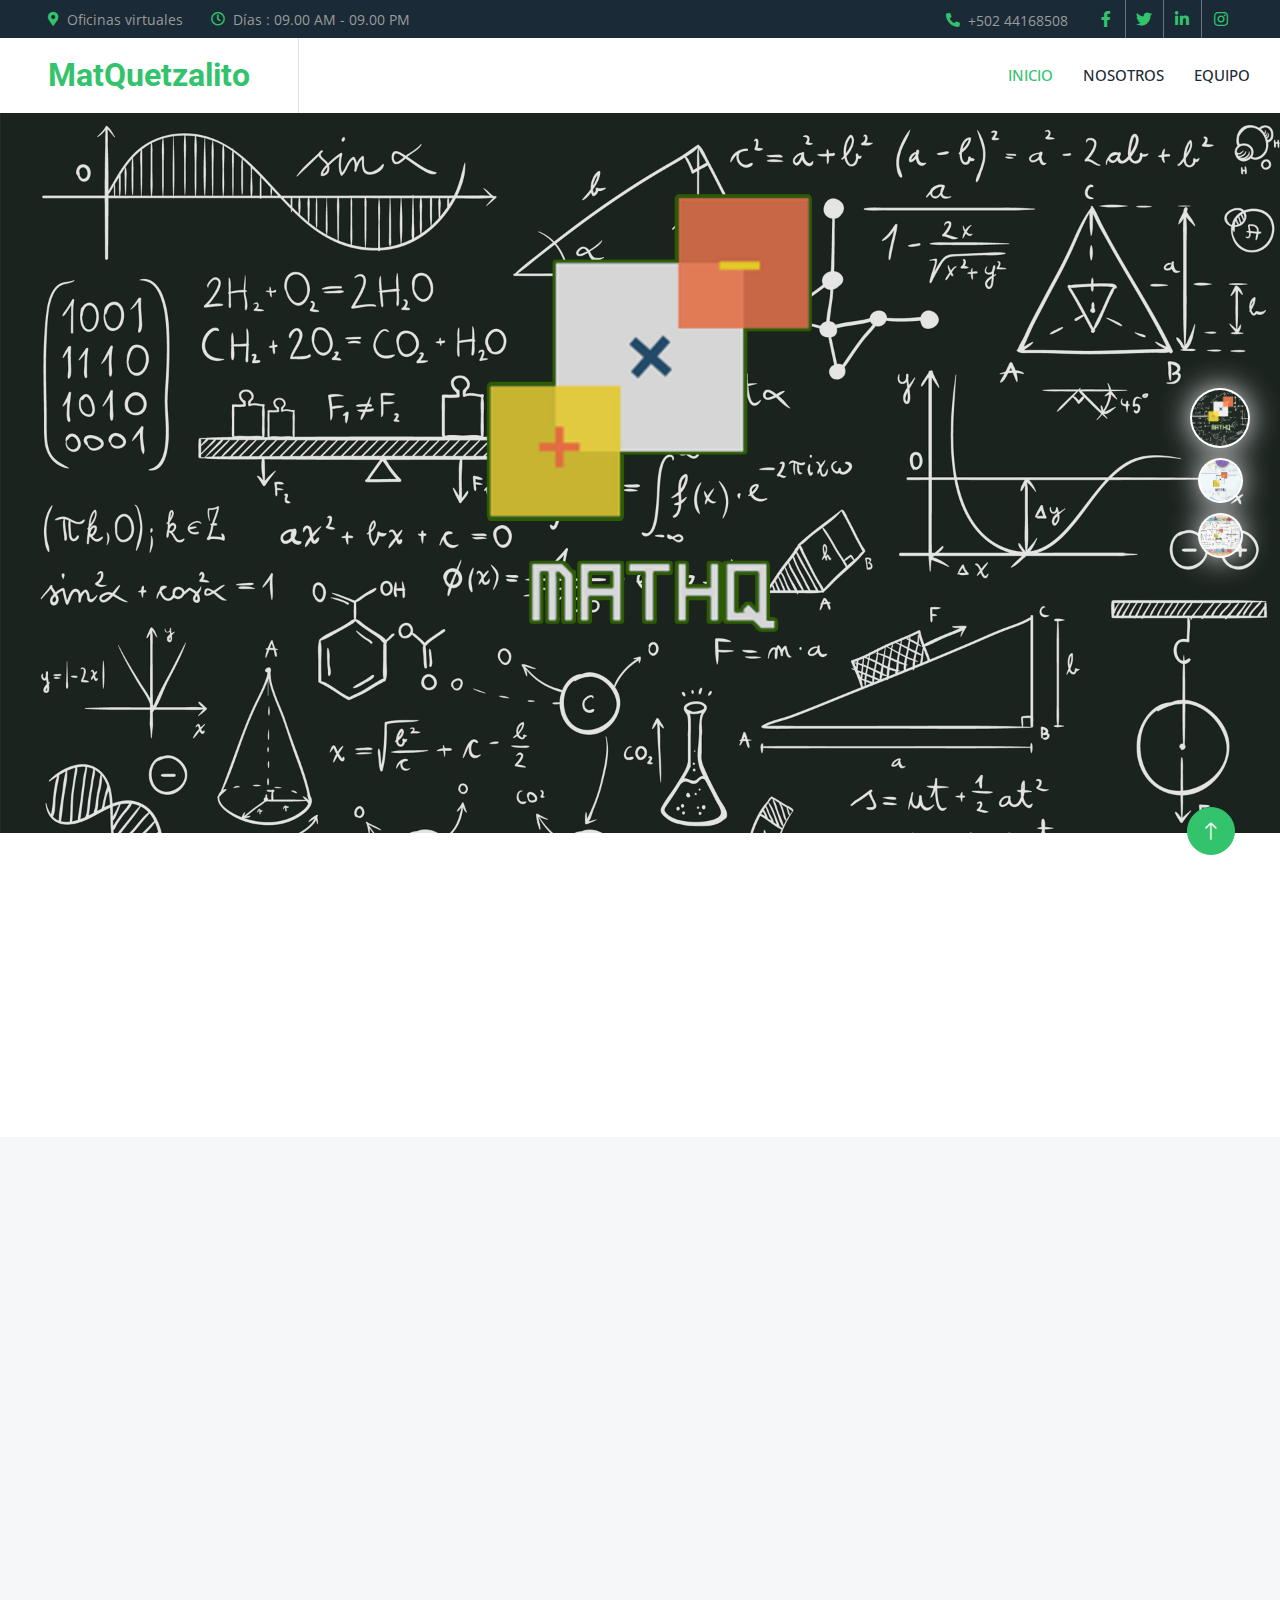
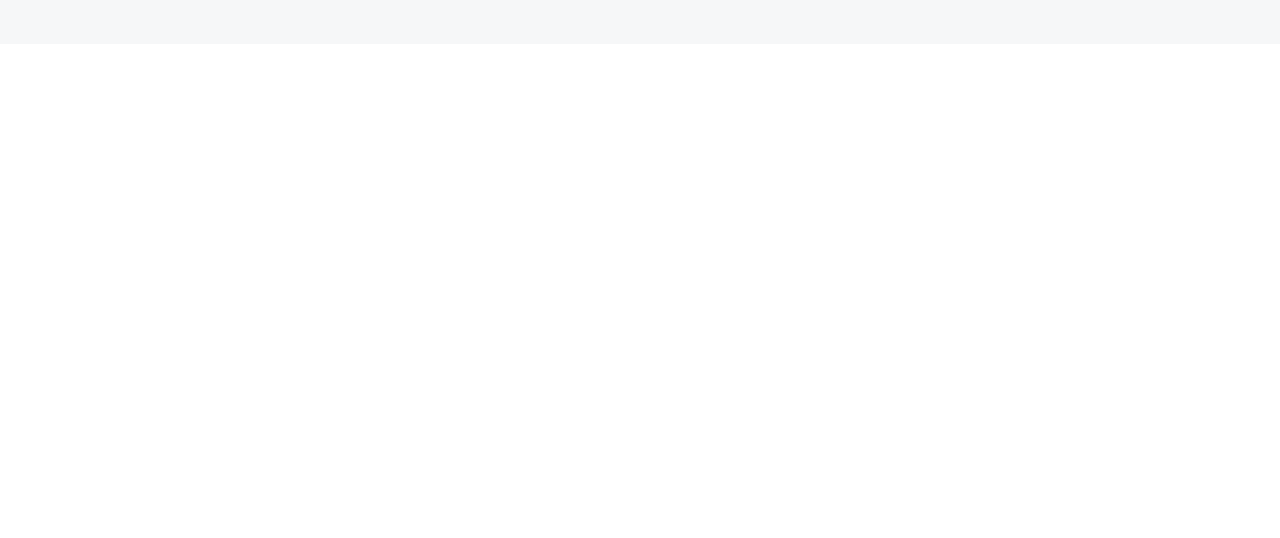
<file: index.html>
<!DOCTYPE html>
<html lang="en">

<head>
    <meta charset="utf-8">
    <title>Math Quetzalito Guatemala</title>
    <meta content="width=device-width, initial-scale=1.0" name="viewport">
    <meta content="" name="keywords">
    <meta content="" name="description">

    <!-- Favicon -->
    <link href="img/favicon.ico" rel="icon">

    <!-- Google Web Fonts -->
    <link rel="preconnect" href="https://fonts.googleapis.com">
    <link rel="preconnect" href="https://fonts.gstatic.com" crossorigin>
    <link href="https://fonts.googleapis.com/css2?family=Open+Sans:wght@400;500&family=Roboto:wght@500;700;900&display=swap" rel="stylesheet"> 

    <!-- Icon Font Stylesheet -->
    <link href="https://cdnjs.cloudflare.com/ajax/libs/font-awesome/5.10.0/css/all.min.css" rel="stylesheet">
    <link href="https://cdn.jsdelivr.net/npm/bootstrap-icons@1.4.1/font/bootstrap-icons.css" rel="stylesheet">

    <!-- Libraries Stylesheet -->
    <link href="lib/animate/animate.min.css" rel="stylesheet">
    <link href="lib/owlcarousel/assets/owl.carousel.min.css" rel="stylesheet">
    <link href="lib/lightbox/css/lightbox.min.css" rel="stylesheet">

    <!-- Customized Bootstrap Stylesheet -->
    <link href="css/bootstrap.min.css" rel="stylesheet">

    <!-- Template Stylesheet -->
    <link href="css/style.css" rel="stylesheet">
</head>

<body>
    <!-- Spinner Start -->
    <div id="spinner" class="show bg-white position-fixed translate-middle w-100 vh-100 top-50 start-50 d-flex align-items-center justify-content-center">
        <div class="spinner-border text-primary" style="width: 3rem; height: 3rem;" role="status">
            <span class="sr-only">Cargando...</span>
        </div>
    </div>
    <!-- Spinner End -->


    <!-- Topbar Start -->
    <div class="container-fluid bg-dark p-0">
        <div class="row gx-0 d-none d-lg-flex">
            <div class="col-lg-7 px-5 text-start">
                <div class="h-100 d-inline-flex align-items-center me-4">
                    <small class="fa fa-map-marker-alt text-primary me-2"></small>
                    <small>Oficinas virtuales </small>
                </div>
                <div class="h-100 d-inline-flex align-items-center">
                    <small class="far fa-clock text-primary me-2"></small>
                    <small>Días  : 09.00 AM - 09.00 PM</small>
                </div>
            </div>
            <div class="col-lg-5 px-5 text-end">
                <div class="h-100 d-inline-flex align-items-center me-4">
                    <small class="fa fa-phone-alt text-primary me-2"></small>
                    <small>+502 44168508</small>
                </div>
                <div class="h-100 d-inline-flex align-items-center mx-n2">
                    <a class="btn btn-square btn-link rounded-0 border-0 border-end border-secondary" href="https://www.facebook.com/profile.php?id=100080714736015" target="_blank"><i class="fab fa-facebook-f"></i></a>
                    <a class="btn btn-square btn-link rounded-0 border-0 border-end border-secondary" href="https://twitter.com/MQuetzalito" target="_blank"><i class="fab fa-twitter"></i></a>
                    <a class="btn btn-square btn-link rounded-0 border-0 border-end border-secondary" href="https://www.linkedin.com/in/math-quetzalito-77b86423a/" target="_blank"><i class="fab fa-linkedin-in"></i></a>
                    <a class="btn btn-square btn-link rounded-0" href="https://www.instagram.com/math_quetzalito/" target="_blank"><i class="fab fa-instagram"></i></a>
                </div>
            </div>
        </div>
    </div>
    <!-- Topbar End -->


    <!-- Navbar Start -->
    <nav class="navbar navbar-expand-lg bg-white navbar-light sticky-top p-0">
        <a href="index.html" class="navbar-brand d-flex align-items-center border-end px-4 px-lg-5">
            <h2 class="m-0 text-primary">MatQuetzalito</h2>
        </a>
        <button type="button" class="navbar-toggler me-4" data-bs-toggle="collapse" data-bs-target="#navbarCollapse">
            <span class="navbar-toggler-icon"></span>
        </button>
        <div class="collapse navbar-collapse" id="navbarCollapse">
            <div class="navbar-nav ms-auto p-4 p-lg-0">
                <a href="index.html" class="nav-item nav-link active">inicio</a>
                <a href="about.html" class="nav-item nav-link">Nosotros</a>
                <!--<a href="service.html" class="nav-item nav-link">Servicios</a>-->
                <!--<a href="project.html" class="nav-item nav-link">proyecto</a>-->
                <a href="team.html" class="nav-item nav-link">Equipo</a>
                  <!--<div class="nav-item dropdown">
                    <a href="#" class="nav-link dropdown-toggle" data-bs-toggle="dropdown">Pàginas</a>
                  <div class="dropdown-menu bg-light m-0">
                        <a href="feature.html" class="dropdown-item">Feature</a>
                        <a href="quote.html" class="dropdown-item">Free Quote</a>
                        <a href="testimonial.html" class="dropdown-item">Testimonial</a>
                        <a href="404.html" class="dropdown-item">404 Page</a>
                    </div>
                </div>-->
                <!--<a href="contact.html" class="nav-item nav-link">Contactanos</a>-->
            </div>
            <!--<a href="" class="btn btn-primary rounded-0 py-4 px-lg-5 d-none d-lg-block">Get A Quote<i class="fa fa-arrow-right ms-3"></i></a>-->
        </div>
    </nav>
    <!-- Navbar End -->


    <!-- Carousel Start -->
    <div class="container-fluid p-0 pb-5 wow fadeIn" data-wow-delay="0.1s">
        <div class="owl-carousel header-carousel position-relative">
            <div class="owl-carousel-item position-relative" data-dot="<img src='img/carousel-1.jpg'>">
                <img class="img-fluid" src="img/carousel-1.jpg" alt="">
                <div class="owl-carousel-inner">
                    <div class="container">
                        <div class="row justify-content-start">
                            <div class="col-10 col-lg-8">
                                <!--<h1 class="display-2 text-white animated slideInDown">Pioneers Of Solar And Renewable Energy</h1>
                                <p class="fs-5 fw-medium text-white mb-4 pb-3">Vero elitr justo clita lorem. Ipsum dolor at sed stet sit diam no. Kasd rebum ipsum et diam justo clita et kasd rebum sea elitr.</p>
                                <a href="" class="btn btn-primary rounded-pill py-3 px-5 animated slideInLeft">Read More</a>-->
                            </div>
                        </div>
                    </div>
                </div>
            </div>
            <div class="owl-carousel-item position-relative" data-dot="<img src='img/carousel-2.jpg'>">
                <img class="img-fluid" src="img/carousel-2.jpg" alt="">
                <div class="owl-carousel-inner">
                    <div class="container">
                        <div class="row justify-content-start">
                            <div class="col-10 col-lg-8">
                                <!--<h1 class="display-2 text-white animated slideInDown">Pioneers Of Solar And Renewable Energy</h1>
                                <p class="fs-5 fw-medium text-white mb-4 pb-3">Vero elitr justo clita lorem. Ipsum dolor at sed stet sit diam no. Kasd rebum ipsum et diam justo clita et kasd rebum sea elitr.</p>
                                <a href="" class="btn btn-primary rounded-pill py-3 px-5 animated slideInLeft">Read More</a>-->
                            </div>
                        </div>
                    </div>
                </div>
            </div>
            <div class="owl-carousel-item position-relative" data-dot="<img src='img/carousel-3.jpg'>">
                <img class="img-fluid" src="img/carousel-3.jpg" alt="">
                <div class="owl-carousel-inner">
                    <div class="container">
                        <div class="row justify-content-start">
                            <div class="col-10 col-lg-8">
                                <!--<h1 class="display-2 text-white animated slideInDown">Pioneers Of Solar And Renewable Energy</h1>
                                <p class="fs-5 fw-medium text-white mb-4 pb-3">Vero elitr justo clita lorem. Ipsum dolor at sed stet sit diam no. Kasd rebum ipsum et diam justo clita et kasd rebum sea elitr.</p>
                                <a href="" class="btn btn-primary rounded-pill py-3 px-5 animated slideInLeft">Read More</a>-->
                            </div>
                        </div>
                    </div>
                </div>
            </div>
        </div>
    </div>
    <!-- Carousel End -->


    <!-- Feature Start -->
    <div class="container-xxl py-5">
        <div class="container">
            <div class="row g-5">
                <div class="col-md-6 col-lg-3 wow fadeIn" data-wow-delay="0.1s">
                    <div class="d-flex align-items-center mb-4">
                        <div class="btn-lg-square bg-primary rounded-circle me-3">
                            <i class="fa fa-users text-white"></i>
                        </div>
                        <h1 class="mb-0" data-toggle="counter-up">1453</h1>
                    </div>
                    <h5 class="mb-3">Clientes felices</h5>
                    <!--<span>Tempor erat elitr rebum at clita. Diam dolor diam ipsum sit</span>-->
                </div>
                <div class="col-md-6 col-lg-3 wow fadeIn" data-wow-delay="0.3s">
                    <div class="d-flex align-items-center mb-4">
                        <div class="btn-lg-square bg-primary rounded-circle me-3">
                            <i class="fa fa-check text-white"></i>
                        </div>
                        <h1 class="mb-0" data-toggle="counter-up">1</h1>
                    </div>
                    <h5 class="mb-3">Proyecto terminado</h5>
                    <!--<span>Tempor erat elitr rebum at clita. Diam dolor diam ipsum sit</span>-->
                </div>
                <div class="col-md-6 col-lg-3 wow fadeIn" data-wow-delay="0.5s">
                    <div class="d-flex align-items-center mb-4">
                        <div class="btn-lg-square bg-primary rounded-circle me-3">
                            <i class="fa fa-award text-white"></i>
                        </div>
                        <h1 class="mb-0" data-toggle="counter-up">3123</h1>
                    </div>
                    <h5 class="mb-3">Estudiantes</h5>
                    <!--<span>Tempor erat elitr rebum at clita. Diam dolor diam ipsum sit</span>-->
                </div>
                <div class="col-md-6 col-lg-3 wow fadeIn" data-wow-delay="0.7s">
                    <div class="d-flex align-items-center mb-4">
                        <div class="btn-lg-square bg-primary rounded-circle me-3">
                            <i class="fa fa-users-cog text-white"></i>
                        </div>
                        <h1 class="mb-0" data-toggle="counter-up">10</h1>
                    </div>
                    <h5 class="mb-3">Trabajadores expertos</h5>
                    <!--<span>Tempor erat elitr rebum at clita. Diam dolor diam ipsum sit</span>-->
                </div>
            </div>
        </div>
    </div>
    <!-- Feature Start -->


    <!-- About Start -->
    <div class="container-fluid bg-light overflow-hidden my-5 px-lg-0">
        <div class="container about px-lg-0">
            <div class="row g-0 mx-lg-0">
                <div class="col-lg-6 ps-lg-0 wow fadeIn" data-wow-delay="0.1s" style="min-height: 400px;">
                    <div class="position-relative h-100">
                        <!--<img class="position-absolute img-fluid w-100 h-100" src="img/about.jpg" style="object-fit: cover;" alt="">-->
                        <iframe width="100%" height="100%" src="https://www.youtube.com/embed/QqDNPc9hbFI" title="YouTube video player" frameborder="0" allow="accelerometer; autoplay; clipboard-write; encrypted-media; gyroscope; picture-in-picture" allowfullscreen></iframe>
                    </div>
                </div>
                <div class="col-lg-6 about-text py-5 wow fadeIn" data-wow-delay="0.5s">
                    <div class="p-lg-5 pe-lg-0">
                        <h6 class="text-primary">Sobre Nosotros</h6>
                        <h1 class="mb-4">Más de 3 años de experiencia en la industria de las Matematicas</h1>
                        <!--<p>Tempor erat elitr rebum at clita. Diam dolor diam ipsum sit. Aliqu diam amet diam et eos. Clita erat ipsum et lorem et sit, sed stet lorem sit clita duo justo erat amet</p>-->
                        <p><i class="fa fa-check-circle text-primary me-3"></i>Aprende</p>
                        <p><i class="fa fa-check-circle text-primary me-3"></i>experienta</p>
                        <p><i class="fa fa-check-circle text-primary me-3"></i>Diviertete</p>
                        <!--<a href="" class="btn btn-primary rounded-pill py-3 px-5 mt-3">Explore More</a>-->
                    </div>
                </div>
            </div>
        </div>
    </div>
    <!-- About End -->


    <!-- Service Start -->
   <!-- <div class="container-xxl py-5">
        <div class="container">
            <div class="text-center mx-auto mb-5 wow fadeInUp" data-wow-delay="0.1s" style="max-width: 600px;">
                <h6 class="text-primary">Our Services</h6>
                <h1 class="mb-4">We Are Pioneers In The World Of Renewable Energy</h1>
            </div>
            <div class="row g-4">
                <div class="col-md-6 col-lg-4 wow fadeInUp" data-wow-delay="0.1s">
                    <div class="service-item rounded overflow-hidden">
                        <img class="img-fluid" src="img/img-600x400-1.jpg" alt="">
                        <div class="position-relative p-4 pt-0">
                            <div class="service-icon">
                                <i class="fa fa-solar-panel fa-3x"></i>
                            </div>
                            <h4 class="mb-3">Solar Panels</h4>
                            <p>Stet stet justo dolor sed duo. Ut clita sea sit ipsum diam lorem diam.</p>
                            <a class="small fw-medium" href="">Read More<i class="fa fa-arrow-right ms-2"></i></a>
                        </div>
                    </div>
                </div>
                <div class="col-md-6 col-lg-4 wow fadeInUp" data-wow-delay="0.3s">
                    <div class="service-item rounded overflow-hidden">
                        <img class="img-fluid" src="img/img-600x400-2.jpg" alt="">
                        <div class="position-relative p-4 pt-0">
                            <div class="service-icon">
                                <i class="fa fa-wind fa-3x"></i>
                            </div>
                            <h4 class="mb-3">Wind Turbines</h4>
                            <p>Stet stet justo dolor sed duo. Ut clita sea sit ipsum diam lorem diam.</p>
                            <a class="small fw-medium" href="">Read More<i class="fa fa-arrow-right ms-2"></i></a>
                        </div>
                    </div>
                </div>
                <div class="col-md-6 col-lg-4 wow fadeInUp" data-wow-delay="0.5s">
                    <div class="service-item rounded overflow-hidden">
                        <img class="img-fluid" src="img/img-600x400-3.jpg" alt="">
                        <div class="position-relative p-4 pt-0">
                            <div class="service-icon">
                                <i class="fa fa-lightbulb fa-3x"></i>
                            </div>
                            <h4 class="mb-3">Hydropower Plants</h4>
                            <p>Stet stet justo dolor sed duo. Ut clita sea sit ipsum diam lorem diam.</p>
                            <a class="small fw-medium" href="">Read More<i class="fa fa-arrow-right ms-2"></i></a>
                        </div>
                    </div>
                </div>
                <div class="col-md-6 col-lg-4 wow fadeInUp" data-wow-delay="0.1s">
                    <div class="service-item rounded overflow-hidden">
                        <img class="img-fluid" src="img/img-600x400-4.jpg" alt="">
                        <div class="position-relative p-4 pt-0">
                            <div class="service-icon">
                                <i class="fa fa-solar-panel fa-3x"></i>
                            </div>
                            <h4 class="mb-3">Solar Panels</h4>
                            <p>Stet stet justo dolor sed duo. Ut clita sea sit ipsum diam lorem diam.</p>
                            <a class="small fw-medium" href="">Read More<i class="fa fa-arrow-right ms-2"></i></a>
                        </div>
                    </div>
                </div>
                <div class="col-md-6 col-lg-4 wow fadeInUp" data-wow-delay="0.3s">
                    <div class="service-item rounded overflow-hidden">
                        <img class="img-fluid" src="img/img-600x400-5.jpg" alt="">
                        <div class="position-relative p-4 pt-0">
                            <div class="service-icon">
                                <i class="fa fa-wind fa-3x"></i>
                            </div>
                            <h4 class="mb-3">Wind Turbines</h4>
                            <p>Stet stet justo dolor sed duo. Ut clita sea sit ipsum diam lorem diam.</p>
                            <a class="small fw-medium" href="">Read More<i class="fa fa-arrow-right ms-2"></i></a>
                        </div>
                    </div>
                </div>
                <div class="col-md-6 col-lg-4 wow fadeInUp" data-wow-delay="0.5s">
                    <div class="service-item rounded overflow-hidden">
                        <img class="img-fluid" src="img/img-600x400-6.jpg" alt="">
                        <div class="position-relative p-4 pt-0">
                            <div class="service-icon">
                                <i class="fa fa-lightbulb fa-3x"></i>
                            </div>
                            <h4 class="mb-3">Hydropower Plants</h4>
                            <p>Stet stet justo dolor sed duo. Ut clita sea sit ipsum diam lorem diam.</p>
                            <a class="small fw-medium" href="">Read More<i class="fa fa-arrow-right ms-2"></i></a>
                        </div>
                    </div>
                </div>
            </div>
        </div>
    </div>-->
    <!-- Service End -->


    <!-- Feature Start -->
    <!--<div class="container-fluid bg-light overflow-hidden my-5 px-lg-0">
        <div class="container feature px-lg-0">
            <div class="row g-0 mx-lg-0">
                <div class="col-lg-6 feature-text py-5 wow fadeIn" data-wow-delay="0.1s">
                    <div class="p-lg-5 ps-lg-0">
                        <h6 class="text-primary">Why Choose Us!</h6>
                        <h1 class="mb-4">Complete Commercial & Residential Solar Systems</h1>
                        <p class="mb-4 pb-2">Tempor erat elitr rebum at clita. Diam dolor diam ipsum sit. Aliqu diam amet diam et eos. Clita erat ipsum et lorem et sit, sed stet lorem sit clita duo justo erat amet</p>
                        <div class="row g-4">
                            <div class="col-6">
                                <div class="d-flex align-items-center">
                                    <div class="btn-lg-square bg-primary rounded-circle">
                                        <i class="fa fa-check text-white"></i>
                                    </div>
                                    <div class="ms-4">
                                        <p class="mb-0">Quality</p>
                                        <h5 class="mb-0">Services</h5>
                                    </div>
                                </div>
                            </div>
                            <div class="col-6">
                                <div class="d-flex align-items-center">
                                    <div class="btn-lg-square bg-primary rounded-circle">
                                        <i class="fa fa-user-check text-white"></i>
                                    </div>
                                    <div class="ms-4">
                                        <p class="mb-0">Expert</p>
                                        <h5 class="mb-0">Workers</h5>
                                    </div>
                                </div>
                            </div>
                            <div class="col-6">
                                <div class="d-flex align-items-center">
                                    <div class="btn-lg-square bg-primary rounded-circle">
                                        <i class="fa fa-drafting-compass text-white"></i>
                                    </div>
                                    <div class="ms-4">
                                        <p class="mb-0">Free</p>
                                        <h5 class="mb-0">Consultation</h5>
                                    </div>
                                </div>
                            </div>
                            <div class="col-6">
                                <div class="d-flex align-items-center">
                                    <div class="btn-lg-square bg-primary rounded-circle">
                                        <i class="fa fa-headphones text-white"></i>
                                    </div>
                                    <div class="ms-4">
                                        <p class="mb-0">Customer</p>
                                        <h5 class="mb-0">Support</h5>
                                    </div>
                                </div>
                            </div>
                        </div>
                    </div>
                </div>
                <div class="col-lg-6 pe-lg-0 wow fadeIn" data-wow-delay="0.5s" style="min-height: 400px;">
                    <div class="position-relative h-100">
                        <img class="position-absolute img-fluid w-100 h-100" src="img/feature.jpg" style="object-fit: cover;" alt="">
                    </div>
                </div>
            </div>
        </div>
    </div>-->
    <!-- Feature End -->


    <!-- Projects Start -->
    <!--<div class="container-xxl py-5">
        <div class="container">
            <div class="text-center mx-auto mb-5 wow fadeInUp" data-wow-delay="0.1s" style="max-width: 600px;">
                <h6 class="text-primary">Our Projects</h6>
                <h1 class="mb-4">Visit Our Latest Solar And Renewable Energy Projects</h1>
            </div>
            <div class="row mt-n2 wow fadeInUp" data-wow-delay="0.3s">
                <div class="col-12 text-center">
                    <ul class="list-inline mb-5" id="portfolio-flters">
                        <li class="mx-2 active" data-filter="*">All</li>
                        <li class="mx-2" data-filter=".first">Solar Panels</li>
                        <li class="mx-2" data-filter=".second">Wind Turbines</li>
                        <li class="mx-2" data-filter=".third">Hydropower Plants</li>
                    </ul>
                </div>
            </div>
            <div class="row g-4 portfolio-container wow fadeInUp" data-wow-delay="0.5s">
                <div class="col-lg-4 col-md-6 portfolio-item first">
                    <div class="portfolio-img rounded overflow-hidden">
                        <img class="img-fluid" src="img/img-600x400-6.jpg" alt="">
                        <div class="portfolio-btn">
                            <a class="btn btn-lg-square btn-outline-light rounded-circle mx-1" href="img/img-600x400-6.jpg" data-lightbox="portfolio"><i class="fa fa-eye"></i></a>
                            <a class="btn btn-lg-square btn-outline-light rounded-circle mx-1" href=""><i class="fa fa-link"></i></a>
                        </div>
                    </div>
                    <div class="pt-3">
                        <p class="text-primary mb-0">Solar Panels</p>
                        <hr class="text-primary w-25 my-2">
                        <h5 class="lh-base">We Are pioneers of solar & renewable energy industry</h5>
                    </div>
                </div>
                <div class="col-lg-4 col-md-6 portfolio-item second">
                    <div class="portfolio-img rounded overflow-hidden">
                        <img class="img-fluid" src="img/img-600x400-5.jpg" alt="">
                        <div class="portfolio-btn">
                            <a class="btn btn-lg-square btn-outline-light rounded-circle mx-1" href="img/img-600x400-5.jpg" data-lightbox="portfolio"><i class="fa fa-eye"></i></a>
                            <a class="btn btn-lg-square btn-outline-light rounded-circle mx-1" href=""><i class="fa fa-link"></i></a>
                        </div>
                    </div>
                    <div class="pt-3">
                        <p class="text-primary mb-0">Wind Turbines</p>
                        <hr class="text-primary w-25 my-2">
                        <h5 class="lh-base">We Are pioneers of solar & renewable energy industry</h5>
                    </div>
                </div>
                <div class="col-lg-4 col-md-6 portfolio-item third">
                    <div class="portfolio-img rounded overflow-hidden">
                        <img class="img-fluid" src="img/img-600x400-4.jpg" alt="">
                        <div class="portfolio-btn">
                            <a class="btn btn-lg-square btn-outline-light rounded-circle mx-1" href="img/img-600x400-4.jpg" data-lightbox="portfolio"><i class="fa fa-eye"></i></a>
                            <a class="btn btn-lg-square btn-outline-light rounded-circle mx-1" href=""><i class="fa fa-link"></i></a>
                        </div>
                    </div>
                    <div class="pt-3">
                        <p class="text-primary mb-0">Hydropower Plants</p>
                        <hr class="text-primary w-25 my-2">
                        <h5 class="lh-base">We Are pioneers of solar & renewable energy industry</h5>
                    </div>
                </div>
                <div class="col-lg-4 col-md-6 portfolio-item first">
                    <div class="portfolio-img rounded overflow-hidden">
                        <img class="img-fluid" src="img/img-600x400-3.jpg" alt="">
                        <div class="portfolio-btn">
                            <a class="btn btn-lg-square btn-outline-light rounded-circle mx-1" href="img/img-600x400-3.jpg" data-lightbox="portfolio"><i class="fa fa-eye"></i></a>
                            <a class="btn btn-lg-square btn-outline-light rounded-circle mx-1" href=""><i class="fa fa-link"></i></a>
                        </div>
                    </div>
                    <div class="pt-3">
                        <p class="text-primary mb-0">Solar Panels</p>
                        <hr class="text-primary w-25 my-2">
                        <h5 class="lh-base">We Are pioneers of solar & renewable energy industry</h5>
                    </div>
                </div>
                <div class="col-lg-4 col-md-6 portfolio-item second">
                    <div class="portfolio-img rounded overflow-hidden">
                        <img class="img-fluid" src="img/img-600x400-2.jpg" alt="">
                        <div class="portfolio-btn">
                            <a class="btn btn-lg-square btn-outline-light rounded-circle mx-1" href="img/img-600x400-2.jpg" data-lightbox="portfolio"><i class="fa fa-eye"></i></a>
                            <a class="btn btn-lg-square btn-outline-light rounded-circle mx-1" href=""><i class="fa fa-link"></i></a>
                        </div>
                    </div>
                    <div class="pt-3">
                        <p class="text-primary mb-0">Wind Turbines</p>
                        <hr class="text-primary w-25 my-2">
                        <h5 class="lh-base">We Are pioneers of solar & renewable energy industry</h5>
                    </div>
                </div>
                <div class="col-lg-4 col-md-6 portfolio-item third">
                    <div class="portfolio-img rounded overflow-hidden">
                        <img class="img-fluid" src="img/img-600x400-1.jpg" alt="">
                        <div class="portfolio-btn">
                            <a class="btn btn-lg-square btn-outline-light rounded-circle mx-1" href="img/img-600x400-1.jpg" data-lightbox="portfolio"><i class="fa fa-eye"></i></a>
                            <a class="btn btn-lg-square btn-outline-light rounded-circle mx-1" href=""><i class="fa fa-link"></i></a>
                        </div>
                    </div>
                    <div class="pt-3">
                        <p class="text-primary mb-0">Hydropower Plants</p>
                        <hr class="text-primary w-25 my-2">
                        <h5 class="lh-base">We Are pioneers of solar & renewable energy industry</h5>
                    </div>
                </div>
            </div>
        </div>
    </div>-->
    <!-- Projects End -->


    <!-- Quote Start -->
    <!--<div class="container-fluid bg-light overflow-hidden my-5 px-lg-0">
        <div class="container quote px-lg-0">
            <div class="row g-0 mx-lg-0">
                <div class="col-lg-6 ps-lg-0 wow fadeIn" data-wow-delay="0.1s" style="min-height: 400px;">
                    <div class="position-relative h-100">
                        <img class="position-absolute img-fluid w-100 h-100" src="img/quote.jpg" style="object-fit: cover;" alt="">
                    </div>
                </div>
                <div class="col-lg-6 quote-text py-5 wow fadeIn" data-wow-delay="0.5s">
                    <div class="p-lg-5 pe-lg-0">
                        <h6 class="text-primary">Free Quote</h6>
                        <h1 class="mb-4">Get A Free Quote</h1>
                        <p class="mb-4 pb-2">Tempor erat elitr rebum at clita. Diam dolor diam ipsum sit. Aliqu diam amet diam et eos. Clita erat ipsum et lorem et sit, sed stet lorem sit clita duo justo erat amet</p>
                        <form>
                            <div class="row g-3">
                                <div class="col-12 col-sm-6">
                                    <input type="text" class="form-control border-0" placeholder="Your Name" style="height: 55px;">
                                </div>
                                <div class="col-12 col-sm-6">
                                    <input type="email" class="form-control border-0" placeholder="Your Email" style="height: 55px;">
                                </div>
                                <div class="col-12 col-sm-6">
                                    <input type="text" class="form-control border-0" placeholder="Your Mobile" style="height: 55px;">
                                </div>
                                <div class="col-12 col-sm-6">
                                    <select class="form-select border-0" style="height: 55px;">
                                        <option selected>Select A Service</option>
                                        <option value="1">Service 1</option>
                                        <option value="2">Service 2</option>
                                        <option value="3">Service 3</option>
                                    </select>
                                </div>
                                <div class="col-12">
                                    <textarea class="form-control border-0" placeholder="Special Note"></textarea>
                                </div>
                                <div class="col-12">
                                    <button class="btn btn-primary rounded-pill py-3 px-5" type="submit">Submit</button>
                                </div>
                            </div>
                        </form>
                    </div>
                </div>
            </div>
        </div>
    </div>-->
    <!-- Quote End -->


    <!-- Team Start -->
   <!-- <div class="container-xxl py-5">
        <div class="container">
            <div class="text-center mx-auto mb-5 wow fadeInUp" data-wow-delay="0.1s" style="max-width: 600px;">
                <h6 class="text-primary">Team Member</h6>
                <h1 class="mb-4">Experienced Team Members</h1>
            </div>
            <div class="row g-4">
                <div class="col-lg-4 col-md-6 wow fadeInUp" data-wow-delay="0.1s">
                    <div class="team-item rounded overflow-hidden">
                        <div class="d-flex">
                            <img class="img-fluid w-75" src="img/team-1.jpg" alt="">
                            <div class="team-social w-25">
                                <a class="btn btn-lg-square btn-outline-primary rounded-circle mt-3" href=""><i class="fab fa-facebook-f"></i></a>
                                <a class="btn btn-lg-square btn-outline-primary rounded-circle mt-3" href=""><i class="fab fa-twitter"></i></a>
                                <a class="btn btn-lg-square btn-outline-primary rounded-circle mt-3" href=""><i class="fab fa-instagram"></i></a>
                            </div>
                        </div>
                        <div class="p-4">
                            <h5>Full Name</h5>
                            <span>Designation</span>
                        </div>
                    </div>
                </div>
                <div class="col-lg-4 col-md-6 wow fadeInUp" data-wow-delay="0.3s">
                    <div class="team-item rounded overflow-hidden">
                        <div class="d-flex">
                            <img class="img-fluid w-75" src="img/team-2.jpg" alt="">
                            <div class="team-social w-25">
                                <a class="btn btn-lg-square btn-outline-primary rounded-circle mt-3" href=""><i class="fab fa-facebook-f"></i></a>
                                <a class="btn btn-lg-square btn-outline-primary rounded-circle mt-3" href=""><i class="fab fa-twitter"></i></a>
                                <a class="btn btn-lg-square btn-outline-primary rounded-circle mt-3" href=""><i class="fab fa-instagram"></i></a>
                            </div>
                        </div>
                        <div class="p-4">
                            <h5>Full Name</h5>
                            <span>Designation</span>
                        </div>
                    </div>
                </div>
                <div class="col-lg-4 col-md-6 wow fadeInUp" data-wow-delay="0.5s">
                    <div class="team-item rounded overflow-hidden">
                        <div class="d-flex">
                            <img class="img-fluid w-75" src="img/team-3.jpg" alt="">
                            <div class="team-social w-25">
                                <a class="btn btn-lg-square btn-outline-primary rounded-circle mt-3" href=""><i class="fab fa-facebook-f"></i></a>
                                <a class="btn btn-lg-square btn-outline-primary rounded-circle mt-3" href=""><i class="fab fa-twitter"></i></a>
                                <a class="btn btn-lg-square btn-outline-primary rounded-circle mt-3" href=""><i class="fab fa-instagram"></i></a>
                            </div>
                        </div>
                        <div class="p-4">
                            <h5>Full Name</h5>
                            <span>Designation</span>
                        </div>
                    </div>
                </div>
            </div>
        </div>
    </div>-->
    <!-- Team End -->


    <!-- Testimonial Start -->
    <!--<div class="container-xxl py-5">
        <div class="container">
            <div class="text-center mx-auto mb-5 wow fadeInUp" data-wow-delay="0.1s" style="max-width: 600px;">
                <h6 class="text-primary">Testimonial</h6>
                <h1 class="mb-4">What Our Clients Say!</h1>
            </div>
            <div class="owl-carousel testimonial-carousel wow fadeInUp" data-wow-delay="0.1s">
                <div class="testimonial-item text-center">
                    <div class="testimonial-img position-relative">
                        <img class="img-fluid rounded-circle mx-auto mb-5" src="img/testimonial-1.jpg">
                        <div class="btn-square bg-primary rounded-circle">
                            <i class="fa fa-quote-left text-white"></i>
                        </div>
                    </div>
                    <div class="testimonial-text text-center rounded p-4">
                        <p>Clita clita tempor justo dolor ipsum amet kasd amet duo justo duo duo labore sed sed. Magna ut diam sit et amet stet eos sed clita erat magna elitr erat sit sit erat at rebum justo sea clita.</p>
                        <h5 class="mb-1">Client Name</h5>
                        <span class="fst-italic">Profession</span>
                    </div>
                </div>
                <div class="testimonial-item text-center">
                    <div class="testimonial-img position-relative">
                        <img class="img-fluid rounded-circle mx-auto mb-5" src="img/testimonial-2.jpg">
                        <div class="btn-square bg-primary rounded-circle">
                            <i class="fa fa-quote-left text-white"></i>
                        </div>
                    </div>
                    <div class="testimonial-text text-center rounded p-4">
                        <p>Clita clita tempor justo dolor ipsum amet kasd amet duo justo duo duo labore sed sed. Magna ut diam sit et amet stet eos sed clita erat magna elitr erat sit sit erat at rebum justo sea clita.</p>
                        <h5 class="mb-1">Client Name</h5>
                        <span class="fst-italic">Profession</span>
                    </div>
                </div>
                <div class="testimonial-item text-center">
                    <div class="testimonial-img position-relative">
                        <img class="img-fluid rounded-circle mx-auto mb-5" src="img/testimonial-3.jpg">
                        <div class="btn-square bg-primary rounded-circle">
                            <i class="fa fa-quote-left text-white"></i>
                        </div>
                    </div>
                    <div class="testimonial-text text-center rounded p-4">
                        <p>Clita clita tempor justo dolor ipsum amet kasd amet duo justo duo duo labore sed sed. Magna ut diam sit et amet stet eos sed clita erat magna elitr erat sit sit erat at rebum justo sea clita.</p>
                        <h5 class="mb-1">Client Name</h5>
                        <span class="fst-italic">Profession</span>
                    </div>
                </div>
            </div>
        </div>
    </div>-->
    <!-- Testimonial End -->


    <!-- Footer Start -->
    <div class="container-fluid bg-dark text-body footer mt-5 pt-5 wow fadeIn" data-wow-delay="0.1s">
        <div class="container py-5">
            <div class="row g-5">
                <div class="col-lg-3 col-md-6">
                    <h5 class="text-white mb-4">Address</h5>
                    <p class="mb-2"><i class="fa fa-map-marker-alt me-3"></i>123 Street, New York, USA</p>
                    <p class="mb-2"><i class="fa fa-phone-alt me-3"></i>+012 345 67890</p>
                    <p class="mb-2"><i class="fa fa-envelope me-3"></i>info@example.com</p>
                    <div class="d-flex pt-2">
                        <a class="btn btn-square btn-outline-light btn-social" href=""><i class="fab fa-twitter"></i></a>
                        <a class="btn btn-square btn-outline-light btn-social" href=""><i class="fab fa-facebook-f"></i></a>
                        <a class="btn btn-square btn-outline-light btn-social" href=""><i class="fab fa-youtube"></i></a>
                        <a class="btn btn-square btn-outline-light btn-social" href=""><i class="fab fa-linkedin-in"></i></a>
                    </div>
                </div>
                <div class="col-lg-3 col-md-6">
                    <h5 class="text-white mb-4">Quick Links</h5>
                    <a class="btn btn-link" href="">About Us</a>
                    <a class="btn btn-link" href="">Contact Us</a>
                    <a class="btn btn-link" href="">Our Services</a>
                    <a class="btn btn-link" href="">Terms & Condition</a>
                    <a class="btn btn-link" href="">Support</a>
                </div>
                <div class="col-lg-3 col-md-6">
                    <h5 class="text-white mb-4">Project Gallery</h5>
                    <div class="row g-2">
                        <div class="col-4">
                            <img class="img-fluid rounded" src="img/gallery-1.jpg" alt="">
                        </div>
                        <div class="col-4">
                            <img class="img-fluid rounded" src="img/gallery-2.jpg" alt="">
                        </div>
                        <div class="col-4">
                            <img class="img-fluid rounded" src="img/gallery-3.jpg" alt="">
                        </div>
                        <div class="col-4">
                            <img class="img-fluid rounded" src="img/gallery-4.jpg" alt="">
                        </div>
                        <div class="col-4">
                            <img class="img-fluid rounded" src="img/gallery-5.jpg" alt="">
                        </div>
                        <div class="col-4">
                            <img class="img-fluid rounded" src="img/gallery-6.jpg" alt="">
                        </div>
                    </div>
                </div>
                <div class="col-lg-3 col-md-6">
                    <h5 class="text-white mb-4">Newsletter</h5>
                    <p>Dolor amet sit justo amet elitr clita ipsum elitr est.</p>
                    <div class="position-relative mx-auto" style="max-width: 400px;">
                        <input class="form-control border-0 w-100 py-3 ps-4 pe-5" type="text" placeholder="Your email">
                        <button type="button" class="btn btn-primary py-2 position-absolute top-0 end-0 mt-2 me-2">SignUp</button>
                    </div>
                </div>
            </div>
        </div>
        <div class="container">
            <div class="copyright">
                <div class="row">
                    <div class="col-md-6 text-center text-md-start mb-3 mb-md-0">
                        &copy; <a href="#">Your Site Name</a>, All Right Reserved.
                    </div>
                    <div class="col-md-6 text-center text-md-end">
                        <!--/*** This template is free as long as you keep the footer author’s credit link/attribution link/backlink. If you'd like to use the template without the footer author’s credit link/attribution link/backlink, you can purchase the Credit Removal License from "https://htmlcodex.com/credit-removal". Thank you for your support. ***/-->
                        Designed By <a href="https://htmlcodex.com">HTML Codex</a>
                        <br>Distributed By: <a href="https://themewagon.com" target="_blank">ThemeWagon</a>
                    </div>
                </div>
            </div>
        </div>
    </div>
    <!-- Footer End -->


    <!-- Back to Top -->
    <a href="#" class="btn btn-lg btn-primary btn-lg-square rounded-circle back-to-top"><i class="bi bi-arrow-up"></i></a>


    <!-- JavaScript Libraries -->
    <script src="https://code.jquery.com/jquery-3.4.1.min.js"></script>
    <script src="https://cdn.jsdelivr.net/npm/bootstrap@5.0.0/dist/js/bootstrap.bundle.min.js"></script>
    <script src="lib/wow/wow.min.js"></script>
    <script src="lib/easing/easing.min.js"></script>
    <script src="lib/waypoints/waypoints.min.js"></script>
    <script src="lib/counterup/counterup.min.js"></script>
    <script src="lib/owlcarousel/owl.carousel.min.js"></script>
    <script src="lib/isotope/isotope.pkgd.min.js"></script>
    <script src="lib/lightbox/js/lightbox.min.js"></script>

    <!-- Template Javascript -->
    <script src="js/main.js"></script>
</body>

</html>
</file>
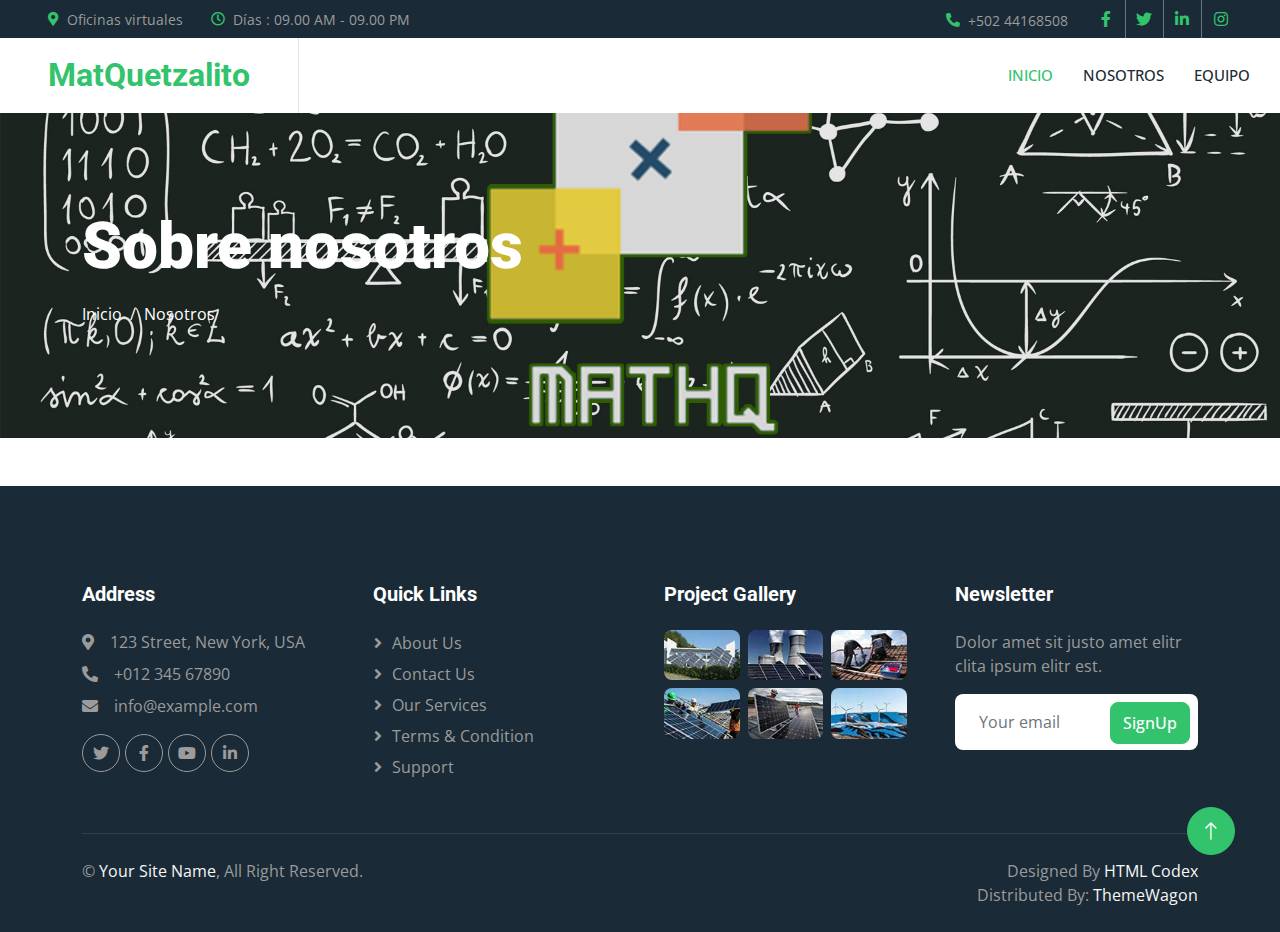
<file: about.html>
<!DOCTYPE html>
<html lang="en">

<head>
    <meta charset="utf-8">
    <title>Math Quetzalito Guatemala</title>
    <meta content="width=device-width, initial-scale=1.0" name="viewport">
    <meta content="" name="keywords">
    <meta content="" name="description">

    <!-- Favicon -->
    <link href="img/favicon.ico" rel="icon">

    <!-- Google Web Fonts -->
    <link rel="preconnect" href="https://fonts.googleapis.com">
    <link rel="preconnect" href="https://fonts.gstatic.com" crossorigin>
    <link href="https://fonts.googleapis.com/css2?family=Open+Sans:wght@400;500&family=Roboto:wght@500;700;900&display=swap" rel="stylesheet"> 

    <!-- Icon Font Stylesheet -->
    <link href="https://cdnjs.cloudflare.com/ajax/libs/font-awesome/5.10.0/css/all.min.css" rel="stylesheet">
    <link href="https://cdn.jsdelivr.net/npm/bootstrap-icons@1.4.1/font/bootstrap-icons.css" rel="stylesheet">

    <!-- Libraries Stylesheet -->
    <link href="lib/animate/animate.min.css" rel="stylesheet">
    <link href="lib/owlcarousel/assets/owl.carousel.min.css" rel="stylesheet">
    <link href="lib/lightbox/css/lightbox.min.css" rel="stylesheet">

    <!-- Customized Bootstrap Stylesheet -->
    <link href="css/bootstrap.min.css" rel="stylesheet">

    <!-- Template Stylesheet -->
    <link href="css/style.css" rel="stylesheet">
</head>

<body>
    <!-- Spinner Start -->
    <div id="spinner" class="show bg-white position-fixed translate-middle w-100 vh-100 top-50 start-50 d-flex align-items-center justify-content-center">
        <div class="spinner-border text-primary" style="width: 3rem; height: 3rem;" role="status">
            <span class="sr-only">Cargando...</span>
        </div>
    </div>
    <!-- Spinner End -->


    <!-- Topbar Start -->
    <div class="container-fluid bg-dark p-0">
        <div class="row gx-0 d-none d-lg-flex">
            <div class="col-lg-7 px-5 text-start">
                <div class="h-100 d-inline-flex align-items-center me-4">
                    <small class="fa fa-map-marker-alt text-primary me-2"></small>
                    <small>Oficinas virtuales </small>
                </div>
                <div class="h-100 d-inline-flex align-items-center">
                    <small class="far fa-clock text-primary me-2"></small>
                    <small>Días  : 09.00 AM - 09.00 PM</small>
                </div>
            </div>
            <div class="col-lg-5 px-5 text-end">
                <div class="h-100 d-inline-flex align-items-center me-4">
                    <small class="fa fa-phone-alt text-primary me-2"></small>
                    <small>+502 44168508</small>
                </div>
                <div class="h-100 d-inline-flex align-items-center mx-n2">
                    <a class="btn btn-square btn-link rounded-0 border-0 border-end border-secondary" href="https://www.facebook.com/profile.php?id=100080714736015" target="_blank"><i class="fab fa-facebook-f"></i></a>
                    <a class="btn btn-square btn-link rounded-0 border-0 border-end border-secondary" href="https://twitter.com/MQuetzalito" target="_blank"><i class="fab fa-twitter"></i></a>
                    <a class="btn btn-square btn-link rounded-0 border-0 border-end border-secondary" href="https://www.linkedin.com/in/math-quetzalito-77b86423a/" target="_blank"><i class="fab fa-linkedin-in"></i></a>
                    <a class="btn btn-square btn-link rounded-0" href="https://www.instagram.com/math_quetzalito/" target="_blank"><i class="fab fa-instagram"></i></a>
                </div>
            </div>
        </div>
    </div>
    <!-- Topbar End -->


    <!-- Navbar Start -->
    <nav class="navbar navbar-expand-lg bg-white navbar-light sticky-top p-0">
        <a href="index.html" class="navbar-brand d-flex align-items-center border-end px-4 px-lg-5">
            <h2 class="m-0 text-primary">MatQuetzalito</h2>
        </a>
        <button type="button" class="navbar-toggler me-4" data-bs-toggle="collapse" data-bs-target="#navbarCollapse">
            <span class="navbar-toggler-icon"></span>
        </button>
        <div class="collapse navbar-collapse" id="navbarCollapse">
            <div class="navbar-nav ms-auto p-4 p-lg-0">
                <a href="index.html" class="nav-item nav-link active">inicio</a>
                <a href="about.html" class="nav-item nav-link">Nosotros</a>
                <!--<a href="service.html" class="nav-item nav-link">Servicios</a>-->
                <!--<a href="project.html" class="nav-item nav-link">proyecto</a>-->
                <a href="team.html" class="nav-item nav-link">Equipo</a>
                  <!--<div class="nav-item dropdown">
                    <a href="#" class="nav-link dropdown-toggle" data-bs-toggle="dropdown">Pàginas</a>
                  <div class="dropdown-menu bg-light m-0">
                        <a href="feature.html" class="dropdown-item">Feature</a>
                        <a href="quote.html" class="dropdown-item">Free Quote</a>
                        <a href="testimonial.html" class="dropdown-item">Testimonial</a>
                        <a href="404.html" class="dropdown-item">404 Page</a>
                    </div>
                </div>-->
                <!--<a href="contact.html" class="nav-item nav-link">Contactanos</a>-->
            </div>
            <!--<a href="" class="btn btn-primary rounded-0 py-4 px-lg-5 d-none d-lg-block">Get A Quote<i class="fa fa-arrow-right ms-3"></i></a>-->
        </div>
    </nav>
    <!-- Navbar End -->

    <!-- Page Header Start -->
    <div class="container-fluid page-header py-5 mb-5">
        <div class="container py-5">
            <h1 class="display-3 text-white mb-3 animated slideInDown">Sobre nosotros</h1>
            <nav aria-label="breadcrumb animated slideInDown">
                <ol class="breadcrumb">
                    <li class="breadcrumb-item"><a class="text-white" href="#">Inicio</a></li>
                    <li class="breadcrumb-item"><a class="text-white" href="#">Nosotros</a></li>
                </ol>
            </nav>
        </div>
    </div>
    <!-- Page Header End -->


    
    

  

   
        

    <!-- Footer Start -->
    <div class="container-fluid bg-dark text-body footer mt-5 pt-5 wow fadeIn" data-wow-delay="0.1s">
        <div class="container py-5">
            <div class="row g-5">
                <div class="col-lg-3 col-md-6">
                    <h5 class="text-white mb-4">Address</h5>
                    <p class="mb-2"><i class="fa fa-map-marker-alt me-3"></i>123 Street, New York, USA</p>
                    <p class="mb-2"><i class="fa fa-phone-alt me-3"></i>+012 345 67890</p>
                    <p class="mb-2"><i class="fa fa-envelope me-3"></i>info@example.com</p>
                    <div class="d-flex pt-2">
                        <a class="btn btn-square btn-outline-light btn-social" href=""><i class="fab fa-twitter"></i></a>
                        <a class="btn btn-square btn-outline-light btn-social" href=""><i class="fab fa-facebook-f"></i></a>
                        <a class="btn btn-square btn-outline-light btn-social" href=""><i class="fab fa-youtube"></i></a>
                        <a class="btn btn-square btn-outline-light btn-social" href=""><i class="fab fa-linkedin-in"></i></a>
                    </div>
                </div>
                <div class="col-lg-3 col-md-6">
                    <h5 class="text-white mb-4">Quick Links</h5>
                    <a class="btn btn-link" href="">About Us</a>
                    <a class="btn btn-link" href="">Contact Us</a>
                    <a class="btn btn-link" href="">Our Services</a>
                    <a class="btn btn-link" href="">Terms & Condition</a>
                    <a class="btn btn-link" href="">Support</a>
                </div>
                <div class="col-lg-3 col-md-6">
                    <h5 class="text-white mb-4">Project Gallery</h5>
                    <div class="row g-2">
                        <div class="col-4">
                            <img class="img-fluid rounded" src="img/gallery-1.jpg" alt="">
                        </div>
                        <div class="col-4">
                            <img class="img-fluid rounded" src="img/gallery-2.jpg" alt="">
                        </div>
                        <div class="col-4">
                            <img class="img-fluid rounded" src="img/gallery-3.jpg" alt="">
                        </div>
                        <div class="col-4">
                            <img class="img-fluid rounded" src="img/gallery-4.jpg" alt="">
                        </div>
                        <div class="col-4">
                            <img class="img-fluid rounded" src="img/gallery-5.jpg" alt="">
                        </div>
                        <div class="col-4">
                            <img class="img-fluid rounded" src="img/gallery-6.jpg" alt="">
                        </div>
                    </div>
                </div>
                <div class="col-lg-3 col-md-6">
                    <h5 class="text-white mb-4">Newsletter</h5>
                    <p>Dolor amet sit justo amet elitr clita ipsum elitr est.</p>
                    <div class="position-relative mx-auto" style="max-width: 400px;">
                        <input class="form-control border-0 w-100 py-3 ps-4 pe-5" type="text" placeholder="Your email">
                        <button type="button" class="btn btn-primary py-2 position-absolute top-0 end-0 mt-2 me-2">SignUp</button>
                    </div>
                </div>
            </div>
        </div>
        <div class="container">
            <div class="copyright">
                <div class="row">
                    <div class="col-md-6 text-center text-md-start mb-3 mb-md-0">
                        &copy; <a href="#">Your Site Name</a>, All Right Reserved.
                    </div>
                    <div class="col-md-6 text-center text-md-end">
                        <!--/*** This template is free as long as you keep the footer author’s credit link/attribution link/backlink. If you'd like to use the template without the footer author’s credit link/attribution link/backlink, you can purchase the Credit Removal License from "https://htmlcodex.com/credit-removal". Thank you for your support. ***/-->
                        Designed By <a href="https://htmlcodex.com">HTML Codex</a>
                        <br>Distributed By: <a href="https://themewagon.com" target="_blank">ThemeWagon</a>
                    </div>
                </div>
            </div>
        </div>
    </div>
    <!-- Footer End -->


    <!-- Back to Top -->
    <a href="#" class="btn btn-lg btn-primary btn-lg-square rounded-circle back-to-top"><i class="bi bi-arrow-up"></i></a>


    <!-- JavaScript Libraries -->
    <script src="https://code.jquery.com/jquery-3.4.1.min.js"></script>
    <script src="https://cdn.jsdelivr.net/npm/bootstrap@5.0.0/dist/js/bootstrap.bundle.min.js"></script>
    <script src="lib/wow/wow.min.js"></script>
    <script src="lib/easing/easing.min.js"></script>
    <script src="lib/waypoints/waypoints.min.js"></script>
    <script src="lib/counterup/counterup.min.js"></script>
    <script src="lib/owlcarousel/owl.carousel.min.js"></script>
    <script src="lib/isotope/isotope.pkgd.min.js"></script>
    <script src="lib/lightbox/js/lightbox.min.js"></script>

    <!-- Template Javascript -->
    <script src="js/main.js"></script>
</body>

</html>
</file>
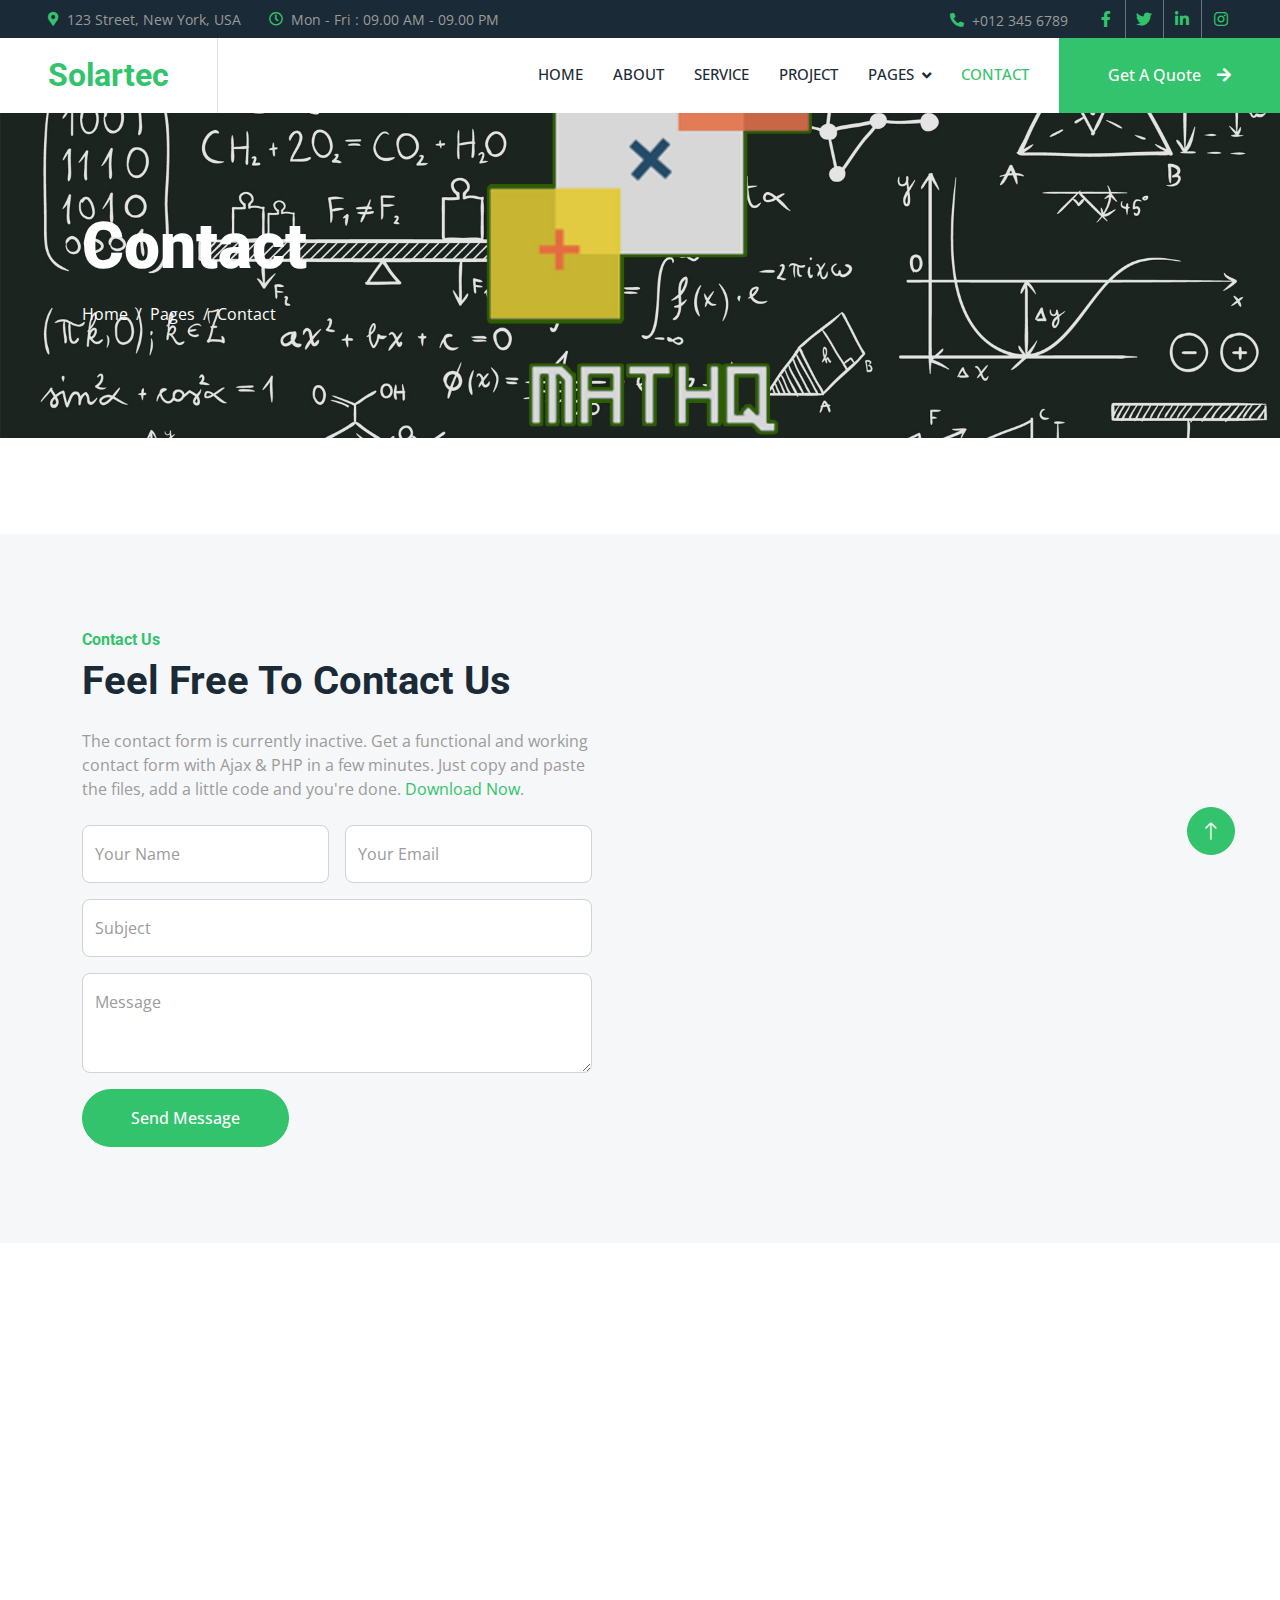
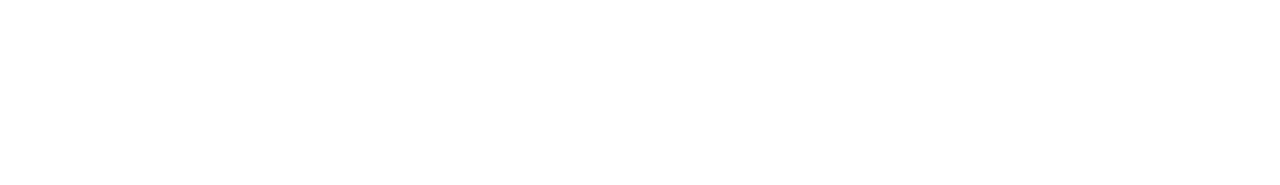
<file: contact.html>
<!DOCTYPE html>
<html lang="en">

<head>
    <meta charset="utf-8">
    <title>Solartec - Renewable Energy Website Template</title>
    <meta content="width=device-width, initial-scale=1.0" name="viewport">
    <meta content="" name="keywords">
    <meta content="" name="description">

    <!-- Favicon -->
    <link href="img/favicon.ico" rel="icon">

    <!-- Google Web Fonts -->
    <link rel="preconnect" href="https://fonts.googleapis.com">
    <link rel="preconnect" href="https://fonts.gstatic.com" crossorigin>
    <link href="https://fonts.googleapis.com/css2?family=Open+Sans:wght@400;500&family=Roboto:wght@500;700;900&display=swap" rel="stylesheet"> 

    <!-- Icon Font Stylesheet -->
    <link href="https://cdnjs.cloudflare.com/ajax/libs/font-awesome/5.10.0/css/all.min.css" rel="stylesheet">
    <link href="https://cdn.jsdelivr.net/npm/bootstrap-icons@1.4.1/font/bootstrap-icons.css" rel="stylesheet">

    <!-- Libraries Stylesheet -->
    <link href="lib/animate/animate.min.css" rel="stylesheet">
    <link href="lib/owlcarousel/assets/owl.carousel.min.css" rel="stylesheet">
    <link href="lib/lightbox/css/lightbox.min.css" rel="stylesheet">

    <!-- Customized Bootstrap Stylesheet -->
    <link href="css/bootstrap.min.css" rel="stylesheet">

    <!-- Template Stylesheet -->
    <link href="css/style.css" rel="stylesheet">
</head>

<body>
    <!-- Spinner Start -->
    <div id="spinner" class="show bg-white position-fixed translate-middle w-100 vh-100 top-50 start-50 d-flex align-items-center justify-content-center">
        <div class="spinner-border text-primary" style="width: 3rem; height: 3rem;" role="status">
            <span class="sr-only">Loading...</span>
        </div>
    </div>
    <!-- Spinner End -->


    <!-- Topbar Start -->
    <div class="container-fluid bg-dark p-0">
        <div class="row gx-0 d-none d-lg-flex">
            <div class="col-lg-7 px-5 text-start">
                <div class="h-100 d-inline-flex align-items-center me-4">
                    <small class="fa fa-map-marker-alt text-primary me-2"></small>
                    <small>123 Street, New York, USA</small>
                </div>
                <div class="h-100 d-inline-flex align-items-center">
                    <small class="far fa-clock text-primary me-2"></small>
                    <small>Mon - Fri : 09.00 AM - 09.00 PM</small>
                </div>
            </div>
            <div class="col-lg-5 px-5 text-end">
                <div class="h-100 d-inline-flex align-items-center me-4">
                    <small class="fa fa-phone-alt text-primary me-2"></small>
                    <small>+012 345 6789</small>
                </div>
                <div class="h-100 d-inline-flex align-items-center mx-n2">
                    <a class="btn btn-square btn-link rounded-0 border-0 border-end border-secondary" href=""><i class="fab fa-facebook-f"></i></a>
                    <a class="btn btn-square btn-link rounded-0 border-0 border-end border-secondary" href=""><i class="fab fa-twitter"></i></a>
                    <a class="btn btn-square btn-link rounded-0 border-0 border-end border-secondary" href=""><i class="fab fa-linkedin-in"></i></a>
                    <a class="btn btn-square btn-link rounded-0" href=""><i class="fab fa-instagram"></i></a>
                </div>
            </div>
        </div>
    </div>
    <!-- Topbar End -->


    <!-- Navbar Start -->
    <nav class="navbar navbar-expand-lg bg-white navbar-light sticky-top p-0">
        <a href="index.html" class="navbar-brand d-flex align-items-center border-end px-4 px-lg-5">
            <h2 class="m-0 text-primary">Solartec</h2>
        </a>
        <button type="button" class="navbar-toggler me-4" data-bs-toggle="collapse" data-bs-target="#navbarCollapse">
            <span class="navbar-toggler-icon"></span>
        </button>
        <div class="collapse navbar-collapse" id="navbarCollapse">
            <div class="navbar-nav ms-auto p-4 p-lg-0">
                <a href="index.html" class="nav-item nav-link">Home</a>
                <a href="about.html" class="nav-item nav-link">About</a>
                <a href="service.html" class="nav-item nav-link">Service</a>
                <a href="project.html" class="nav-item nav-link">Project</a>
                <div class="nav-item dropdown">
                    <a href="#" class="nav-link dropdown-toggle" data-bs-toggle="dropdown">Pages</a>
                    <div class="dropdown-menu bg-light m-0">
                        <a href="feature.html" class="dropdown-item">Feature</a>
                        <a href="quote.html" class="dropdown-item">Free Quote</a>
                        <a href="team.html" class="dropdown-item">Our Team</a>
                        <a href="testimonial.html" class="dropdown-item">Testimonial</a>
                        <a href="404.html" class="dropdown-item">404 Page</a>
                    </div>
                </div>
                <a href="contact.html" class="nav-item nav-link active">Contact</a>
            </div>
            <a href="" class="btn btn-primary rounded-0 py-4 px-lg-5 d-none d-lg-block">Get A Quote<i class="fa fa-arrow-right ms-3"></i></a>
        </div>
    </nav>
    <!-- Navbar End -->


    <!-- Page Header Start -->
    <div class="container-fluid page-header py-5 mb-5">
        <div class="container py-5">
            <h1 class="display-3 text-white mb-3 animated slideInDown">Contact</h1>
            <nav aria-label="breadcrumb animated slideInDown">
                <ol class="breadcrumb">
                    <li class="breadcrumb-item"><a class="text-white" href="#">Home</a></li>
                    <li class="breadcrumb-item"><a class="text-white" href="#">Pages</a></li>
                    <li class="breadcrumb-item text-white active" aria-current="page">Contact</li>
                </ol>
            </nav>
        </div>
    </div>
    <!-- Page Header End -->


    <!-- Contact Start -->
    <div class="container-fluid bg-light overflow-hidden px-lg-0" style="margin: 6rem 0;">
        <div class="container contact px-lg-0">
            <div class="row g-0 mx-lg-0">
                <div class="col-lg-6 contact-text py-5 wow fadeIn" data-wow-delay="0.5s">
                    <div class="p-lg-5 ps-lg-0">
                        <h6 class="text-primary">Contact Us</h6>
                        <h1 class="mb-4">Feel Free To Contact Us</h1>
                        <p class="mb-4">The contact form is currently inactive. Get a functional and working contact form with Ajax & PHP in a few minutes. Just copy and paste the files, add a little code and you're done. <a href="https://htmlcodex.com/contact-form">Download Now</a>.</p>
                        <form>
                            <div class="row g-3">
                                <div class="col-md-6">
                                    <div class="form-floating">
                                        <input type="text" class="form-control" id="name" placeholder="Your Name">
                                        <label for="name">Your Name</label>
                                    </div>
                                </div>
                                <div class="col-md-6">
                                    <div class="form-floating">
                                        <input type="email" class="form-control" id="email" placeholder="Your Email">
                                        <label for="email">Your Email</label>
                                    </div>
                                </div>
                                <div class="col-12">
                                    <div class="form-floating">
                                        <input type="text" class="form-control" id="subject" placeholder="Subject">
                                        <label for="subject">Subject</label>
                                    </div>
                                </div>
                                <div class="col-12">
                                    <div class="form-floating">
                                        <textarea class="form-control" placeholder="Leave a message here" id="message" style="height: 100px"></textarea>
                                        <label for="message">Message</label>
                                    </div>
                                </div>
                                <div class="col-12">
                                    <button class="btn btn-primary rounded-pill py-3 px-5" type="submit">Send Message</button>
                                </div>
                            </div>
                        </form>
                    </div>
                </div>
                <div class="col-lg-6 pe-lg-0" style="min-height: 400px;">
                    <div class="position-relative h-100">
                        <iframe class="position-absolute w-100 h-100" style="object-fit: cover;"
                        src="https://www.google.com/maps/embed?pb=!1m18!1m12!1m3!1d3001156.4288297426!2d-78.01371936852176!3d42.72876761954724!2m3!1f0!2f0!3f0!3m2!1i1024!2i768!4f13.1!3m3!1m2!1s0x4ccc4bf0f123a5a9%3A0xddcfc6c1de189567!2sNew%20York%2C%20USA!5e0!3m2!1sen!2sbd!4v1603794290143!5m2!1sen!2sbd"
                        frameborder="0" allowfullscreen="" aria-hidden="false"
                        tabindex="0"></iframe>
                    </div>
                </div>
            </div>
        </div>
    </div>
    <!-- Contact End -->


    <!-- Footer Start -->
    <div class="container-fluid bg-dark text-body footer mt-5 pt-5 wow fadeIn" data-wow-delay="0.1s">
        <div class="container py-5">
            <div class="row g-5">
                <div class="col-lg-3 col-md-6">
                    <h5 class="text-white mb-4">Address</h5>
                    <p class="mb-2"><i class="fa fa-map-marker-alt me-3"></i>123 Street, New York, USA</p>
                    <p class="mb-2"><i class="fa fa-phone-alt me-3"></i>+012 345 67890</p>
                    <p class="mb-2"><i class="fa fa-envelope me-3"></i>info@example.com</p>
                    <div class="d-flex pt-2">
                        <a class="btn btn-square btn-outline-light btn-social" href=""><i class="fab fa-twitter"></i></a>
                        <a class="btn btn-square btn-outline-light btn-social" href=""><i class="fab fa-facebook-f"></i></a>
                        <a class="btn btn-square btn-outline-light btn-social" href=""><i class="fab fa-youtube"></i></a>
                        <a class="btn btn-square btn-outline-light btn-social" href=""><i class="fab fa-linkedin-in"></i></a>
                    </div>
                </div>
                <div class="col-lg-3 col-md-6">
                    <h5 class="text-white mb-4">Quick Links</h5>
                    <a class="btn btn-link" href="">About Us</a>
                    <a class="btn btn-link" href="">Contact Us</a>
                    <a class="btn btn-link" href="">Our Services</a>
                    <a class="btn btn-link" href="">Terms & Condition</a>
                    <a class="btn btn-link" href="">Support</a>
                </div>
                <div class="col-lg-3 col-md-6">
                    <h5 class="text-white mb-4">Project Gallery</h5>
                    <div class="row g-2">
                        <div class="col-4">
                            <img class="img-fluid rounded" src="img/gallery-1.jpg" alt="">
                        </div>
                        <div class="col-4">
                            <img class="img-fluid rounded" src="img/gallery-2.jpg" alt="">
                        </div>
                        <div class="col-4">
                            <img class="img-fluid rounded" src="img/gallery-3.jpg" alt="">
                        </div>
                        <div class="col-4">
                            <img class="img-fluid rounded" src="img/gallery-4.jpg" alt="">
                        </div>
                        <div class="col-4">
                            <img class="img-fluid rounded" src="img/gallery-5.jpg" alt="">
                        </div>
                        <div class="col-4">
                            <img class="img-fluid rounded" src="img/gallery-6.jpg" alt="">
                        </div>
                    </div>
                </div>
                <div class="col-lg-3 col-md-6">
                    <h5 class="text-white mb-4">Newsletter</h5>
                    <p>Dolor amet sit justo amet elitr clita ipsum elitr est.</p>
                    <div class="position-relative mx-auto" style="max-width: 400px;">
                        <input class="form-control border-0 w-100 py-3 ps-4 pe-5" type="text" placeholder="Your email">
                        <button type="button" class="btn btn-primary py-2 position-absolute top-0 end-0 mt-2 me-2">SignUp</button>
                    </div>
                </div>
            </div>
        </div>
        <div class="container">
            <div class="copyright">
                <div class="row">
                    <div class="col-md-6 text-center text-md-start mb-3 mb-md-0">
                        &copy; <a href="#">Your Site Name</a>, All Right Reserved.
                    </div>
                    <div class="col-md-6 text-center text-md-end">
                        <!--/*** This template is free as long as you keep the footer author’s credit link/attribution link/backlink. If you'd like to use the template without the footer author’s credit link/attribution link/backlink, you can purchase the Credit Removal License from "https://htmlcodex.com/credit-removal". Thank you for your support. ***/-->
                        Designed By <a href="https://htmlcodex.com">HTML Codex</a>
                        <br>Distributed By: <a href="https://themewagon.com" target="_blank">ThemeWagon</a>
                    </div>
                </div>
            </div>
        </div>
    </div>
    <!-- Footer End -->


    <!-- Back to Top -->
    <a href="#" class="btn btn-lg btn-primary btn-lg-square rounded-circle back-to-top"><i class="bi bi-arrow-up"></i></a>


    <!-- JavaScript Libraries -->
    <script src="https://code.jquery.com/jquery-3.4.1.min.js"></script>
    <script src="https://cdn.jsdelivr.net/npm/bootstrap@5.0.0/dist/js/bootstrap.bundle.min.js"></script>
    <script src="lib/wow/wow.min.js"></script>
    <script src="lib/easing/easing.min.js"></script>
    <script src="lib/waypoints/waypoints.min.js"></script>
    <script src="lib/counterup/counterup.min.js"></script>
    <script src="lib/owlcarousel/owl.carousel.min.js"></script>
    <script src="lib/isotope/isotope.pkgd.min.js"></script>
    <script src="lib/lightbox/js/lightbox.min.js"></script>

    <!-- Template Javascript -->
    <script src="js/main.js"></script>
</body>

</html>
</file>
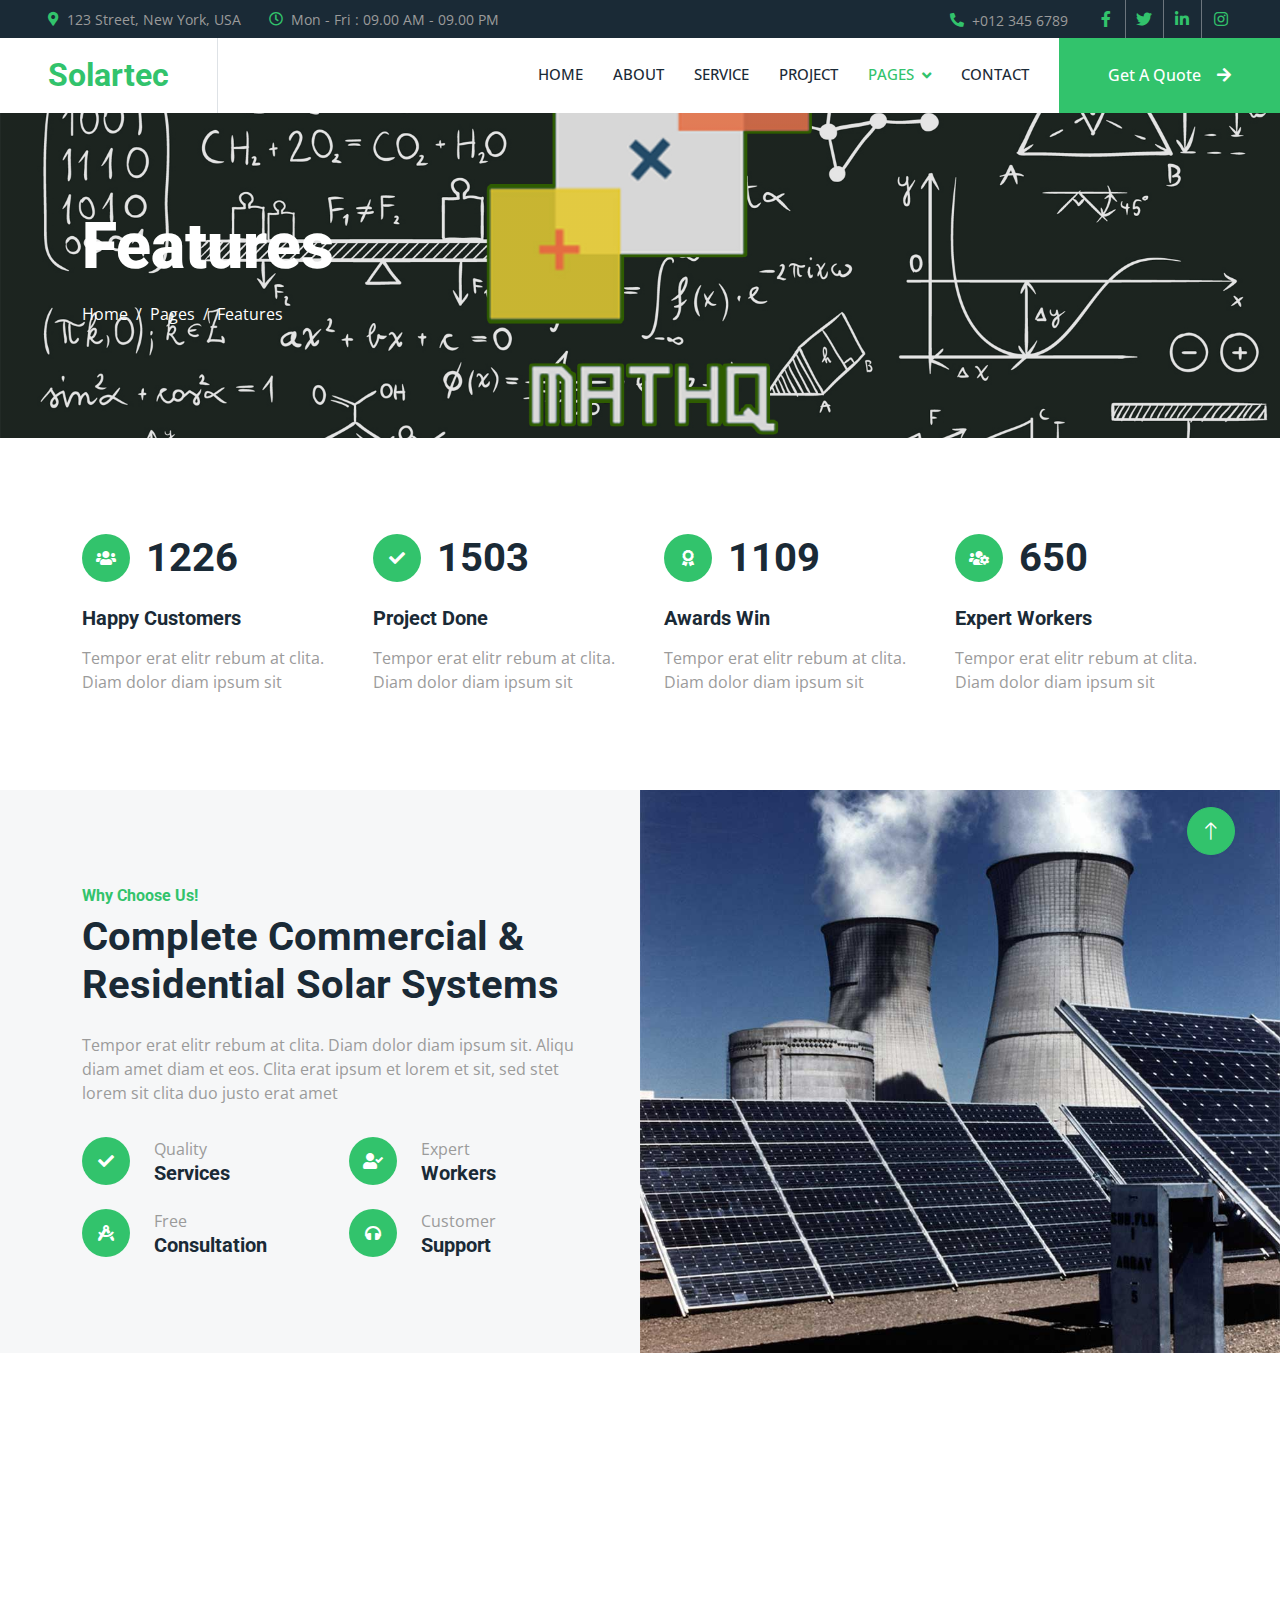
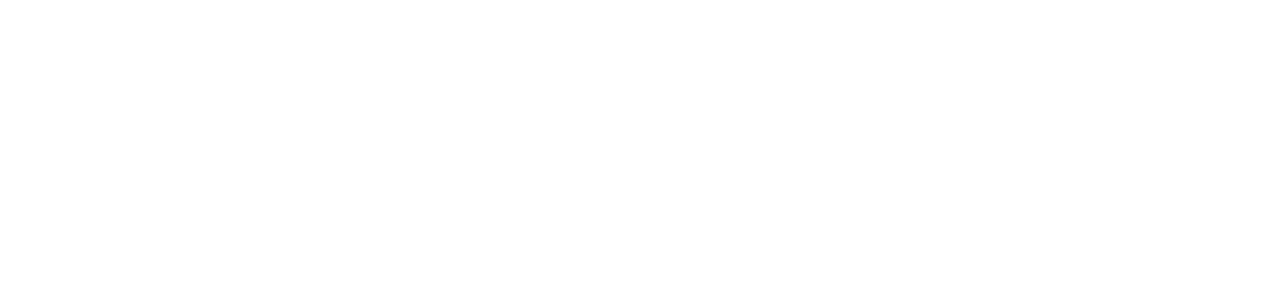
<file: feature.html>
<!DOCTYPE html>
<html lang="en">

<head>
    <meta charset="utf-8">
    <title>Solartec - Renewable Energy Website Template</title>
    <meta content="width=device-width, initial-scale=1.0" name="viewport">
    <meta content="" name="keywords">
    <meta content="" name="description">

    <!-- Favicon -->
    <link href="img/favicon.ico" rel="icon">

    <!-- Google Web Fonts -->
    <link rel="preconnect" href="https://fonts.googleapis.com">
    <link rel="preconnect" href="https://fonts.gstatic.com" crossorigin>
    <link href="https://fonts.googleapis.com/css2?family=Open+Sans:wght@400;500&family=Roboto:wght@500;700;900&display=swap" rel="stylesheet"> 

    <!-- Icon Font Stylesheet -->
    <link href="https://cdnjs.cloudflare.com/ajax/libs/font-awesome/5.10.0/css/all.min.css" rel="stylesheet">
    <link href="https://cdn.jsdelivr.net/npm/bootstrap-icons@1.4.1/font/bootstrap-icons.css" rel="stylesheet">

    <!-- Libraries Stylesheet -->
    <link href="lib/animate/animate.min.css" rel="stylesheet">
    <link href="lib/owlcarousel/assets/owl.carousel.min.css" rel="stylesheet">
    <link href="lib/lightbox/css/lightbox.min.css" rel="stylesheet">

    <!-- Customized Bootstrap Stylesheet -->
    <link href="css/bootstrap.min.css" rel="stylesheet">

    <!-- Template Stylesheet -->
    <link href="css/style.css" rel="stylesheet">
</head>

<body>
    <!-- Spinner Start -->
    <div id="spinner" class="show bg-white position-fixed translate-middle w-100 vh-100 top-50 start-50 d-flex align-items-center justify-content-center">
        <div class="spinner-border text-primary" style="width: 3rem; height: 3rem;" role="status">
            <span class="sr-only">Loading...</span>
        </div>
    </div>
    <!-- Spinner End -->


    <!-- Topbar Start -->
    <div class="container-fluid bg-dark p-0">
        <div class="row gx-0 d-none d-lg-flex">
            <div class="col-lg-7 px-5 text-start">
                <div class="h-100 d-inline-flex align-items-center me-4">
                    <small class="fa fa-map-marker-alt text-primary me-2"></small>
                    <small>123 Street, New York, USA</small>
                </div>
                <div class="h-100 d-inline-flex align-items-center">
                    <small class="far fa-clock text-primary me-2"></small>
                    <small>Mon - Fri : 09.00 AM - 09.00 PM</small>
                </div>
            </div>
            <div class="col-lg-5 px-5 text-end">
                <div class="h-100 d-inline-flex align-items-center me-4">
                    <small class="fa fa-phone-alt text-primary me-2"></small>
                    <small>+012 345 6789</small>
                </div>
                <div class="h-100 d-inline-flex align-items-center mx-n2">
                    <a class="btn btn-square btn-link rounded-0 border-0 border-end border-secondary" href=""><i class="fab fa-facebook-f"></i></a>
                    <a class="btn btn-square btn-link rounded-0 border-0 border-end border-secondary" href=""><i class="fab fa-twitter"></i></a>
                    <a class="btn btn-square btn-link rounded-0 border-0 border-end border-secondary" href=""><i class="fab fa-linkedin-in"></i></a>
                    <a class="btn btn-square btn-link rounded-0" href=""><i class="fab fa-instagram"></i></a>
                </div>
            </div>
        </div>
    </div>
    <!-- Topbar End -->


    <!-- Navbar Start -->
    <nav class="navbar navbar-expand-lg bg-white navbar-light sticky-top p-0">
        <a href="index.html" class="navbar-brand d-flex align-items-center border-end px-4 px-lg-5">
            <h2 class="m-0 text-primary">Solartec</h2>
        </a>
        <button type="button" class="navbar-toggler me-4" data-bs-toggle="collapse" data-bs-target="#navbarCollapse">
            <span class="navbar-toggler-icon"></span>
        </button>
        <div class="collapse navbar-collapse" id="navbarCollapse">
            <div class="navbar-nav ms-auto p-4 p-lg-0">
                <a href="index.html" class="nav-item nav-link">Home</a>
                <a href="about.html" class="nav-item nav-link">About</a>
                <a href="service.html" class="nav-item nav-link">Service</a>
                <a href="project.html" class="nav-item nav-link">Project</a>
                <div class="nav-item dropdown">
                    <a href="#" class="nav-link dropdown-toggle active" data-bs-toggle="dropdown">Pages</a>
                    <div class="dropdown-menu bg-light m-0">
                        <a href="feature.html" class="dropdown-item active">Feature</a>
                        <a href="quote.html" class="dropdown-item">Free Quote</a>
                        <a href="team.html" class="dropdown-item">Our Team</a>
                        <a href="testimonial.html" class="dropdown-item">Testimonial</a>
                        <a href="404.html" class="dropdown-item">404 Page</a>
                    </div>
                </div>
                <a href="contact.html" class="nav-item nav-link">Contact</a>
            </div>
            <a href="" class="btn btn-primary rounded-0 py-4 px-lg-5 d-none d-lg-block">Get A Quote<i class="fa fa-arrow-right ms-3"></i></a>
        </div>
    </nav>
    <!-- Navbar End -->


    <!-- Page Header Start -->
    <div class="container-fluid page-header py-5 mb-5">
        <div class="container py-5">
            <h1 class="display-3 text-white mb-3 animated slideInDown">Features</h1>
            <nav aria-label="breadcrumb animated slideInDown">
                <ol class="breadcrumb">
                    <li class="breadcrumb-item"><a class="text-white" href="#">Home</a></li>
                    <li class="breadcrumb-item"><a class="text-white" href="#">Pages</a></li>
                    <li class="breadcrumb-item text-white active" aria-current="page">Features</li>
                </ol>
            </nav>
        </div>
    </div>
    <!-- Page Header End -->


    <!-- Feature Start -->
    <div class="container-xxl py-5">
        <div class="container">
            <div class="row g-5">
                <div class="col-md-6 col-lg-3 wow fadeIn" data-wow-delay="0.1s">
                    <div class="d-flex align-items-center mb-4">
                        <div class="btn-lg-square bg-primary rounded-circle me-3">
                            <i class="fa fa-users text-white"></i>
                        </div>
                        <h1 class="mb-0" data-toggle="counter-up">3453</h1>
                    </div>
                    <h5 class="mb-3">Happy Customers</h5>
                    <span>Tempor erat elitr rebum at clita. Diam dolor diam ipsum sit</span>
                </div>
                <div class="col-md-6 col-lg-3 wow fadeIn" data-wow-delay="0.3s">
                    <div class="d-flex align-items-center mb-4">
                        <div class="btn-lg-square bg-primary rounded-circle me-3">
                            <i class="fa fa-check text-white"></i>
                        </div>
                        <h1 class="mb-0" data-toggle="counter-up">4234</h1>
                    </div>
                    <h5 class="mb-3">Project Done</h5>
                    <span>Tempor erat elitr rebum at clita. Diam dolor diam ipsum sit</span>
                </div>
                <div class="col-md-6 col-lg-3 wow fadeIn" data-wow-delay="0.5s">
                    <div class="d-flex align-items-center mb-4">
                        <div class="btn-lg-square bg-primary rounded-circle me-3">
                            <i class="fa fa-award text-white"></i>
                        </div>
                        <h1 class="mb-0" data-toggle="counter-up">3123</h1>
                    </div>
                    <h5 class="mb-3">Awards Win</h5>
                    <span>Tempor erat elitr rebum at clita. Diam dolor diam ipsum sit</span>
                </div>
                <div class="col-md-6 col-lg-3 wow fadeIn" data-wow-delay="0.7s">
                    <div class="d-flex align-items-center mb-4">
                        <div class="btn-lg-square bg-primary rounded-circle me-3">
                            <i class="fa fa-users-cog text-white"></i>
                        </div>
                        <h1 class="mb-0" data-toggle="counter-up">1831</h1>
                    </div>
                    <h5 class="mb-3">Expert Workers</h5>
                    <span>Tempor erat elitr rebum at clita. Diam dolor diam ipsum sit</span>
                </div>
            </div>
        </div>
    </div>
    <!-- Feature Start -->


    <!-- Feature Start -->
    <div class="container-fluid bg-light overflow-hidden my-5 px-lg-0">
        <div class="container feature px-lg-0">
            <div class="row g-0 mx-lg-0">
                <div class="col-lg-6 feature-text py-5 wow fadeIn" data-wow-delay="0.1s">
                    <div class="p-lg-5 ps-lg-0">
                        <h6 class="text-primary">Why Choose Us!</h6>
                        <h1 class="mb-4">Complete Commercial & Residential Solar Systems</h1>
                        <p class="mb-4 pb-2">Tempor erat elitr rebum at clita. Diam dolor diam ipsum sit. Aliqu diam amet diam et eos. Clita erat ipsum et lorem et sit, sed stet lorem sit clita duo justo erat amet</p>
                        <div class="row g-4">
                            <div class="col-6">
                                <div class="d-flex align-items-center">
                                    <div class="btn-lg-square bg-primary rounded-circle">
                                        <i class="fa fa-check text-white"></i>
                                    </div>
                                    <div class="ms-4">
                                        <p class="mb-0">Quality</p>
                                        <h5 class="mb-0">Services</h5>
                                    </div>
                                </div>
                            </div>
                            <div class="col-6">
                                <div class="d-flex align-items-center">
                                    <div class="btn-lg-square bg-primary rounded-circle">
                                        <i class="fa fa-user-check text-white"></i>
                                    </div>
                                    <div class="ms-4">
                                        <p class="mb-0">Expert</p>
                                        <h5 class="mb-0">Workers</h5>
                                    </div>
                                </div>
                            </div>
                            <div class="col-6">
                                <div class="d-flex align-items-center">
                                    <div class="btn-lg-square bg-primary rounded-circle">
                                        <i class="fa fa-drafting-compass text-white"></i>
                                    </div>
                                    <div class="ms-4">
                                        <p class="mb-0">Free</p>
                                        <h5 class="mb-0">Consultation</h5>
                                    </div>
                                </div>
                            </div>
                            <div class="col-6">
                                <div class="d-flex align-items-center">
                                    <div class="btn-lg-square bg-primary rounded-circle">
                                        <i class="fa fa-headphones text-white"></i>
                                    </div>
                                    <div class="ms-4">
                                        <p class="mb-0">Customer</p>
                                        <h5 class="mb-0">Support</h5>
                                    </div>
                                </div>
                            </div>
                        </div>
                    </div>
                </div>
                <div class="col-lg-6 pe-lg-0 wow fadeIn" data-wow-delay="0.5s" style="min-height: 400px;">
                    <div class="position-relative h-100">
                        <img class="position-absolute img-fluid w-100 h-100" src="img/feature.jpg" style="object-fit: cover;" alt="">
                    </div>
                </div>
            </div>
        </div>
    </div>
    <!-- Feature End -->
        

    <!-- Footer Start -->
    <div class="container-fluid bg-dark text-body footer pt-5 wow fadeIn" data-wow-delay="0.1s" style="margin-top: 6rem;">
        <div class="container py-5">
            <div class="row g-5">
                <div class="col-lg-3 col-md-6">
                    <h5 class="text-white mb-4">Address</h5>
                    <p class="mb-2"><i class="fa fa-map-marker-alt me-3"></i>123 Street, New York, USA</p>
                    <p class="mb-2"><i class="fa fa-phone-alt me-3"></i>+012 345 67890</p>
                    <p class="mb-2"><i class="fa fa-envelope me-3"></i>info@example.com</p>
                    <div class="d-flex pt-2">
                        <a class="btn btn-square btn-outline-light btn-social" href=""><i class="fab fa-twitter"></i></a>
                        <a class="btn btn-square btn-outline-light btn-social" href=""><i class="fab fa-facebook-f"></i></a>
                        <a class="btn btn-square btn-outline-light btn-social" href=""><i class="fab fa-youtube"></i></a>
                        <a class="btn btn-square btn-outline-light btn-social" href=""><i class="fab fa-linkedin-in"></i></a>
                    </div>
                </div>
                <div class="col-lg-3 col-md-6">
                    <h5 class="text-white mb-4">Quick Links</h5>
                    <a class="btn btn-link" href="">About Us</a>
                    <a class="btn btn-link" href="">Contact Us</a>
                    <a class="btn btn-link" href="">Our Services</a>
                    <a class="btn btn-link" href="">Terms & Condition</a>
                    <a class="btn btn-link" href="">Support</a>
                </div>
                <div class="col-lg-3 col-md-6">
                    <h5 class="text-white mb-4">Project Gallery</h5>
                    <div class="row g-2">
                        <div class="col-4">
                            <img class="img-fluid rounded" src="img/gallery-1.jpg" alt="">
                        </div>
                        <div class="col-4">
                            <img class="img-fluid rounded" src="img/gallery-2.jpg" alt="">
                        </div>
                        <div class="col-4">
                            <img class="img-fluid rounded" src="img/gallery-3.jpg" alt="">
                        </div>
                        <div class="col-4">
                            <img class="img-fluid rounded" src="img/gallery-4.jpg" alt="">
                        </div>
                        <div class="col-4">
                            <img class="img-fluid rounded" src="img/gallery-5.jpg" alt="">
                        </div>
                        <div class="col-4">
                            <img class="img-fluid rounded" src="img/gallery-6.jpg" alt="">
                        </div>
                    </div>
                </div>
                <div class="col-lg-3 col-md-6">
                    <h5 class="text-white mb-4">Newsletter</h5>
                    <p>Dolor amet sit justo amet elitr clita ipsum elitr est.</p>
                    <div class="position-relative mx-auto" style="max-width: 400px;">
                        <input class="form-control border-0 w-100 py-3 ps-4 pe-5" type="text" placeholder="Your email">
                        <button type="button" class="btn btn-primary py-2 position-absolute top-0 end-0 mt-2 me-2">SignUp</button>
                    </div>
                </div>
            </div>
        </div>
        <div class="container">
            <div class="copyright">
                <div class="row">
                    <div class="col-md-6 text-center text-md-start mb-3 mb-md-0">
                        &copy; <a href="#">Your Site Name</a>, All Right Reserved.
                    </div>
                    <div class="col-md-6 text-center text-md-end">
                        <!--/*** This template is free as long as you keep the footer author’s credit link/attribution link/backlink. If you'd like to use the template without the footer author’s credit link/attribution link/backlink, you can purchase the Credit Removal License from "https://htmlcodex.com/credit-removal". Thank you for your support. ***/-->
                        Designed By <a href="https://htmlcodex.com">HTML Codex</a>
                        <br>Distributed By: <a href="https://themewagon.com" target="_blank">ThemeWagon</a>
                    </div>
                </div>
            </div>
        </div>
    </div>
    <!-- Footer End -->


    <!-- Back to Top -->
    <a href="#" class="btn btn-lg btn-primary btn-lg-square rounded-circle back-to-top"><i class="bi bi-arrow-up"></i></a>


    <!-- JavaScript Libraries -->
    <script src="https://code.jquery.com/jquery-3.4.1.min.js"></script>
    <script src="https://cdn.jsdelivr.net/npm/bootstrap@5.0.0/dist/js/bootstrap.bundle.min.js"></script>
    <script src="lib/wow/wow.min.js"></script>
    <script src="lib/easing/easing.min.js"></script>
    <script src="lib/waypoints/waypoints.min.js"></script>
    <script src="lib/counterup/counterup.min.js"></script>
    <script src="lib/owlcarousel/owl.carousel.min.js"></script>
    <script src="lib/isotope/isotope.pkgd.min.js"></script>
    <script src="lib/lightbox/js/lightbox.min.js"></script>

    <!-- Template Javascript -->
    <script src="js/main.js"></script>
</body>

</html>
</file>
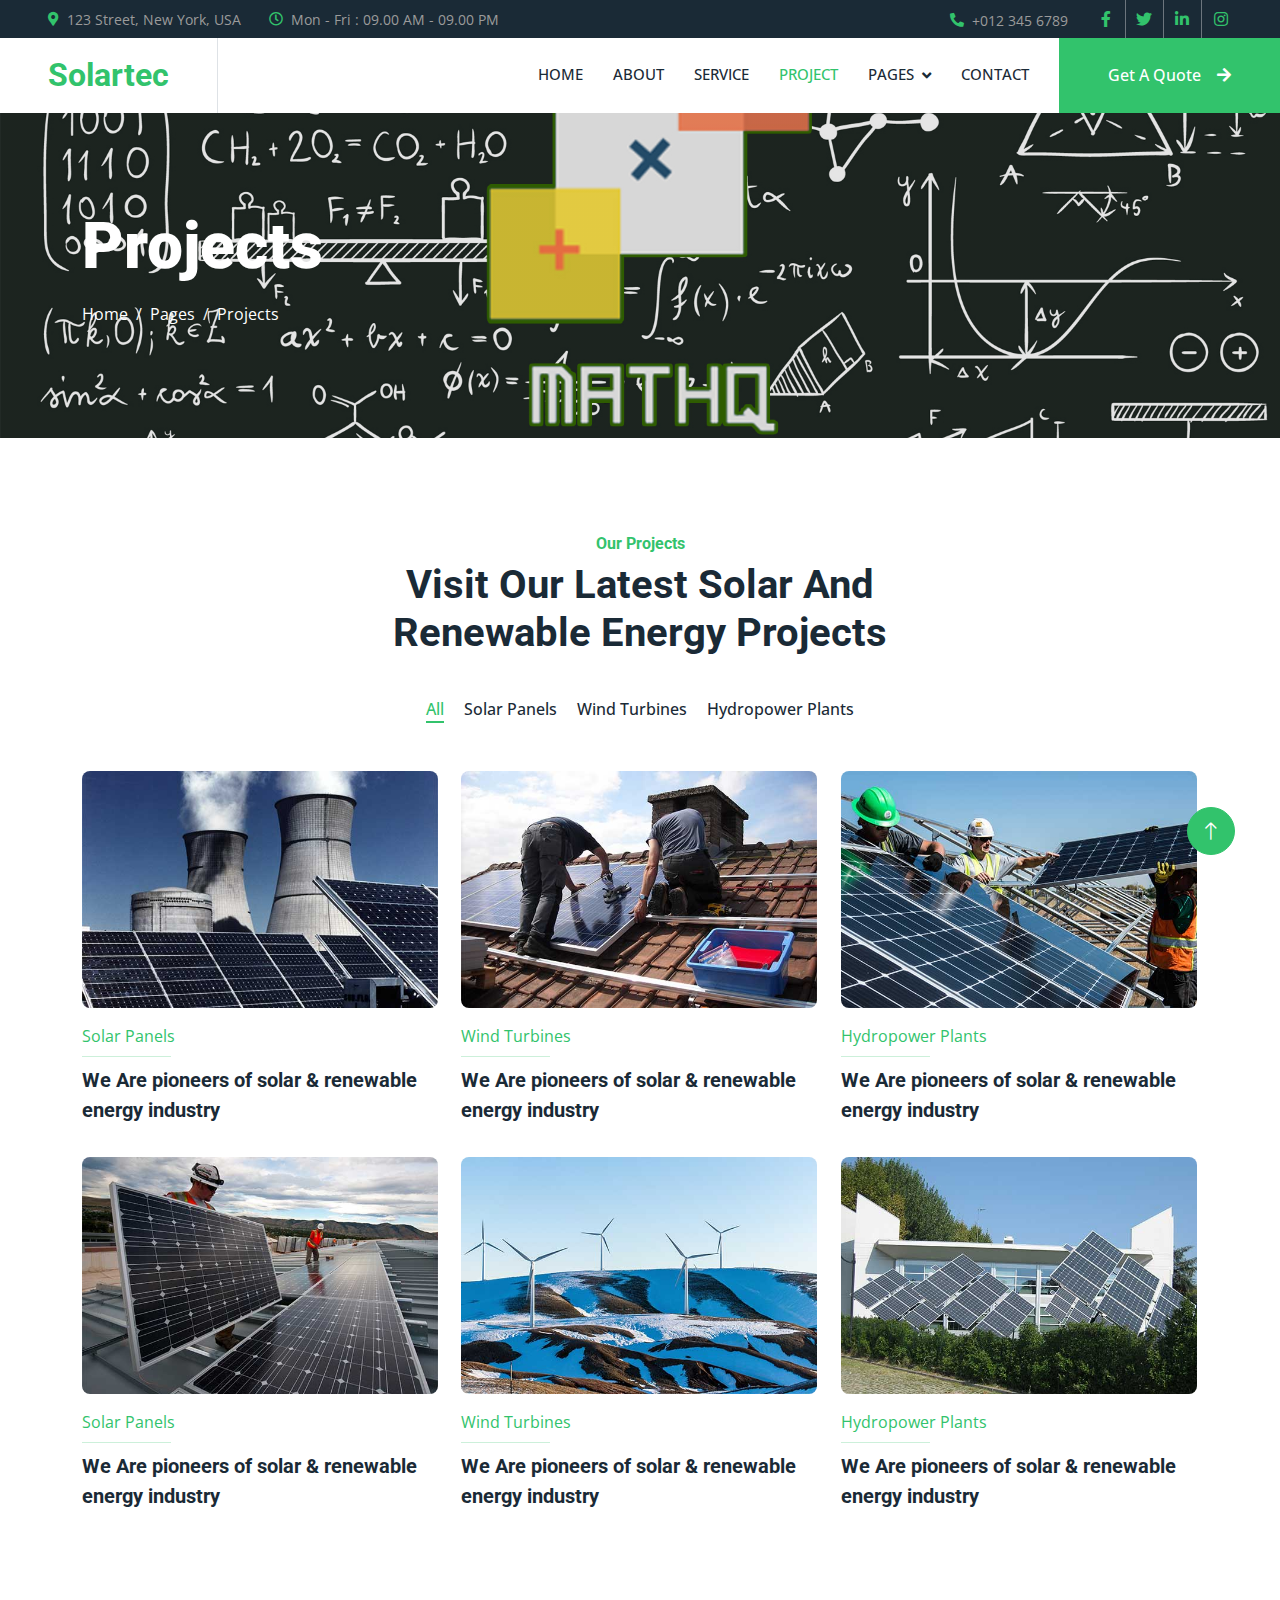
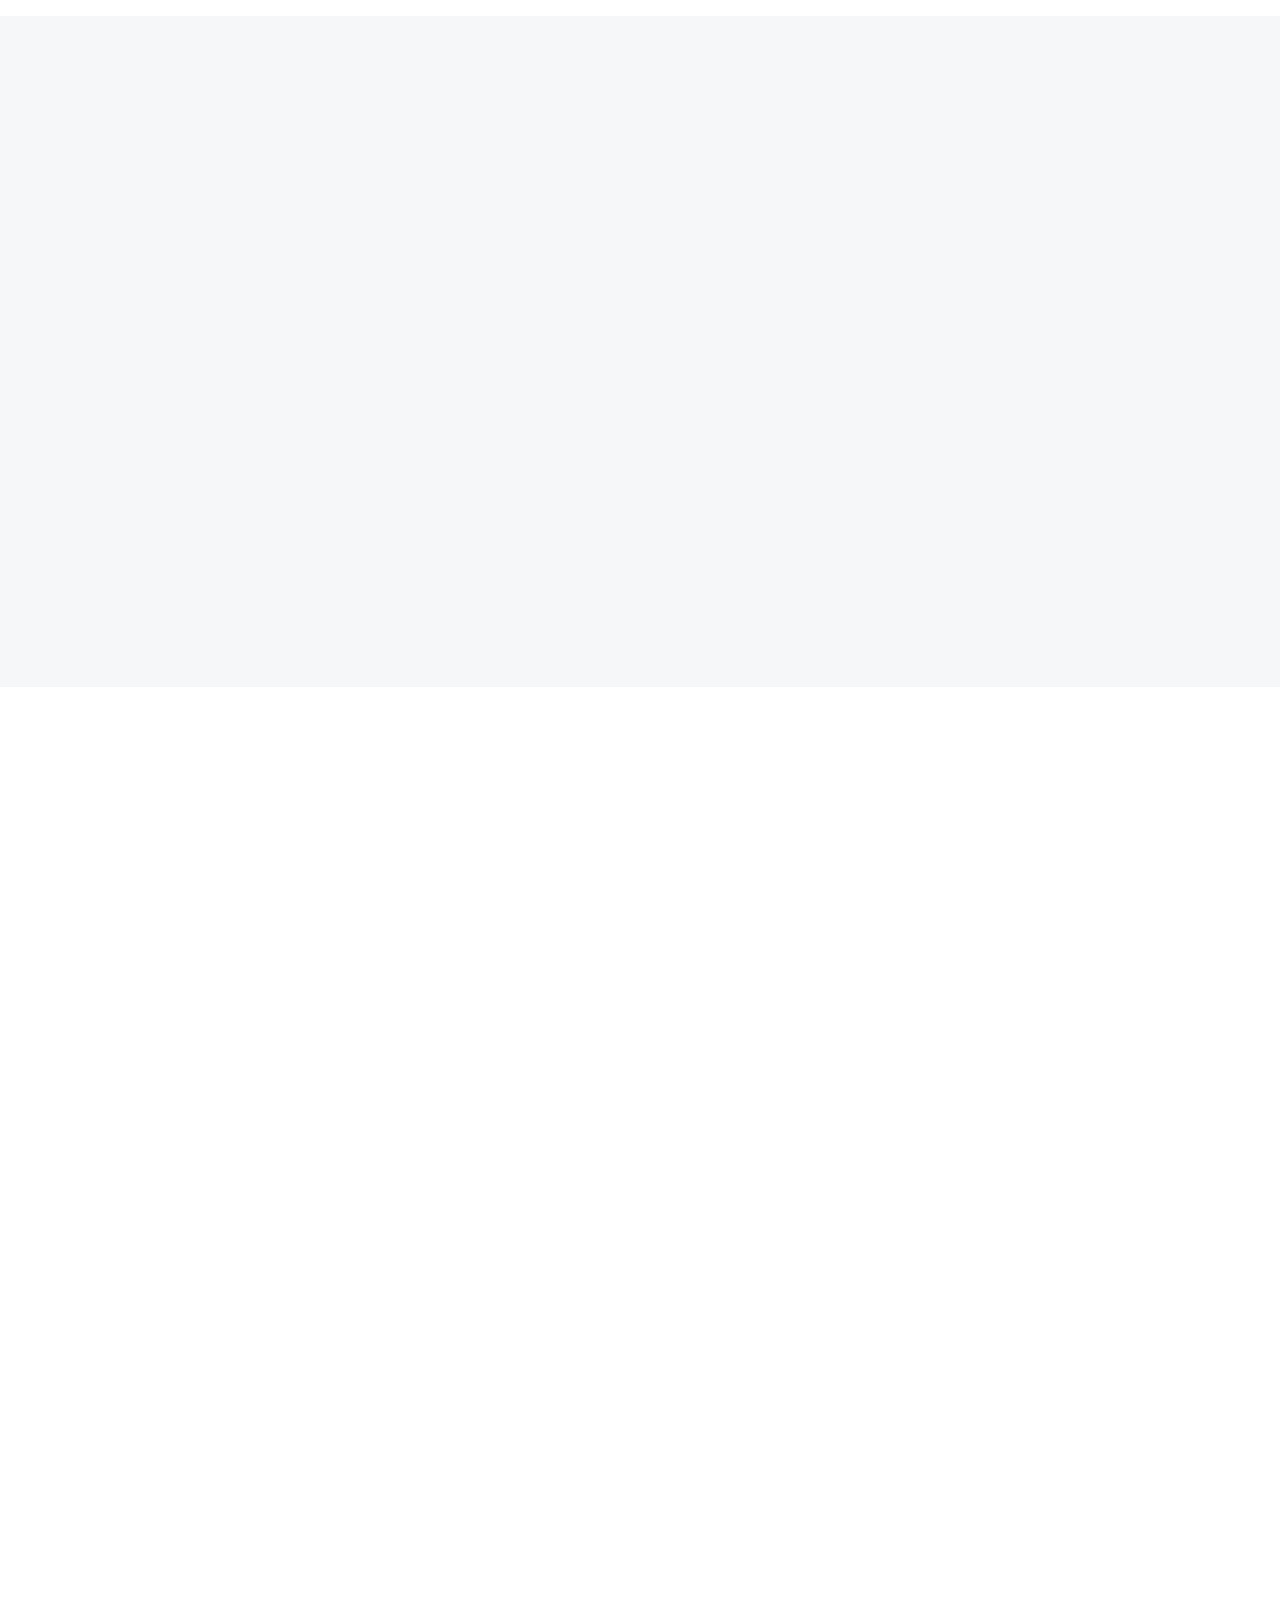
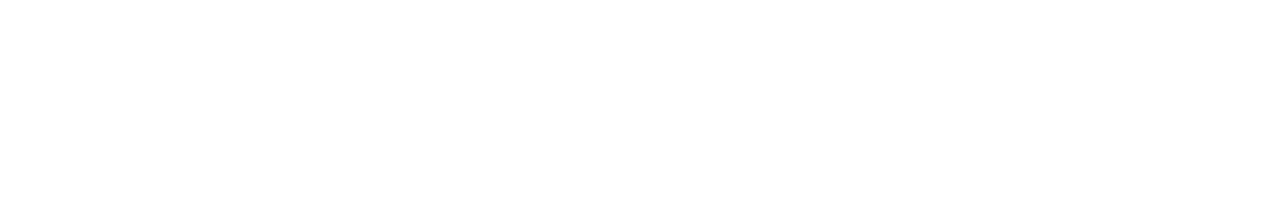
<file: project.html>
<!DOCTYPE html>
<html lang="en">

<head>
    <meta charset="utf-8">
    <title>Solartec - Renewable Energy Website Template</title>
    <meta content="width=device-width, initial-scale=1.0" name="viewport">
    <meta content="" name="keywords">
    <meta content="" name="description">

    <!-- Favicon -->
    <link href="img/favicon.ico" rel="icon">

    <!-- Google Web Fonts -->
    <link rel="preconnect" href="https://fonts.googleapis.com">
    <link rel="preconnect" href="https://fonts.gstatic.com" crossorigin>
    <link href="https://fonts.googleapis.com/css2?family=Open+Sans:wght@400;500&family=Roboto:wght@500;700;900&display=swap" rel="stylesheet"> 

    <!-- Icon Font Stylesheet -->
    <link href="https://cdnjs.cloudflare.com/ajax/libs/font-awesome/5.10.0/css/all.min.css" rel="stylesheet">
    <link href="https://cdn.jsdelivr.net/npm/bootstrap-icons@1.4.1/font/bootstrap-icons.css" rel="stylesheet">

    <!-- Libraries Stylesheet -->
    <link href="lib/animate/animate.min.css" rel="stylesheet">
    <link href="lib/owlcarousel/assets/owl.carousel.min.css" rel="stylesheet">
    <link href="lib/lightbox/css/lightbox.min.css" rel="stylesheet">

    <!-- Customized Bootstrap Stylesheet -->
    <link href="css/bootstrap.min.css" rel="stylesheet">

    <!-- Template Stylesheet -->
    <link href="css/style.css" rel="stylesheet">
</head>

<body>
    <!-- Spinner Start -->
    <div id="spinner" class="show bg-white position-fixed translate-middle w-100 vh-100 top-50 start-50 d-flex align-items-center justify-content-center">
        <div class="spinner-border text-primary" style="width: 3rem; height: 3rem;" role="status">
            <span class="sr-only">Loading...</span>
        </div>
    </div>
    <!-- Spinner End -->


    <!-- Topbar Start -->
    <div class="container-fluid bg-dark p-0">
        <div class="row gx-0 d-none d-lg-flex">
            <div class="col-lg-7 px-5 text-start">
                <div class="h-100 d-inline-flex align-items-center me-4">
                    <small class="fa fa-map-marker-alt text-primary me-2"></small>
                    <small>123 Street, New York, USA</small>
                </div>
                <div class="h-100 d-inline-flex align-items-center">
                    <small class="far fa-clock text-primary me-2"></small>
                    <small>Mon - Fri : 09.00 AM - 09.00 PM</small>
                </div>
            </div>
            <div class="col-lg-5 px-5 text-end">
                <div class="h-100 d-inline-flex align-items-center me-4">
                    <small class="fa fa-phone-alt text-primary me-2"></small>
                    <small>+012 345 6789</small>
                </div>
                <div class="h-100 d-inline-flex align-items-center mx-n2">
                    <a class="btn btn-square btn-link rounded-0 border-0 border-end border-secondary" href=""><i class="fab fa-facebook-f"></i></a>
                    <a class="btn btn-square btn-link rounded-0 border-0 border-end border-secondary" href=""><i class="fab fa-twitter"></i></a>
                    <a class="btn btn-square btn-link rounded-0 border-0 border-end border-secondary" href=""><i class="fab fa-linkedin-in"></i></a>
                    <a class="btn btn-square btn-link rounded-0" href=""><i class="fab fa-instagram"></i></a>
                </div>
            </div>
        </div>
    </div>
    <!-- Topbar End -->


    <!-- Navbar Start -->
    <nav class="navbar navbar-expand-lg bg-white navbar-light sticky-top p-0">
        <a href="index.html" class="navbar-brand d-flex align-items-center border-end px-4 px-lg-5">
            <h2 class="m-0 text-primary">Solartec</h2>
        </a>
        <button type="button" class="navbar-toggler me-4" data-bs-toggle="collapse" data-bs-target="#navbarCollapse">
            <span class="navbar-toggler-icon"></span>
        </button>
        <div class="collapse navbar-collapse" id="navbarCollapse">
            <div class="navbar-nav ms-auto p-4 p-lg-0">
                <a href="index.html" class="nav-item nav-link">Home</a>
                <a href="about.html" class="nav-item nav-link">About</a>
                <a href="service.html" class="nav-item nav-link">Service</a>
                <a href="project.html" class="nav-item nav-link active">Project</a>
                <div class="nav-item dropdown">
                    <a href="#" class="nav-link dropdown-toggle" data-bs-toggle="dropdown">Pages</a>
                    <div class="dropdown-menu bg-light m-0">
                        <a href="feature.html" class="dropdown-item">Feature</a>
                        <a href="quote.html" class="dropdown-item">Free Quote</a>
                        <a href="team.html" class="dropdown-item">Our Team</a>
                        <a href="testimonial.html" class="dropdown-item">Testimonial</a>
                        <a href="404.html" class="dropdown-item">404 Page</a>
                    </div>
                </div>
                <a href="contact.html" class="nav-item nav-link">Contact</a>
            </div>
            <a href="" class="btn btn-primary rounded-0 py-4 px-lg-5 d-none d-lg-block">Get A Quote<i class="fa fa-arrow-right ms-3"></i></a>
        </div>
    </nav>
    <!-- Navbar End -->


    <!-- Page Header Start -->
    <div class="container-fluid page-header py-5 mb-5">
        <div class="container py-5">
            <h1 class="display-3 text-white mb-3 animated slideInDown">Projects</h1>
            <nav aria-label="breadcrumb animated slideInDown">
                <ol class="breadcrumb">
                    <li class="breadcrumb-item"><a class="text-white" href="#">Home</a></li>
                    <li class="breadcrumb-item"><a class="text-white" href="#">Pages</a></li>
                    <li class="breadcrumb-item text-white active" aria-current="page">Projects</li>
                </ol>
            </nav>
        </div>
    </div>
    <!-- Page Header End -->


    <!-- Projects Start -->
    <div class="container-xxl py-5">
        <div class="container">
            <div class="text-center mx-auto mb-5 wow fadeInUp" data-wow-delay="0.1s" style="max-width: 600px;">
                <h6 class="text-primary">Our Projects</h6>
                <h1 class="mb-4">Visit Our Latest Solar And Renewable Energy Projects</h1>
            </div>
            <div class="row mt-n2 wow fadeInUp" data-wow-delay="0.3s">
                <div class="col-12 text-center">
                    <ul class="list-inline mb-5" id="portfolio-flters">
                        <li class="mx-2 active" data-filter="*">All</li>
                        <li class="mx-2" data-filter=".first">Solar Panels</li>
                        <li class="mx-2" data-filter=".second">Wind Turbines</li>
                        <li class="mx-2" data-filter=".third">Hydropower Plants</li>
                    </ul>
                </div>
            </div>
            <div class="row g-4 portfolio-container wow fadeInUp" data-wow-delay="0.5s">
                <div class="col-lg-4 col-md-6 portfolio-item first">
                    <div class="portfolio-img rounded overflow-hidden">
                        <img class="img-fluid" src="img/img-600x400-6.jpg" alt="">
                        <div class="portfolio-btn">
                            <a class="btn btn-lg-square btn-outline-light rounded-circle mx-1" href="img/img-600x400-6.jpg" data-lightbox="portfolio"><i class="fa fa-eye"></i></a>
                            <a class="btn btn-lg-square btn-outline-light rounded-circle mx-1" href=""><i class="fa fa-link"></i></a>
                        </div>
                    </div>
                    <div class="pt-3">
                        <p class="text-primary mb-0">Solar Panels</p>
                        <hr class="text-primary w-25 my-2">
                        <h5 class="lh-base">We Are pioneers of solar & renewable energy industry</h5>
                    </div>
                </div>
                <div class="col-lg-4 col-md-6 portfolio-item second">
                    <div class="portfolio-img rounded overflow-hidden">
                        <img class="img-fluid" src="img/img-600x400-5.jpg" alt="">
                        <div class="portfolio-btn">
                            <a class="btn btn-lg-square btn-outline-light rounded-circle mx-1" href="img/img-600x400-5.jpg" data-lightbox="portfolio"><i class="fa fa-eye"></i></a>
                            <a class="btn btn-lg-square btn-outline-light rounded-circle mx-1" href=""><i class="fa fa-link"></i></a>
                        </div>
                    </div>
                    <div class="pt-3">
                        <p class="text-primary mb-0">Wind Turbines</p>
                        <hr class="text-primary w-25 my-2">
                        <h5 class="lh-base">We Are pioneers of solar & renewable energy industry</h5>
                    </div>
                </div>
                <div class="col-lg-4 col-md-6 portfolio-item third">
                    <div class="portfolio-img rounded overflow-hidden">
                        <img class="img-fluid" src="img/img-600x400-4.jpg" alt="">
                        <div class="portfolio-btn">
                            <a class="btn btn-lg-square btn-outline-light rounded-circle mx-1" href="img/img-600x400-4.jpg" data-lightbox="portfolio"><i class="fa fa-eye"></i></a>
                            <a class="btn btn-lg-square btn-outline-light rounded-circle mx-1" href=""><i class="fa fa-link"></i></a>
                        </div>
                    </div>
                    <div class="pt-3">
                        <p class="text-primary mb-0">Hydropower Plants</p>
                        <hr class="text-primary w-25 my-2">
                        <h5 class="lh-base">We Are pioneers of solar & renewable energy industry</h5>
                    </div>
                </div>
                <div class="col-lg-4 col-md-6 portfolio-item first">
                    <div class="portfolio-img rounded overflow-hidden">
                        <img class="img-fluid" src="img/img-600x400-3.jpg" alt="">
                        <div class="portfolio-btn">
                            <a class="btn btn-lg-square btn-outline-light rounded-circle mx-1" href="img/img-600x400-3.jpg" data-lightbox="portfolio"><i class="fa fa-eye"></i></a>
                            <a class="btn btn-lg-square btn-outline-light rounded-circle mx-1" href=""><i class="fa fa-link"></i></a>
                        </div>
                    </div>
                    <div class="pt-3">
                        <p class="text-primary mb-0">Solar Panels</p>
                        <hr class="text-primary w-25 my-2">
                        <h5 class="lh-base">We Are pioneers of solar & renewable energy industry</h5>
                    </div>
                </div>
                <div class="col-lg-4 col-md-6 portfolio-item second">
                    <div class="portfolio-img rounded overflow-hidden">
                        <img class="img-fluid" src="img/img-600x400-2.jpg" alt="">
                        <div class="portfolio-btn">
                            <a class="btn btn-lg-square btn-outline-light rounded-circle mx-1" href="img/img-600x400-2.jpg" data-lightbox="portfolio"><i class="fa fa-eye"></i></a>
                            <a class="btn btn-lg-square btn-outline-light rounded-circle mx-1" href=""><i class="fa fa-link"></i></a>
                        </div>
                    </div>
                    <div class="pt-3">
                        <p class="text-primary mb-0">Wind Turbines</p>
                        <hr class="text-primary w-25 my-2">
                        <h5 class="lh-base">We Are pioneers of solar & renewable energy industry</h5>
                    </div>
                </div>
                <div class="col-lg-4 col-md-6 portfolio-item third">
                    <div class="portfolio-img rounded overflow-hidden">
                        <img class="img-fluid" src="img/img-600x400-1.jpg" alt="">
                        <div class="portfolio-btn">
                            <a class="btn btn-lg-square btn-outline-light rounded-circle mx-1" href="img/img-600x400-1.jpg" data-lightbox="portfolio"><i class="fa fa-eye"></i></a>
                            <a class="btn btn-lg-square btn-outline-light rounded-circle mx-1" href=""><i class="fa fa-link"></i></a>
                        </div>
                    </div>
                    <div class="pt-3">
                        <p class="text-primary mb-0">Hydropower Plants</p>
                        <hr class="text-primary w-25 my-2">
                        <h5 class="lh-base">We Are pioneers of solar & renewable energy industry</h5>
                    </div>
                </div>
            </div>
        </div>
    </div>
    <!-- Projects End -->


    <!-- Quote Start -->
    <div class="container-fluid bg-light overflow-hidden my-5 px-lg-0">
        <div class="container quote px-lg-0">
            <div class="row g-0 mx-lg-0">
                <div class="col-lg-6 ps-lg-0 wow fadeIn" data-wow-delay="0.1s" style="min-height: 400px;">
                    <div class="position-relative h-100">
                        <img class="position-absolute img-fluid w-100 h-100" src="img/quote.jpg" style="object-fit: cover;" alt="">
                    </div>
                </div>
                <div class="col-lg-6 quote-text py-5 wow fadeIn" data-wow-delay="0.5s">
                    <div class="p-lg-5 pe-lg-0">
                        <h6 class="text-primary">Free Quote</h6>
                        <h1 class="mb-4">Get A Free Quote</h1>
                        <p class="mb-4 pb-2">Tempor erat elitr rebum at clita. Diam dolor diam ipsum sit. Aliqu diam amet diam et eos. Clita erat ipsum et lorem et sit, sed stet lorem sit clita duo justo erat amet</p>
                        <form>
                            <div class="row g-3">
                                <div class="col-12 col-sm-6">
                                    <input type="text" class="form-control border-0" placeholder="Your Name" style="height: 55px;">
                                </div>
                                <div class="col-12 col-sm-6">
                                    <input type="email" class="form-control border-0" placeholder="Your Email" style="height: 55px;">
                                </div>
                                <div class="col-12 col-sm-6">
                                    <input type="text" class="form-control border-0" placeholder="Your Mobile" style="height: 55px;">
                                </div>
                                <div class="col-12 col-sm-6">
                                    <select class="form-select border-0" style="height: 55px;">
                                        <option selected>Select A Service</option>
                                        <option value="1">Service 1</option>
                                        <option value="2">Service 2</option>
                                        <option value="3">Service 3</option>
                                    </select>
                                </div>
                                <div class="col-12">
                                    <textarea class="form-control border-0" placeholder="Special Note"></textarea>
                                </div>
                                <div class="col-12">
                                    <button class="btn btn-primary rounded-pill py-3 px-5" type="submit">Submit</button>
                                </div>
                            </div>
                        </form>
                    </div>
                </div>
            </div>
        </div>
    </div>
    <!-- Quote End -->


    <!-- Testimonial Start -->
    <div class="container-xxl py-5">
        <div class="container">
            <div class="text-center mx-auto mb-5 wow fadeInUp" data-wow-delay="0.1s" style="max-width: 600px;">
                <h6 class="text-primary">Testimonial</h6>
                <h1 class="mb-4">What Our Clients Say!</h1>
            </div>
            <div class="owl-carousel testimonial-carousel wow fadeInUp" data-wow-delay="0.1s">
                <div class="testimonial-item text-center">
                    <div class="testimonial-img position-relative">
                        <img class="img-fluid rounded-circle mx-auto mb-5" src="img/testimonial-1.jpg">
                        <div class="btn-square bg-primary rounded-circle">
                            <i class="fa fa-quote-left text-white"></i>
                        </div>
                    </div>
                    <div class="testimonial-text text-center rounded p-4">
                        <p>Clita clita tempor justo dolor ipsum amet kasd amet duo justo duo duo labore sed sed. Magna ut diam sit et amet stet eos sed clita erat magna elitr erat sit sit erat at rebum justo sea clita.</p>
                        <h5 class="mb-1">Client Name</h5>
                        <span class="fst-italic">Profession</span>
                    </div>
                </div>
                <div class="testimonial-item text-center">
                    <div class="testimonial-img position-relative">
                        <img class="img-fluid rounded-circle mx-auto mb-5" src="img/testimonial-2.jpg">
                        <div class="btn-square bg-primary rounded-circle">
                            <i class="fa fa-quote-left text-white"></i>
                        </div>
                    </div>
                    <div class="testimonial-text text-center rounded p-4">
                        <p>Clita clita tempor justo dolor ipsum amet kasd amet duo justo duo duo labore sed sed. Magna ut diam sit et amet stet eos sed clita erat magna elitr erat sit sit erat at rebum justo sea clita.</p>
                        <h5 class="mb-1">Client Name</h5>
                        <span class="fst-italic">Profession</span>
                    </div>
                </div>
                <div class="testimonial-item text-center">
                    <div class="testimonial-img position-relative">
                        <img class="img-fluid rounded-circle mx-auto mb-5" src="img/testimonial-3.jpg">
                        <div class="btn-square bg-primary rounded-circle">
                            <i class="fa fa-quote-left text-white"></i>
                        </div>
                    </div>
                    <div class="testimonial-text text-center rounded p-4">
                        <p>Clita clita tempor justo dolor ipsum amet kasd amet duo justo duo duo labore sed sed. Magna ut diam sit et amet stet eos sed clita erat magna elitr erat sit sit erat at rebum justo sea clita.</p>
                        <h5 class="mb-1">Client Name</h5>
                        <span class="fst-italic">Profession</span>
                    </div>
                </div>
            </div>
        </div>
    </div>
    <!-- Testimonial End -->
        

    <!-- Footer Start -->
    <div class="container-fluid bg-dark text-body footer mt-5 pt-5 wow fadeIn" data-wow-delay="0.1s">
        <div class="container py-5">
            <div class="row g-5">
                <div class="col-lg-3 col-md-6">
                    <h5 class="text-white mb-4">Address</h5>
                    <p class="mb-2"><i class="fa fa-map-marker-alt me-3"></i>123 Street, New York, USA</p>
                    <p class="mb-2"><i class="fa fa-phone-alt me-3"></i>+012 345 67890</p>
                    <p class="mb-2"><i class="fa fa-envelope me-3"></i>info@example.com</p>
                    <div class="d-flex pt-2">
                        <a class="btn btn-square btn-outline-light btn-social" href=""><i class="fab fa-twitter"></i></a>
                        <a class="btn btn-square btn-outline-light btn-social" href=""><i class="fab fa-facebook-f"></i></a>
                        <a class="btn btn-square btn-outline-light btn-social" href=""><i class="fab fa-youtube"></i></a>
                        <a class="btn btn-square btn-outline-light btn-social" href=""><i class="fab fa-linkedin-in"></i></a>
                    </div>
                </div>
                <div class="col-lg-3 col-md-6">
                    <h5 class="text-white mb-4">Quick Links</h5>
                    <a class="btn btn-link" href="">About Us</a>
                    <a class="btn btn-link" href="">Contact Us</a>
                    <a class="btn btn-link" href="">Our Services</a>
                    <a class="btn btn-link" href="">Terms & Condition</a>
                    <a class="btn btn-link" href="">Support</a>
                </div>
                <div class="col-lg-3 col-md-6">
                    <h5 class="text-white mb-4">Project Gallery</h5>
                    <div class="row g-2">
                        <div class="col-4">
                            <img class="img-fluid rounded" src="img/gallery-1.jpg" alt="">
                        </div>
                        <div class="col-4">
                            <img class="img-fluid rounded" src="img/gallery-2.jpg" alt="">
                        </div>
                        <div class="col-4">
                            <img class="img-fluid rounded" src="img/gallery-3.jpg" alt="">
                        </div>
                        <div class="col-4">
                            <img class="img-fluid rounded" src="img/gallery-4.jpg" alt="">
                        </div>
                        <div class="col-4">
                            <img class="img-fluid rounded" src="img/gallery-5.jpg" alt="">
                        </div>
                        <div class="col-4">
                            <img class="img-fluid rounded" src="img/gallery-6.jpg" alt="">
                        </div>
                    </div>
                </div>
                <div class="col-lg-3 col-md-6">
                    <h5 class="text-white mb-4">Newsletter</h5>
                    <p>Dolor amet sit justo amet elitr clita ipsum elitr est.</p>
                    <div class="position-relative mx-auto" style="max-width: 400px;">
                        <input class="form-control border-0 w-100 py-3 ps-4 pe-5" type="text" placeholder="Your email">
                        <button type="button" class="btn btn-primary py-2 position-absolute top-0 end-0 mt-2 me-2">SignUp</button>
                    </div>
                </div>
            </div>
        </div>
        <div class="container">
            <div class="copyright">
                <div class="row">
                    <div class="col-md-6 text-center text-md-start mb-3 mb-md-0">
                        &copy; <a href="#">Your Site Name</a>, All Right Reserved.
                    </div>
                    <div class="col-md-6 text-center text-md-end">
                        <!--/*** This template is free as long as you keep the footer author’s credit link/attribution link/backlink. If you'd like to use the template without the footer author’s credit link/attribution link/backlink, you can purchase the Credit Removal License from "https://htmlcodex.com/credit-removal". Thank you for your support. ***/-->
                        Designed By <a href="https://htmlcodex.com">HTML Codex</a>
                        <br>Distributed By: <a href="https://themewagon.com" target="_blank">ThemeWagon</a>
                    </div>
                </div>
            </div>
        </div>
    </div>
    <!-- Footer End -->


    <!-- Back to Top -->
    <a href="#" class="btn btn-lg btn-primary btn-lg-square rounded-circle back-to-top"><i class="bi bi-arrow-up"></i></a>


    <!-- JavaScript Libraries -->
    <script src="https://code.jquery.com/jquery-3.4.1.min.js"></script>
    <script src="https://cdn.jsdelivr.net/npm/bootstrap@5.0.0/dist/js/bootstrap.bundle.min.js"></script>
    <script src="lib/wow/wow.min.js"></script>
    <script src="lib/easing/easing.min.js"></script>
    <script src="lib/waypoints/waypoints.min.js"></script>
    <script src="lib/counterup/counterup.min.js"></script>
    <script src="lib/owlcarousel/owl.carousel.min.js"></script>
    <script src="lib/isotope/isotope.pkgd.min.js"></script>
    <script src="lib/lightbox/js/lightbox.min.js"></script>

    <!-- Template Javascript -->
    <script src="js/main.js"></script>
</body>

</html>
</file>
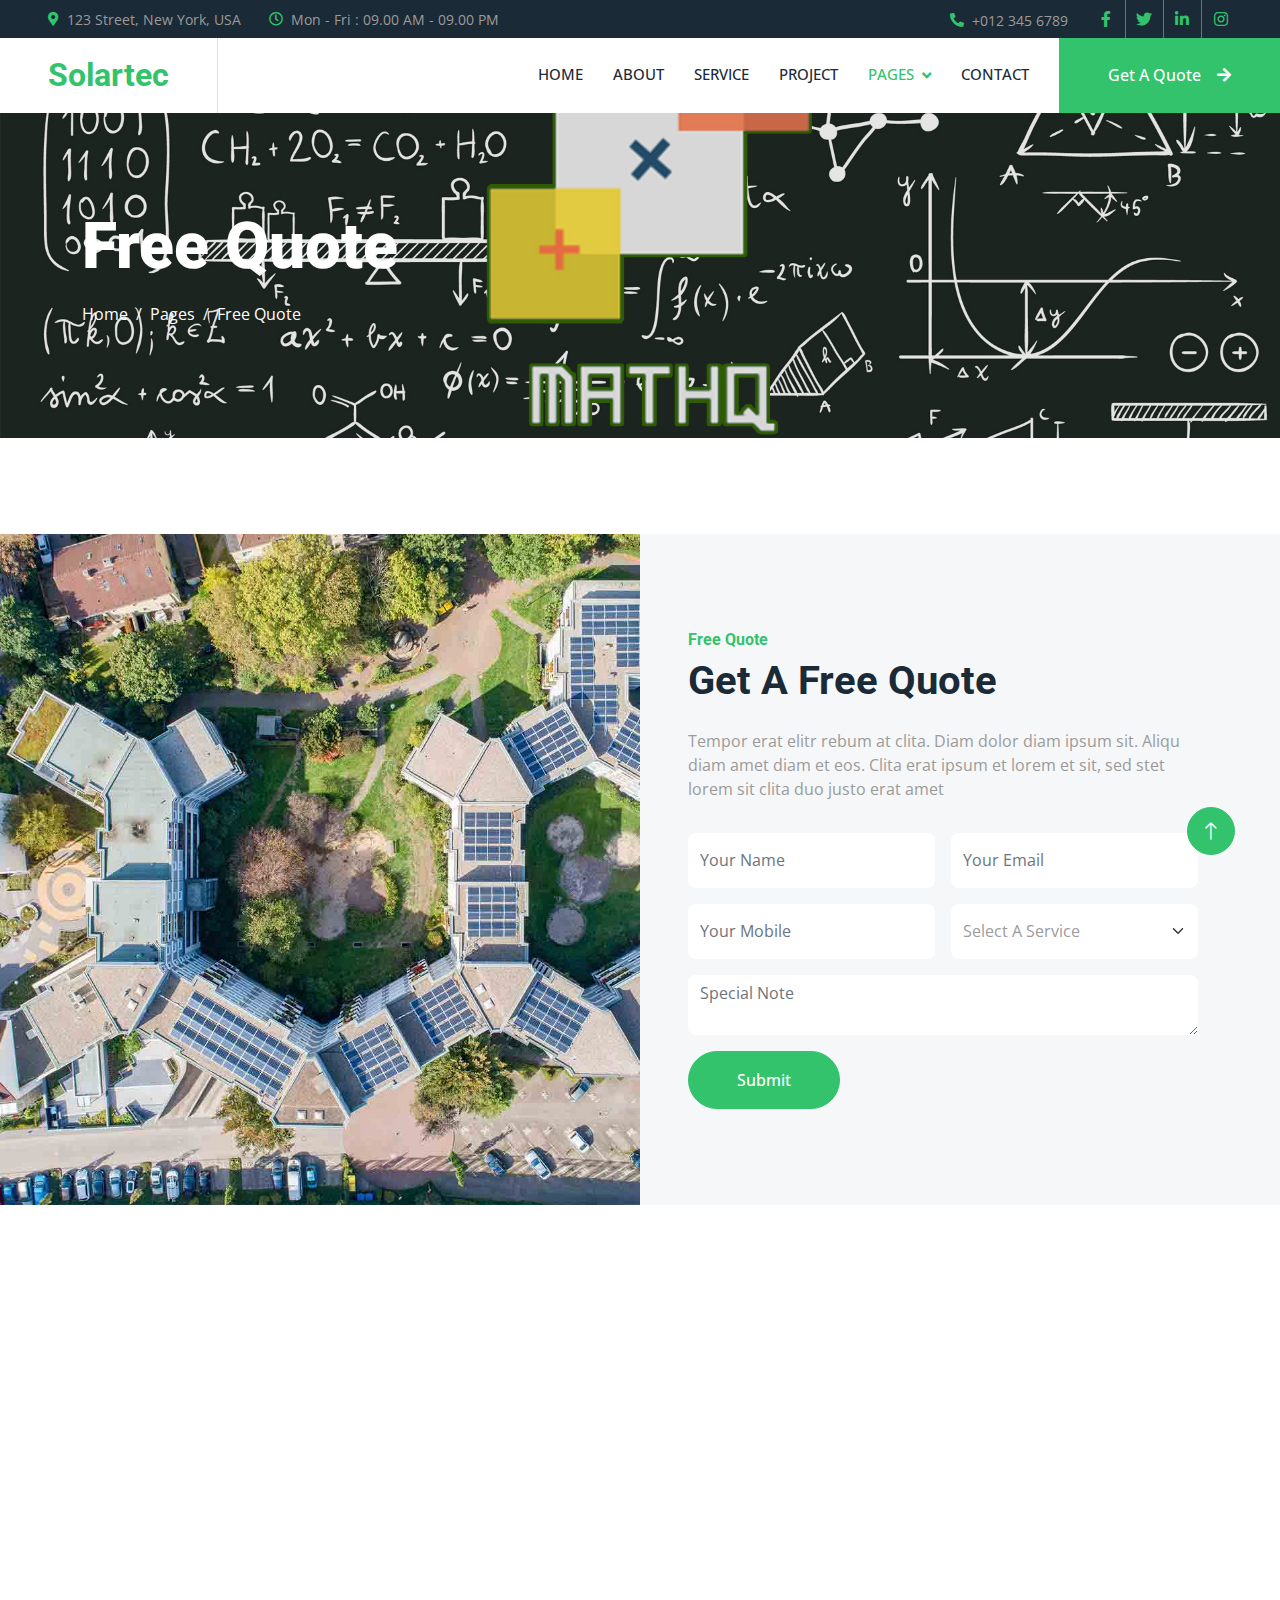
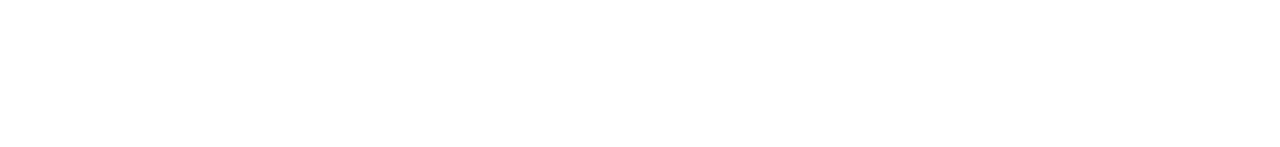
<file: quote.html>
<!DOCTYPE html>
<html lang="en">

<head>
    <meta charset="utf-8">
    <title>Solartec - Renewable Energy Website Template</title>
    <meta content="width=device-width, initial-scale=1.0" name="viewport">
    <meta content="" name="keywords">
    <meta content="" name="description">

    <!-- Favicon -->
    <link href="img/favicon.ico" rel="icon">

    <!-- Google Web Fonts -->
    <link rel="preconnect" href="https://fonts.googleapis.com">
    <link rel="preconnect" href="https://fonts.gstatic.com" crossorigin>
    <link href="https://fonts.googleapis.com/css2?family=Open+Sans:wght@400;500&family=Roboto:wght@500;700;900&display=swap" rel="stylesheet"> 

    <!-- Icon Font Stylesheet -->
    <link href="https://cdnjs.cloudflare.com/ajax/libs/font-awesome/5.10.0/css/all.min.css" rel="stylesheet">
    <link href="https://cdn.jsdelivr.net/npm/bootstrap-icons@1.4.1/font/bootstrap-icons.css" rel="stylesheet">

    <!-- Libraries Stylesheet -->
    <link href="lib/animate/animate.min.css" rel="stylesheet">
    <link href="lib/owlcarousel/assets/owl.carousel.min.css" rel="stylesheet">
    <link href="lib/lightbox/css/lightbox.min.css" rel="stylesheet">

    <!-- Customized Bootstrap Stylesheet -->
    <link href="css/bootstrap.min.css" rel="stylesheet">

    <!-- Template Stylesheet -->
    <link href="css/style.css" rel="stylesheet">
</head>

<body>
    <!-- Spinner Start -->
    <div id="spinner" class="show bg-white position-fixed translate-middle w-100 vh-100 top-50 start-50 d-flex align-items-center justify-content-center">
        <div class="spinner-border text-primary" style="width: 3rem; height: 3rem;" role="status">
            <span class="sr-only">Loading...</span>
        </div>
    </div>
    <!-- Spinner End -->


    <!-- Topbar Start -->
    <div class="container-fluid bg-dark p-0">
        <div class="row gx-0 d-none d-lg-flex">
            <div class="col-lg-7 px-5 text-start">
                <div class="h-100 d-inline-flex align-items-center me-4">
                    <small class="fa fa-map-marker-alt text-primary me-2"></small>
                    <small>123 Street, New York, USA</small>
                </div>
                <div class="h-100 d-inline-flex align-items-center">
                    <small class="far fa-clock text-primary me-2"></small>
                    <small>Mon - Fri : 09.00 AM - 09.00 PM</small>
                </div>
            </div>
            <div class="col-lg-5 px-5 text-end">
                <div class="h-100 d-inline-flex align-items-center me-4">
                    <small class="fa fa-phone-alt text-primary me-2"></small>
                    <small>+012 345 6789</small>
                </div>
                <div class="h-100 d-inline-flex align-items-center mx-n2">
                    <a class="btn btn-square btn-link rounded-0 border-0 border-end border-secondary" href=""><i class="fab fa-facebook-f"></i></a>
                    <a class="btn btn-square btn-link rounded-0 border-0 border-end border-secondary" href=""><i class="fab fa-twitter"></i></a>
                    <a class="btn btn-square btn-link rounded-0 border-0 border-end border-secondary" href=""><i class="fab fa-linkedin-in"></i></a>
                    <a class="btn btn-square btn-link rounded-0" href=""><i class="fab fa-instagram"></i></a>
                </div>
            </div>
        </div>
    </div>
    <!-- Topbar End -->


    <!-- Navbar Start -->
    <nav class="navbar navbar-expand-lg bg-white navbar-light sticky-top p-0">
        <a href="index.html" class="navbar-brand d-flex align-items-center border-end px-4 px-lg-5">
            <h2 class="m-0 text-primary">Solartec</h2>
        </a>
        <button type="button" class="navbar-toggler me-4" data-bs-toggle="collapse" data-bs-target="#navbarCollapse">
            <span class="navbar-toggler-icon"></span>
        </button>
        <div class="collapse navbar-collapse" id="navbarCollapse">
            <div class="navbar-nav ms-auto p-4 p-lg-0">
                <a href="index.html" class="nav-item nav-link">Home</a>
                <a href="about.html" class="nav-item nav-link">About</a>
                <a href="service.html" class="nav-item nav-link">Service</a>
                <a href="project.html" class="nav-item nav-link">Project</a>
                <div class="nav-item dropdown">
                    <a href="#" class="nav-link dropdown-toggle active" data-bs-toggle="dropdown">Pages</a>
                    <div class="dropdown-menu bg-light m-0">
                        <a href="feature.html" class="dropdown-item">Feature</a>
                        <a href="quote.html" class="dropdown-item active">Free Quote</a>
                        <a href="team.html" class="dropdown-item">Our Team</a>
                        <a href="testimonial.html" class="dropdown-item">Testimonial</a>
                        <a href="404.html" class="dropdown-item">404 Page</a>
                    </div>
                </div>
                <a href="contact.html" class="nav-item nav-link">Contact</a>
            </div>
            <a href="" class="btn btn-primary rounded-0 py-4 px-lg-5 d-none d-lg-block">Get A Quote<i class="fa fa-arrow-right ms-3"></i></a>
        </div>
    </nav>
    <!-- Navbar End -->


    <!-- Page Header Start -->
    <div class="container-fluid page-header py-5 mb-5">
        <div class="container py-5">
            <h1 class="display-3 text-white mb-3 animated slideInDown">Free Quote</h1>
            <nav aria-label="breadcrumb animated slideInDown">
                <ol class="breadcrumb">
                    <li class="breadcrumb-item"><a class="text-white" href="#">Home</a></li>
                    <li class="breadcrumb-item"><a class="text-white" href="#">Pages</a></li>
                    <li class="breadcrumb-item text-white active" aria-current="page">Free Quote</li>
                </ol>
            </nav>
        </div>
    </div>
    <!-- Page Header End -->


    <!-- Quote Start -->
    <div class="container-fluid bg-light overflow-hidden px-lg-0" style="margin: 6rem 0;">
        <div class="container quote px-lg-0">
            <div class="row g-0 mx-lg-0">
                <div class="col-lg-6 ps-lg-0 wow fadeIn" data-wow-delay="0.1s" style="min-height: 400px;">
                    <div class="position-relative h-100">
                        <img class="position-absolute img-fluid w-100 h-100" src="img/quote.jpg" style="object-fit: cover;" alt="">
                    </div>
                </div>
                <div class="col-lg-6 quote-text py-5 wow fadeIn" data-wow-delay="0.5s">
                    <div class="p-lg-5 pe-lg-0">
                        <h6 class="text-primary">Free Quote</h6>
                        <h1 class="mb-4">Get A Free Quote</h1>
                        <p class="mb-4 pb-2">Tempor erat elitr rebum at clita. Diam dolor diam ipsum sit. Aliqu diam amet diam et eos. Clita erat ipsum et lorem et sit, sed stet lorem sit clita duo justo erat amet</p>
                        <form>
                            <div class="row g-3">
                                <div class="col-12 col-sm-6">
                                    <input type="text" class="form-control border-0" placeholder="Your Name" style="height: 55px;">
                                </div>
                                <div class="col-12 col-sm-6">
                                    <input type="email" class="form-control border-0" placeholder="Your Email" style="height: 55px;">
                                </div>
                                <div class="col-12 col-sm-6">
                                    <input type="text" class="form-control border-0" placeholder="Your Mobile" style="height: 55px;">
                                </div>
                                <div class="col-12 col-sm-6">
                                    <select class="form-select border-0" style="height: 55px;">
                                        <option selected>Select A Service</option>
                                        <option value="1">Service 1</option>
                                        <option value="2">Service 2</option>
                                        <option value="3">Service 3</option>
                                    </select>
                                </div>
                                <div class="col-12">
                                    <textarea class="form-control border-0" placeholder="Special Note"></textarea>
                                </div>
                                <div class="col-12">
                                    <button class="btn btn-primary rounded-pill py-3 px-5" type="submit">Submit</button>
                                </div>
                            </div>
                        </form>
                    </div>
                </div>
            </div>
        </div>
    </div>
    <!-- Quote End -->
        

    <!-- Footer Start -->
    <div class="container-fluid bg-dark text-body footer mt-5 pt-5 wow fadeIn" data-wow-delay="0.1s">
        <div class="container py-5">
            <div class="row g-5">
                <div class="col-lg-3 col-md-6">
                    <h5 class="text-white mb-4">Address</h5>
                    <p class="mb-2"><i class="fa fa-map-marker-alt me-3"></i>123 Street, New York, USA</p>
                    <p class="mb-2"><i class="fa fa-phone-alt me-3"></i>+012 345 67890</p>
                    <p class="mb-2"><i class="fa fa-envelope me-3"></i>info@example.com</p>
                    <div class="d-flex pt-2">
                        <a class="btn btn-square btn-outline-light btn-social" href=""><i class="fab fa-twitter"></i></a>
                        <a class="btn btn-square btn-outline-light btn-social" href=""><i class="fab fa-facebook-f"></i></a>
                        <a class="btn btn-square btn-outline-light btn-social" href=""><i class="fab fa-youtube"></i></a>
                        <a class="btn btn-square btn-outline-light btn-social" href=""><i class="fab fa-linkedin-in"></i></a>
                    </div>
                </div>
                <div class="col-lg-3 col-md-6">
                    <h5 class="text-white mb-4">Quick Links</h5>
                    <a class="btn btn-link" href="">About Us</a>
                    <a class="btn btn-link" href="">Contact Us</a>
                    <a class="btn btn-link" href="">Our Services</a>
                    <a class="btn btn-link" href="">Terms & Condition</a>
                    <a class="btn btn-link" href="">Support</a>
                </div>
                <div class="col-lg-3 col-md-6">
                    <h5 class="text-white mb-4">Project Gallery</h5>
                    <div class="row g-2">
                        <div class="col-4">
                            <img class="img-fluid rounded" src="img/gallery-1.jpg" alt="">
                        </div>
                        <div class="col-4">
                            <img class="img-fluid rounded" src="img/gallery-2.jpg" alt="">
                        </div>
                        <div class="col-4">
                            <img class="img-fluid rounded" src="img/gallery-3.jpg" alt="">
                        </div>
                        <div class="col-4">
                            <img class="img-fluid rounded" src="img/gallery-4.jpg" alt="">
                        </div>
                        <div class="col-4">
                            <img class="img-fluid rounded" src="img/gallery-5.jpg" alt="">
                        </div>
                        <div class="col-4">
                            <img class="img-fluid rounded" src="img/gallery-6.jpg" alt="">
                        </div>
                    </div>
                </div>
                <div class="col-lg-3 col-md-6">
                    <h5 class="text-white mb-4">Newsletter</h5>
                    <p>Dolor amet sit justo amet elitr clita ipsum elitr est.</p>
                    <div class="position-relative mx-auto" style="max-width: 400px;">
                        <input class="form-control border-0 w-100 py-3 ps-4 pe-5" type="text" placeholder="Your email">
                        <button type="button" class="btn btn-primary py-2 position-absolute top-0 end-0 mt-2 me-2">SignUp</button>
                    </div>
                </div>
            </div>
        </div>
        <div class="container">
            <div class="copyright">
                <div class="row">
                    <div class="col-md-6 text-center text-md-start mb-3 mb-md-0">
                        &copy; <a href="#">Your Site Name</a>, All Right Reserved.
                    </div>
                    <div class="col-md-6 text-center text-md-end">
                        <!--/*** This template is free as long as you keep the footer author’s credit link/attribution link/backlink. If you'd like to use the template without the footer author’s credit link/attribution link/backlink, you can purchase the Credit Removal License from "https://htmlcodex.com/credit-removal". Thank you for your support. ***/-->
                        Designed By <a href="https://htmlcodex.com">HTML Codex</a>
                        <br>Distributed By: <a href="https://themewagon.com" target="_blank">ThemeWagon</a>
                    </div>
                </div>
            </div>
        </div>
    </div>
    <!-- Footer End -->


    <!-- Back to Top -->
    <a href="#" class="btn btn-lg btn-primary btn-lg-square rounded-circle back-to-top"><i class="bi bi-arrow-up"></i></a>


    <!-- JavaScript Libraries -->
    <script src="https://code.jquery.com/jquery-3.4.1.min.js"></script>
    <script src="https://cdn.jsdelivr.net/npm/bootstrap@5.0.0/dist/js/bootstrap.bundle.min.js"></script>
    <script src="lib/wow/wow.min.js"></script>
    <script src="lib/easing/easing.min.js"></script>
    <script src="lib/waypoints/waypoints.min.js"></script>
    <script src="lib/counterup/counterup.min.js"></script>
    <script src="lib/owlcarousel/owl.carousel.min.js"></script>
    <script src="lib/isotope/isotope.pkgd.min.js"></script>
    <script src="lib/lightbox/js/lightbox.min.js"></script>

    <!-- Template Javascript -->
    <script src="js/main.js"></script>
</body>

</html>
</file>
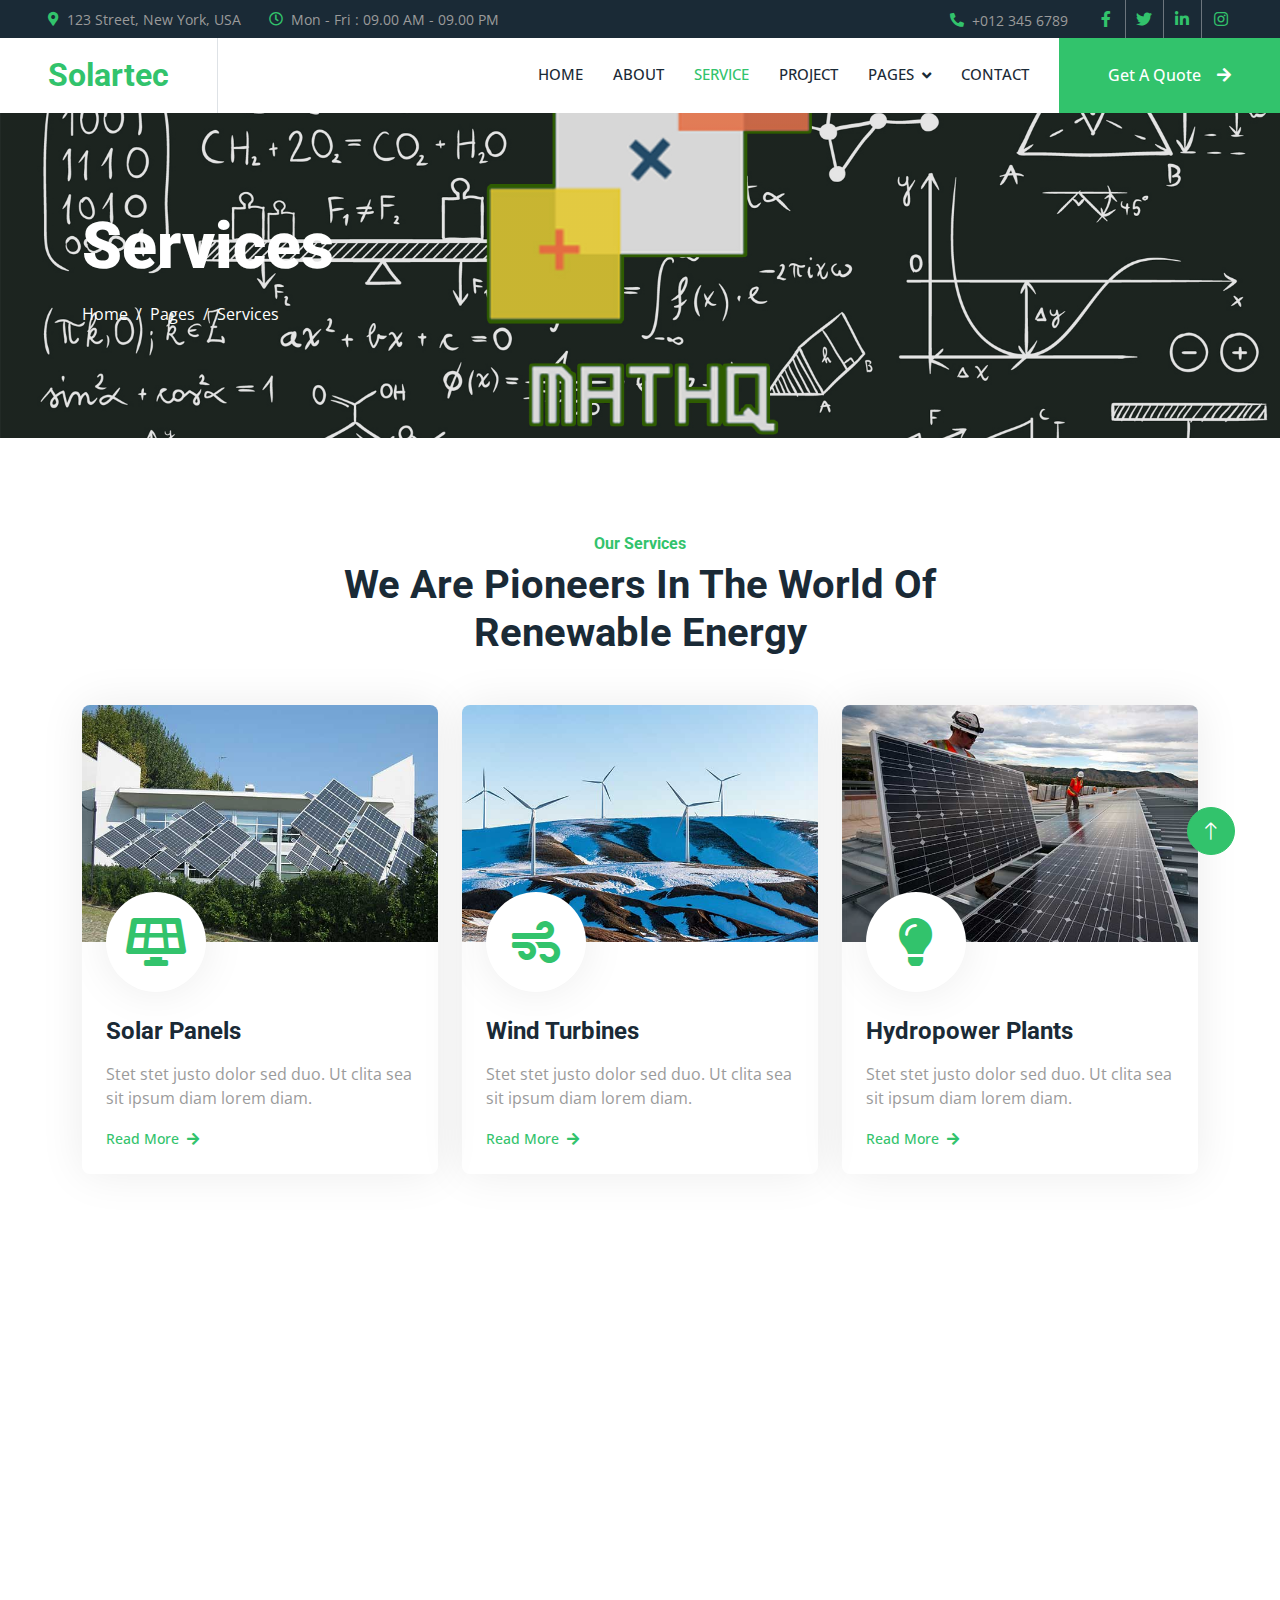
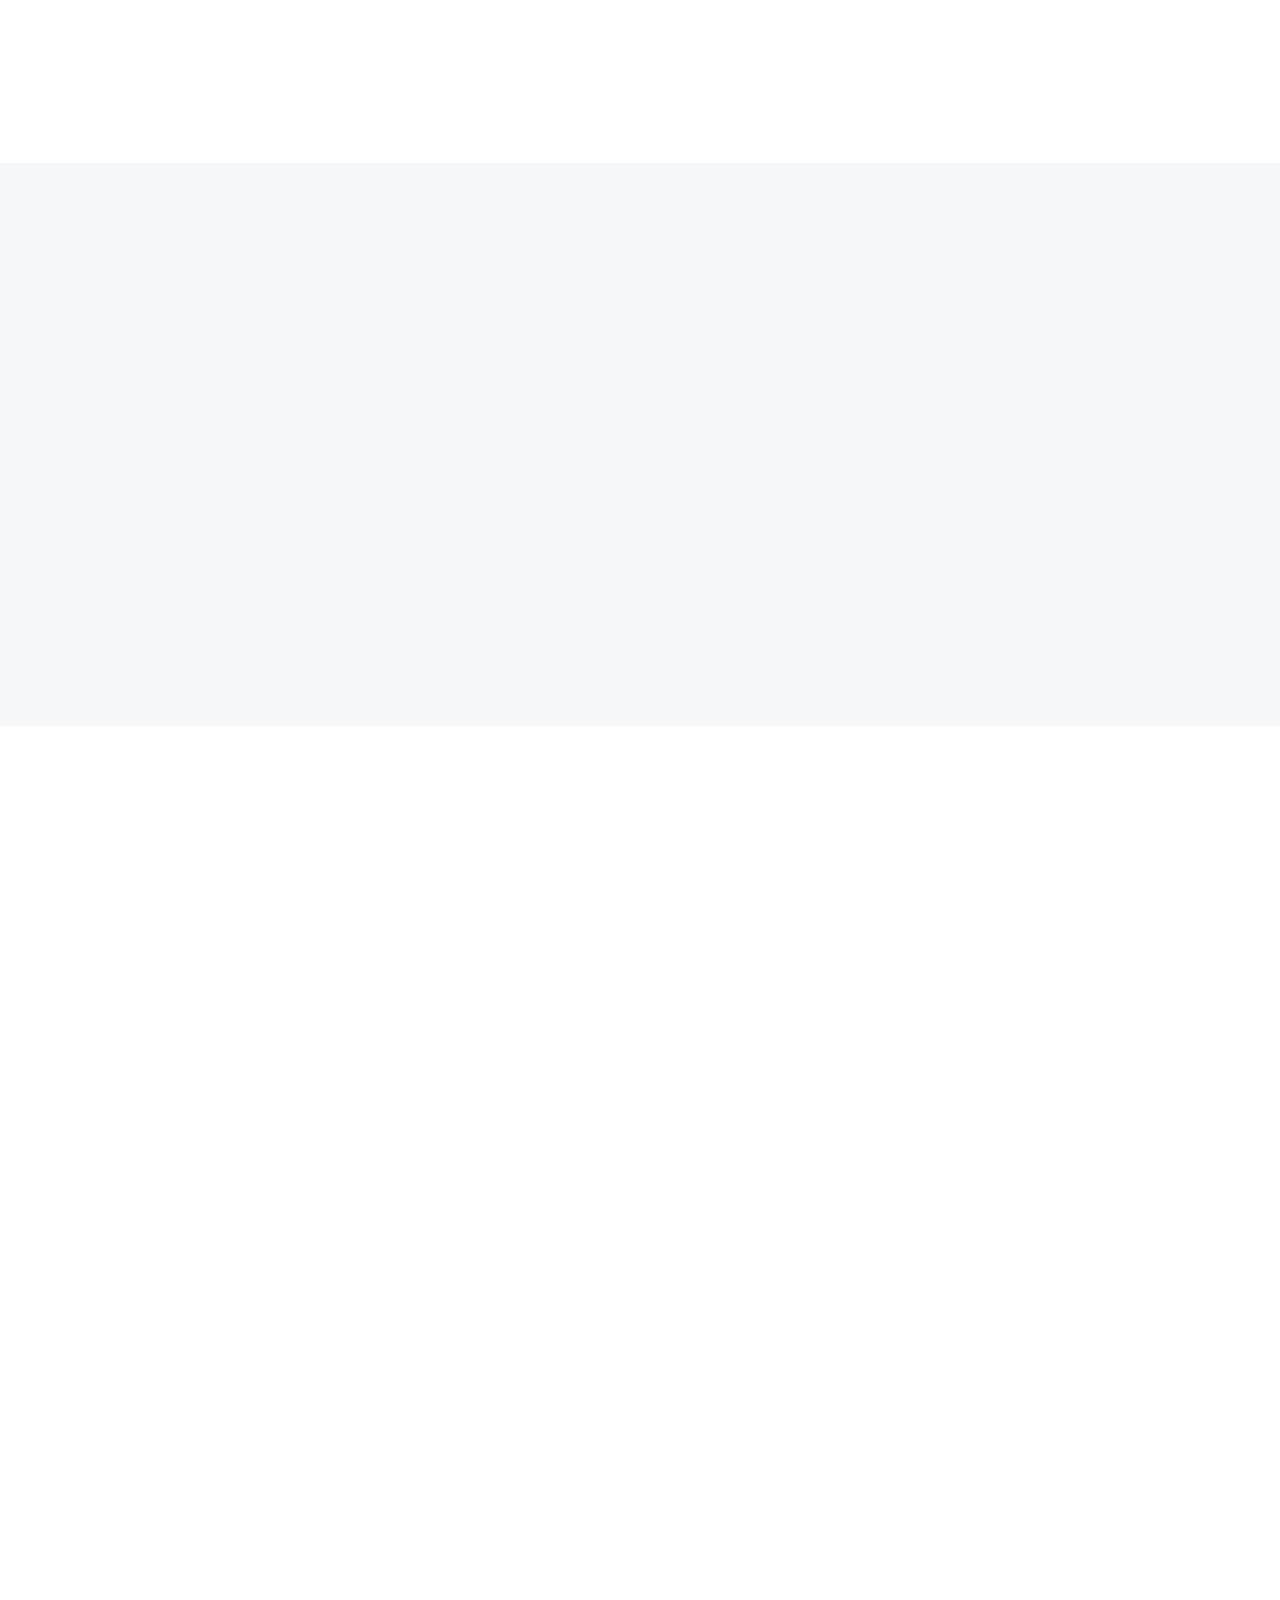
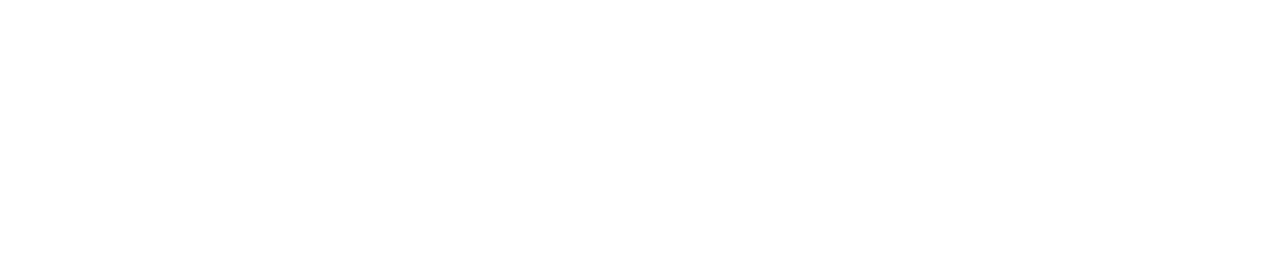
<file: service.html>
<!DOCTYPE html>
<html lang="en">

<head>
    <meta charset="utf-8">
    <title>Solartec - Renewable Energy Website Template</title>
    <meta content="width=device-width, initial-scale=1.0" name="viewport">
    <meta content="" name="keywords">
    <meta content="" name="description">

    <!-- Favicon -->
    <link href="img/favicon.ico" rel="icon">

    <!-- Google Web Fonts -->
    <link rel="preconnect" href="https://fonts.googleapis.com">
    <link rel="preconnect" href="https://fonts.gstatic.com" crossorigin>
    <link href="https://fonts.googleapis.com/css2?family=Open+Sans:wght@400;500&family=Roboto:wght@500;700;900&display=swap" rel="stylesheet"> 

    <!-- Icon Font Stylesheet -->
    <link href="https://cdnjs.cloudflare.com/ajax/libs/font-awesome/5.10.0/css/all.min.css" rel="stylesheet">
    <link href="https://cdn.jsdelivr.net/npm/bootstrap-icons@1.4.1/font/bootstrap-icons.css" rel="stylesheet">

    <!-- Libraries Stylesheet -->
    <link href="lib/animate/animate.min.css" rel="stylesheet">
    <link href="lib/owlcarousel/assets/owl.carousel.min.css" rel="stylesheet">
    <link href="lib/lightbox/css/lightbox.min.css" rel="stylesheet">

    <!-- Customized Bootstrap Stylesheet -->
    <link href="css/bootstrap.min.css" rel="stylesheet">

    <!-- Template Stylesheet -->
    <link href="css/style.css" rel="stylesheet">
</head>

<body>
    <!-- Spinner Start -->
    <div id="spinner" class="show bg-white position-fixed translate-middle w-100 vh-100 top-50 start-50 d-flex align-items-center justify-content-center">
        <div class="spinner-border text-primary" style="width: 3rem; height: 3rem;" role="status">
            <span class="sr-only">Loading...</span>
        </div>
    </div>
    <!-- Spinner End -->


    <!-- Topbar Start -->
    <div class="container-fluid bg-dark p-0">
        <div class="row gx-0 d-none d-lg-flex">
            <div class="col-lg-7 px-5 text-start">
                <div class="h-100 d-inline-flex align-items-center me-4">
                    <small class="fa fa-map-marker-alt text-primary me-2"></small>
                    <small>123 Street, New York, USA</small>
                </div>
                <div class="h-100 d-inline-flex align-items-center">
                    <small class="far fa-clock text-primary me-2"></small>
                    <small>Mon - Fri : 09.00 AM - 09.00 PM</small>
                </div>
            </div>
            <div class="col-lg-5 px-5 text-end">
                <div class="h-100 d-inline-flex align-items-center me-4">
                    <small class="fa fa-phone-alt text-primary me-2"></small>
                    <small>+012 345 6789</small>
                </div>
                <div class="h-100 d-inline-flex align-items-center mx-n2">
                    <a class="btn btn-square btn-link rounded-0 border-0 border-end border-secondary" href=""><i class="fab fa-facebook-f"></i></a>
                    <a class="btn btn-square btn-link rounded-0 border-0 border-end border-secondary" href=""><i class="fab fa-twitter"></i></a>
                    <a class="btn btn-square btn-link rounded-0 border-0 border-end border-secondary" href=""><i class="fab fa-linkedin-in"></i></a>
                    <a class="btn btn-square btn-link rounded-0" href=""><i class="fab fa-instagram"></i></a>
                </div>
            </div>
        </div>
    </div>
    <!-- Topbar End -->


    <!-- Navbar Start -->
    <nav class="navbar navbar-expand-lg bg-white navbar-light sticky-top p-0">
        <a href="index.html" class="navbar-brand d-flex align-items-center border-end px-4 px-lg-5">
            <h2 class="m-0 text-primary">Solartec</h2>
        </a>
        <button type="button" class="navbar-toggler me-4" data-bs-toggle="collapse" data-bs-target="#navbarCollapse">
            <span class="navbar-toggler-icon"></span>
        </button>
        <div class="collapse navbar-collapse" id="navbarCollapse">
            <div class="navbar-nav ms-auto p-4 p-lg-0">
                <a href="index.html" class="nav-item nav-link">Home</a>
                <a href="about.html" class="nav-item nav-link">About</a>
                <a href="service.html" class="nav-item nav-link active">Service</a>
                <a href="project.html" class="nav-item nav-link">Project</a>
                <div class="nav-item dropdown">
                    <a href="#" class="nav-link dropdown-toggle" data-bs-toggle="dropdown">Pages</a>
                    <div class="dropdown-menu bg-light m-0">
                        <a href="feature.html" class="dropdown-item">Feature</a>
                        <a href="quote.html" class="dropdown-item">Free Quote</a>
                        <a href="team.html" class="dropdown-item">Our Team</a>
                        <a href="testimonial.html" class="dropdown-item">Testimonial</a>
                        <a href="404.html" class="dropdown-item">404 Page</a>
                    </div>
                </div>
                <a href="contact.html" class="nav-item nav-link">Contact</a>
            </div>
            <a href="" class="btn btn-primary rounded-0 py-4 px-lg-5 d-none d-lg-block">Get A Quote<i class="fa fa-arrow-right ms-3"></i></a>
        </div>
    </nav>
    <!-- Navbar End -->


    <!-- Page Header Start -->
    <div class="container-fluid page-header py-5 mb-5">
        <div class="container py-5">
            <h1 class="display-3 text-white mb-3 animated slideInDown">Services</h1>
            <nav aria-label="breadcrumb animated slideInDown">
                <ol class="breadcrumb">
                    <li class="breadcrumb-item"><a class="text-white" href="#">Home</a></li>
                    <li class="breadcrumb-item"><a class="text-white" href="#">Pages</a></li>
                    <li class="breadcrumb-item text-white active" aria-current="page">Services</li>
                </ol>
            </nav>
        </div>
    </div>
    <!-- Page Header End -->


    <!-- Service Start -->
    <div class="container-xxl py-5">
        <div class="container">
            <div class="text-center mx-auto mb-5 wow fadeInUp" data-wow-delay="0.1s" style="max-width: 600px;">
                <h6 class="text-primary">Our Services</h6>
                <h1 class="mb-4">We Are Pioneers In The World Of Renewable Energy</h1>
            </div>
            <div class="row g-4">
                <div class="col-md-6 col-lg-4 wow fadeInUp" data-wow-delay="0.1s">
                    <div class="service-item rounded overflow-hidden">
                        <img class="img-fluid" src="img/img-600x400-1.jpg" alt="">
                        <div class="position-relative p-4 pt-0">
                            <div class="service-icon">
                                <i class="fa fa-solar-panel fa-3x"></i>
                            </div>
                            <h4 class="mb-3">Solar Panels</h4>
                            <p>Stet stet justo dolor sed duo. Ut clita sea sit ipsum diam lorem diam.</p>
                            <a class="small fw-medium" href="">Read More<i class="fa fa-arrow-right ms-2"></i></a>
                        </div>
                    </div>
                </div>
                <div class="col-md-6 col-lg-4 wow fadeInUp" data-wow-delay="0.3s">
                    <div class="service-item rounded overflow-hidden">
                        <img class="img-fluid" src="img/img-600x400-2.jpg" alt="">
                        <div class="position-relative p-4 pt-0">
                            <div class="service-icon">
                                <i class="fa fa-wind fa-3x"></i>
                            </div>
                            <h4 class="mb-3">Wind Turbines</h4>
                            <p>Stet stet justo dolor sed duo. Ut clita sea sit ipsum diam lorem diam.</p>
                            <a class="small fw-medium" href="">Read More<i class="fa fa-arrow-right ms-2"></i></a>
                        </div>
                    </div>
                </div>
                <div class="col-md-6 col-lg-4 wow fadeInUp" data-wow-delay="0.5s">
                    <div class="service-item rounded overflow-hidden">
                        <img class="img-fluid" src="img/img-600x400-3.jpg" alt="">
                        <div class="position-relative p-4 pt-0">
                            <div class="service-icon">
                                <i class="fa fa-lightbulb fa-3x"></i>
                            </div>
                            <h4 class="mb-3">Hydropower Plants</h4>
                            <p>Stet stet justo dolor sed duo. Ut clita sea sit ipsum diam lorem diam.</p>
                            <a class="small fw-medium" href="">Read More<i class="fa fa-arrow-right ms-2"></i></a>
                        </div>
                    </div>
                </div>
                <div class="col-md-6 col-lg-4 wow fadeInUp" data-wow-delay="0.1s">
                    <div class="service-item rounded overflow-hidden">
                        <img class="img-fluid" src="img/img-600x400-4.jpg" alt="">
                        <div class="position-relative p-4 pt-0">
                            <div class="service-icon">
                                <i class="fa fa-solar-panel fa-3x"></i>
                            </div>
                            <h4 class="mb-3">Solar Panels</h4>
                            <p>Stet stet justo dolor sed duo. Ut clita sea sit ipsum diam lorem diam.</p>
                            <a class="small fw-medium" href="">Read More<i class="fa fa-arrow-right ms-2"></i></a>
                        </div>
                    </div>
                </div>
                <div class="col-md-6 col-lg-4 wow fadeInUp" data-wow-delay="0.3s">
                    <div class="service-item rounded overflow-hidden">
                        <img class="img-fluid" src="img/img-600x400-5.jpg" alt="">
                        <div class="position-relative p-4 pt-0">
                            <div class="service-icon">
                                <i class="fa fa-wind fa-3x"></i>
                            </div>
                            <h4 class="mb-3">Wind Turbines</h4>
                            <p>Stet stet justo dolor sed duo. Ut clita sea sit ipsum diam lorem diam.</p>
                            <a class="small fw-medium" href="">Read More<i class="fa fa-arrow-right ms-2"></i></a>
                        </div>
                    </div>
                </div>
                <div class="col-md-6 col-lg-4 wow fadeInUp" data-wow-delay="0.5s">
                    <div class="service-item rounded overflow-hidden">
                        <img class="img-fluid" src="img/img-600x400-6.jpg" alt="">
                        <div class="position-relative p-4 pt-0">
                            <div class="service-icon">
                                <i class="fa fa-lightbulb fa-3x"></i>
                            </div>
                            <h4 class="mb-3">Hydropower Plants</h4>
                            <p>Stet stet justo dolor sed duo. Ut clita sea sit ipsum diam lorem diam.</p>
                            <a class="small fw-medium" href="">Read More<i class="fa fa-arrow-right ms-2"></i></a>
                        </div>
                    </div>
                </div>
            </div>
        </div>
    </div>
    <!-- Service End -->


    <!-- Feature Start -->
    <div class="container-fluid bg-light overflow-hidden my-5 px-lg-0">
        <div class="container feature px-lg-0">
            <div class="row g-0 mx-lg-0">
                <div class="col-lg-6 feature-text py-5 wow fadeIn" data-wow-delay="0.1s">
                    <div class="p-lg-5 ps-lg-0">
                        <h6 class="text-primary">Why Choose Us!</h6>
                        <h1 class="mb-4">Complete Commercial & Residential Solar Systems</h1>
                        <p class="mb-4 pb-2">Tempor erat elitr rebum at clita. Diam dolor diam ipsum sit. Aliqu diam amet diam et eos. Clita erat ipsum et lorem et sit, sed stet lorem sit clita duo justo erat amet</p>
                        <div class="row g-4">
                            <div class="col-6">
                                <div class="d-flex align-items-center">
                                    <div class="btn-lg-square bg-primary rounded-circle">
                                        <i class="fa fa-check text-white"></i>
                                    </div>
                                    <div class="ms-4">
                                        <p class="mb-0">Quality</p>
                                        <h5 class="mb-0">Services</h5>
                                    </div>
                                </div>
                            </div>
                            <div class="col-6">
                                <div class="d-flex align-items-center">
                                    <div class="btn-lg-square bg-primary rounded-circle">
                                        <i class="fa fa-user-check text-white"></i>
                                    </div>
                                    <div class="ms-4">
                                        <p class="mb-0">Expert</p>
                                        <h5 class="mb-0">Workers</h5>
                                    </div>
                                </div>
                            </div>
                            <div class="col-6">
                                <div class="d-flex align-items-center">
                                    <div class="btn-lg-square bg-primary rounded-circle">
                                        <i class="fa fa-drafting-compass text-white"></i>
                                    </div>
                                    <div class="ms-4">
                                        <p class="mb-0">Free</p>
                                        <h5 class="mb-0">Consultation</h5>
                                    </div>
                                </div>
                            </div>
                            <div class="col-6">
                                <div class="d-flex align-items-center">
                                    <div class="btn-lg-square bg-primary rounded-circle">
                                        <i class="fa fa-headphones text-white"></i>
                                    </div>
                                    <div class="ms-4">
                                        <p class="mb-0">Customer</p>
                                        <h5 class="mb-0">Support</h5>
                                    </div>
                                </div>
                            </div>
                        </div>
                    </div>
                </div>
                <div class="col-lg-6 pe-lg-0 wow fadeIn" data-wow-delay="0.5s" style="min-height: 400px;">
                    <div class="position-relative h-100">
                        <img class="position-absolute img-fluid w-100 h-100" src="img/feature.jpg" style="object-fit: cover;" alt="">
                    </div>
                </div>
            </div>
        </div>
    </div>
    <!-- Feature End -->


    <!-- Testimonial Start -->
    <div class="container-xxl py-5">
        <div class="container">
            <div class="text-center mx-auto mb-5 wow fadeInUp" data-wow-delay="0.1s" style="max-width: 600px;">
                <h6 class="text-primary">Testimonial</h6>
                <h1 class="mb-4">What Our Clients Say!</h1>
            </div>
            <div class="owl-carousel testimonial-carousel wow fadeInUp" data-wow-delay="0.1s">
                <div class="testimonial-item text-center">
                    <div class="testimonial-img position-relative">
                        <img class="img-fluid rounded-circle mx-auto mb-5" src="img/testimonial-1.jpg">
                        <div class="btn-square bg-primary rounded-circle">
                            <i class="fa fa-quote-left text-white"></i>
                        </div>
                    </div>
                    <div class="testimonial-text text-center rounded p-4">
                        <p>Clita clita tempor justo dolor ipsum amet kasd amet duo justo duo duo labore sed sed. Magna ut diam sit et amet stet eos sed clita erat magna elitr erat sit sit erat at rebum justo sea clita.</p>
                        <h5 class="mb-1">Client Name</h5>
                        <span class="fst-italic">Profession</span>
                    </div>
                </div>
                <div class="testimonial-item text-center">
                    <div class="testimonial-img position-relative">
                        <img class="img-fluid rounded-circle mx-auto mb-5" src="img/testimonial-2.jpg">
                        <div class="btn-square bg-primary rounded-circle">
                            <i class="fa fa-quote-left text-white"></i>
                        </div>
                    </div>
                    <div class="testimonial-text text-center rounded p-4">
                        <p>Clita clita tempor justo dolor ipsum amet kasd amet duo justo duo duo labore sed sed. Magna ut diam sit et amet stet eos sed clita erat magna elitr erat sit sit erat at rebum justo sea clita.</p>
                        <h5 class="mb-1">Client Name</h5>
                        <span class="fst-italic">Profession</span>
                    </div>
                </div>
                <div class="testimonial-item text-center">
                    <div class="testimonial-img position-relative">
                        <img class="img-fluid rounded-circle mx-auto mb-5" src="img/testimonial-3.jpg">
                        <div class="btn-square bg-primary rounded-circle">
                            <i class="fa fa-quote-left text-white"></i>
                        </div>
                    </div>
                    <div class="testimonial-text text-center rounded p-4">
                        <p>Clita clita tempor justo dolor ipsum amet kasd amet duo justo duo duo labore sed sed. Magna ut diam sit et amet stet eos sed clita erat magna elitr erat sit sit erat at rebum justo sea clita.</p>
                        <h5 class="mb-1">Client Name</h5>
                        <span class="fst-italic">Profession</span>
                    </div>
                </div>
            </div>
        </div>
    </div>
    <!-- Testimonial End -->
        

    <!-- Footer Start -->
    <div class="container-fluid bg-dark text-body footer mt-5 pt-5 wow fadeIn" data-wow-delay="0.1s">
        <div class="container py-5">
            <div class="row g-5">
                <div class="col-lg-3 col-md-6">
                    <h5 class="text-white mb-4">Address</h5>
                    <p class="mb-2"><i class="fa fa-map-marker-alt me-3"></i>123 Street, New York, USA</p>
                    <p class="mb-2"><i class="fa fa-phone-alt me-3"></i>+012 345 67890</p>
                    <p class="mb-2"><i class="fa fa-envelope me-3"></i>info@example.com</p>
                    <div class="d-flex pt-2">
                        <a class="btn btn-square btn-outline-light btn-social" href=""><i class="fab fa-twitter"></i></a>
                        <a class="btn btn-square btn-outline-light btn-social" href=""><i class="fab fa-facebook-f"></i></a>
                        <a class="btn btn-square btn-outline-light btn-social" href=""><i class="fab fa-youtube"></i></a>
                        <a class="btn btn-square btn-outline-light btn-social" href=""><i class="fab fa-linkedin-in"></i></a>
                    </div>
                </div>
                <div class="col-lg-3 col-md-6">
                    <h5 class="text-white mb-4">Quick Links</h5>
                    <a class="btn btn-link" href="">About Us</a>
                    <a class="btn btn-link" href="">Contact Us</a>
                    <a class="btn btn-link" href="">Our Services</a>
                    <a class="btn btn-link" href="">Terms & Condition</a>
                    <a class="btn btn-link" href="">Support</a>
                </div>
                <div class="col-lg-3 col-md-6">
                    <h5 class="text-white mb-4">Project Gallery</h5>
                    <div class="row g-2">
                        <div class="col-4">
                            <img class="img-fluid rounded" src="img/gallery-1.jpg" alt="">
                        </div>
                        <div class="col-4">
                            <img class="img-fluid rounded" src="img/gallery-2.jpg" alt="">
                        </div>
                        <div class="col-4">
                            <img class="img-fluid rounded" src="img/gallery-3.jpg" alt="">
                        </div>
                        <div class="col-4">
                            <img class="img-fluid rounded" src="img/gallery-4.jpg" alt="">
                        </div>
                        <div class="col-4">
                            <img class="img-fluid rounded" src="img/gallery-5.jpg" alt="">
                        </div>
                        <div class="col-4">
                            <img class="img-fluid rounded" src="img/gallery-6.jpg" alt="">
                        </div>
                    </div>
                </div>
                <div class="col-lg-3 col-md-6">
                    <h5 class="text-white mb-4">Newsletter</h5>
                    <p>Dolor amet sit justo amet elitr clita ipsum elitr est.</p>
                    <div class="position-relative mx-auto" style="max-width: 400px;">
                        <input class="form-control border-0 w-100 py-3 ps-4 pe-5" type="text" placeholder="Your email">
                        <button type="button" class="btn btn-primary py-2 position-absolute top-0 end-0 mt-2 me-2">SignUp</button>
                    </div>
                </div>
            </div>
        </div>
        <div class="container">
            <div class="copyright">
                <div class="row">
                    <div class="col-md-6 text-center text-md-start mb-3 mb-md-0">
                        &copy; <a href="#">Your Site Name</a>, All Right Reserved.
                    </div>
                    <div class="col-md-6 text-center text-md-end">
                        <!--/*** This template is free as long as you keep the footer author’s credit link/attribution link/backlink. If you'd like to use the template without the footer author’s credit link/attribution link/backlink, you can purchase the Credit Removal License from "https://htmlcodex.com/credit-removal". Thank you for your support. ***/-->
                        Designed By <a href="https://htmlcodex.com">HTML Codex</a>
                        <br>Distributed By <a href="https://themewagon.com" target="_blank">ThemeWagon</a>
                    </div>
                </div>
            </div>
        </div>
    </div>
    <!-- Footer End -->


    <!-- Back to Top -->
    <a href="#" class="btn btn-lg btn-primary btn-lg-square rounded-circle back-to-top"><i class="bi bi-arrow-up"></i></a>


    <!-- JavaScript Libraries -->
    <script src="https://code.jquery.com/jquery-3.4.1.min.js"></script>
    <script src="https://cdn.jsdelivr.net/npm/bootstrap@5.0.0/dist/js/bootstrap.bundle.min.js"></script>
    <script src="lib/wow/wow.min.js"></script>
    <script src="lib/easing/easing.min.js"></script>
    <script src="lib/waypoints/waypoints.min.js"></script>
    <script src="lib/counterup/counterup.min.js"></script>
    <script src="lib/owlcarousel/owl.carousel.min.js"></script>
    <script src="lib/isotope/isotope.pkgd.min.js"></script>
    <script src="lib/lightbox/js/lightbox.min.js"></script>

    <!-- Template Javascript -->
    <script src="js/main.js"></script>
</body>

</html>
</file>
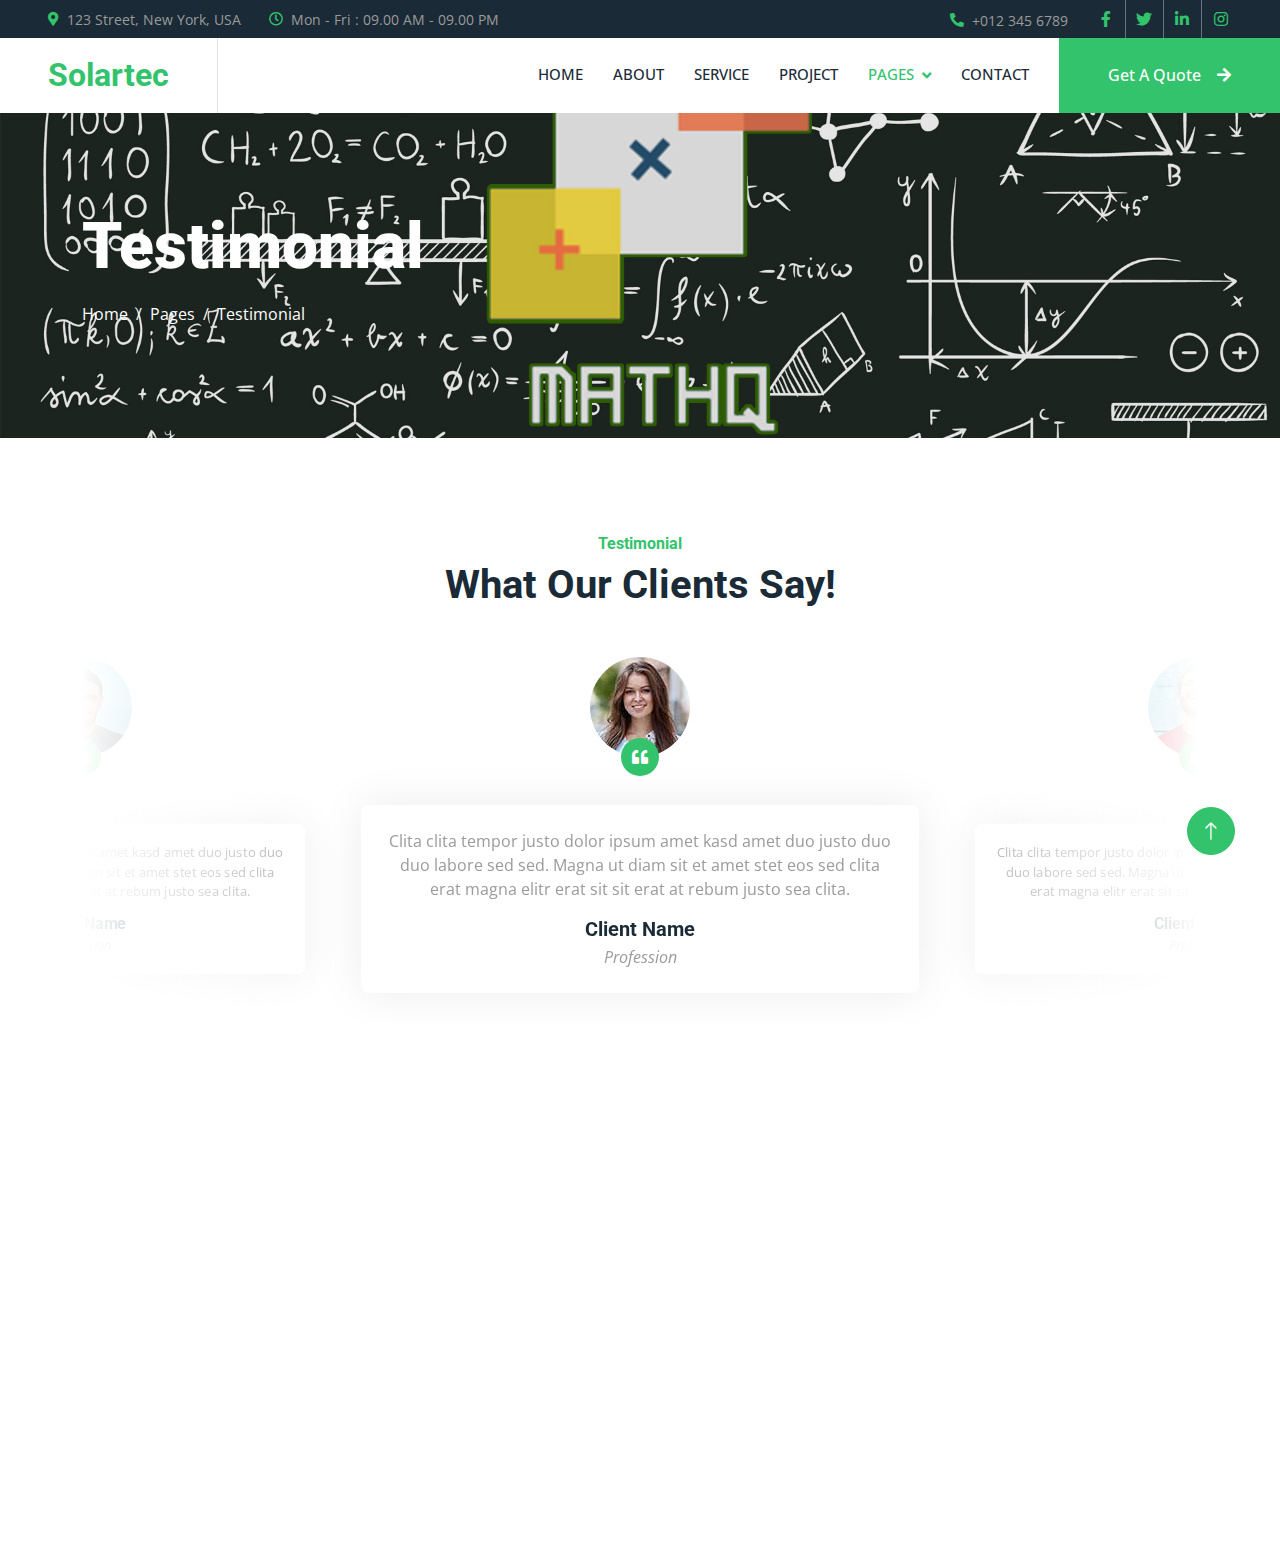
<file: testimonial.html>
<!DOCTYPE html>
<html lang="en">

<head>
    <meta charset="utf-8">
    <title>Solartec - Renewable Energy Website Template</title>
    <meta content="width=device-width, initial-scale=1.0" name="viewport">
    <meta content="" name="keywords">
    <meta content="" name="description">

    <!-- Favicon -->
    <link href="img/favicon.ico" rel="icon">

    <!-- Google Web Fonts -->
    <link rel="preconnect" href="https://fonts.googleapis.com">
    <link rel="preconnect" href="https://fonts.gstatic.com" crossorigin>
    <link href="https://fonts.googleapis.com/css2?family=Open+Sans:wght@400;500&family=Roboto:wght@500;700;900&display=swap" rel="stylesheet"> 

    <!-- Icon Font Stylesheet -->
    <link href="https://cdnjs.cloudflare.com/ajax/libs/font-awesome/5.10.0/css/all.min.css" rel="stylesheet">
    <link href="https://cdn.jsdelivr.net/npm/bootstrap-icons@1.4.1/font/bootstrap-icons.css" rel="stylesheet">

    <!-- Libraries Stylesheet -->
    <link href="lib/animate/animate.min.css" rel="stylesheet">
    <link href="lib/owlcarousel/assets/owl.carousel.min.css" rel="stylesheet">
    <link href="lib/lightbox/css/lightbox.min.css" rel="stylesheet">

    <!-- Customized Bootstrap Stylesheet -->
    <link href="css/bootstrap.min.css" rel="stylesheet">

    <!-- Template Stylesheet -->
    <link href="css/style.css" rel="stylesheet">
</head>

<body>
    <!-- Spinner Start -->
    <div id="spinner" class="show bg-white position-fixed translate-middle w-100 vh-100 top-50 start-50 d-flex align-items-center justify-content-center">
        <div class="spinner-border text-primary" style="width: 3rem; height: 3rem;" role="status">
            <span class="sr-only">Loading...</span>
        </div>
    </div>
    <!-- Spinner End -->


    <!-- Topbar Start -->
    <div class="container-fluid bg-dark p-0">
        <div class="row gx-0 d-none d-lg-flex">
            <div class="col-lg-7 px-5 text-start">
                <div class="h-100 d-inline-flex align-items-center me-4">
                    <small class="fa fa-map-marker-alt text-primary me-2"></small>
                    <small>123 Street, New York, USA</small>
                </div>
                <div class="h-100 d-inline-flex align-items-center">
                    <small class="far fa-clock text-primary me-2"></small>
                    <small>Mon - Fri : 09.00 AM - 09.00 PM</small>
                </div>
            </div>
            <div class="col-lg-5 px-5 text-end">
                <div class="h-100 d-inline-flex align-items-center me-4">
                    <small class="fa fa-phone-alt text-primary me-2"></small>
                    <small>+012 345 6789</small>
                </div>
                <div class="h-100 d-inline-flex align-items-center mx-n2">
                    <a class="btn btn-square btn-link rounded-0 border-0 border-end border-secondary" href=""><i class="fab fa-facebook-f"></i></a>
                    <a class="btn btn-square btn-link rounded-0 border-0 border-end border-secondary" href=""><i class="fab fa-twitter"></i></a>
                    <a class="btn btn-square btn-link rounded-0 border-0 border-end border-secondary" href=""><i class="fab fa-linkedin-in"></i></a>
                    <a class="btn btn-square btn-link rounded-0" href=""><i class="fab fa-instagram"></i></a>
                </div>
            </div>
        </div>
    </div>
    <!-- Topbar End -->


    <!-- Navbar Start -->
    <nav class="navbar navbar-expand-lg bg-white navbar-light sticky-top p-0">
        <a href="index.html" class="navbar-brand d-flex align-items-center border-end px-4 px-lg-5">
            <h2 class="m-0 text-primary">Solartec</h2>
        </a>
        <button type="button" class="navbar-toggler me-4" data-bs-toggle="collapse" data-bs-target="#navbarCollapse">
            <span class="navbar-toggler-icon"></span>
        </button>
        <div class="collapse navbar-collapse" id="navbarCollapse">
            <div class="navbar-nav ms-auto p-4 p-lg-0">
                <a href="index.html" class="nav-item nav-link">Home</a>
                <a href="about.html" class="nav-item nav-link">About</a>
                <a href="service.html" class="nav-item nav-link">Service</a>
                <a href="project.html" class="nav-item nav-link">Project</a>
                <div class="nav-item dropdown">
                    <a href="#" class="nav-link dropdown-toggle active" data-bs-toggle="dropdown">Pages</a>
                    <div class="dropdown-menu bg-light m-0">
                        <a href="feature.html" class="dropdown-item">Feature</a>
                        <a href="quote.html" class="dropdown-item">Free Quote</a>
                        <a href="team.html" class="dropdown-item">Our Team</a>
                        <a href="testimonial.html" class="dropdown-item active">Testimonial</a>
                        <a href="404.html" class="dropdown-item">404 Page</a>
                    </div>
                </div>
                <a href="contact.html" class="nav-item nav-link">Contact</a>
            </div>
            <a href="" class="btn btn-primary rounded-0 py-4 px-lg-5 d-none d-lg-block">Get A Quote<i class="fa fa-arrow-right ms-3"></i></a>
        </div>
    </nav>
    <!-- Navbar End -->


    <!-- Page Header Start -->
    <div class="container-fluid page-header py-5 mb-5">
        <div class="container py-5">
            <h1 class="display-3 text-white mb-3 animated slideInDown">Testimonial</h1>
            <nav aria-label="breadcrumb animated slideInDown">
                <ol class="breadcrumb">
                    <li class="breadcrumb-item"><a class="text-white" href="#">Home</a></li>
                    <li class="breadcrumb-item"><a class="text-white" href="#">Pages</a></li>
                    <li class="breadcrumb-item text-white active" aria-current="page">Testimonial</li>
                </ol>
            </nav>
        </div>
    </div>
    <!-- Page Header End -->


    <!-- Testimonial Start -->
    <div class="container-xxl py-5">
        <div class="container">
            <div class="text-center mx-auto mb-5 wow fadeInUp" data-wow-delay="0.1s" style="max-width: 600px;">
                <h6 class="text-primary">Testimonial</h6>
                <h1 class="mb-4">What Our Clients Say!</h1>
            </div>
            <div class="owl-carousel testimonial-carousel wow fadeInUp" data-wow-delay="0.1s">
                <div class="testimonial-item text-center">
                    <div class="testimonial-img position-relative">
                        <img class="img-fluid rounded-circle mx-auto mb-5" src="img/testimonial-1.jpg">
                        <div class="btn-square bg-primary rounded-circle">
                            <i class="fa fa-quote-left text-white"></i>
                        </div>
                    </div>
                    <div class="testimonial-text text-center rounded p-4">
                        <p>Clita clita tempor justo dolor ipsum amet kasd amet duo justo duo duo labore sed sed. Magna ut diam sit et amet stet eos sed clita erat magna elitr erat sit sit erat at rebum justo sea clita.</p>
                        <h5 class="mb-1">Client Name</h5>
                        <span class="fst-italic">Profession</span>
                    </div>
                </div>
                <div class="testimonial-item text-center">
                    <div class="testimonial-img position-relative">
                        <img class="img-fluid rounded-circle mx-auto mb-5" src="img/testimonial-2.jpg">
                        <div class="btn-square bg-primary rounded-circle">
                            <i class="fa fa-quote-left text-white"></i>
                        </div>
                    </div>
                    <div class="testimonial-text text-center rounded p-4">
                        <p>Clita clita tempor justo dolor ipsum amet kasd amet duo justo duo duo labore sed sed. Magna ut diam sit et amet stet eos sed clita erat magna elitr erat sit sit erat at rebum justo sea clita.</p>
                        <h5 class="mb-1">Client Name</h5>
                        <span class="fst-italic">Profession</span>
                    </div>
                </div>
                <div class="testimonial-item text-center">
                    <div class="testimonial-img position-relative">
                        <img class="img-fluid rounded-circle mx-auto mb-5" src="img/testimonial-3.jpg">
                        <div class="btn-square bg-primary rounded-circle">
                            <i class="fa fa-quote-left text-white"></i>
                        </div>
                    </div>
                    <div class="testimonial-text text-center rounded p-4">
                        <p>Clita clita tempor justo dolor ipsum amet kasd amet duo justo duo duo labore sed sed. Magna ut diam sit et amet stet eos sed clita erat magna elitr erat sit sit erat at rebum justo sea clita.</p>
                        <h5 class="mb-1">Client Name</h5>
                        <span class="fst-italic">Profession</span>
                    </div>
                </div>
            </div>
        </div>
    </div>
    <!-- Testimonial End -->
        

    <!-- Footer Start -->
    <div class="container-fluid bg-dark text-body footer mt-5 pt-5 wow fadeIn" data-wow-delay="0.1s">
        <div class="container py-5">
            <div class="row g-5">
                <div class="col-lg-3 col-md-6">
                    <h5 class="text-white mb-4">Address</h5>
                    <p class="mb-2"><i class="fa fa-map-marker-alt me-3"></i>123 Street, New York, USA</p>
                    <p class="mb-2"><i class="fa fa-phone-alt me-3"></i>+012 345 67890</p>
                    <p class="mb-2"><i class="fa fa-envelope me-3"></i>info@example.com</p>
                    <div class="d-flex pt-2">
                        <a class="btn btn-square btn-outline-light btn-social" href=""><i class="fab fa-twitter"></i></a>
                        <a class="btn btn-square btn-outline-light btn-social" href=""><i class="fab fa-facebook-f"></i></a>
                        <a class="btn btn-square btn-outline-light btn-social" href=""><i class="fab fa-youtube"></i></a>
                        <a class="btn btn-square btn-outline-light btn-social" href=""><i class="fab fa-linkedin-in"></i></a>
                    </div>
                </div>
                <div class="col-lg-3 col-md-6">
                    <h5 class="text-white mb-4">Quick Links</h5>
                    <a class="btn btn-link" href="">About Us</a>
                    <a class="btn btn-link" href="">Contact Us</a>
                    <a class="btn btn-link" href="">Our Services</a>
                    <a class="btn btn-link" href="">Terms & Condition</a>
                    <a class="btn btn-link" href="">Support</a>
                </div>
                <div class="col-lg-3 col-md-6">
                    <h5 class="text-white mb-4">Project Gallery</h5>
                    <div class="row g-2">
                        <div class="col-4">
                            <img class="img-fluid rounded" src="img/gallery-1.jpg" alt="">
                        </div>
                        <div class="col-4">
                            <img class="img-fluid rounded" src="img/gallery-2.jpg" alt="">
                        </div>
                        <div class="col-4">
                            <img class="img-fluid rounded" src="img/gallery-3.jpg" alt="">
                        </div>
                        <div class="col-4">
                            <img class="img-fluid rounded" src="img/gallery-4.jpg" alt="">
                        </div>
                        <div class="col-4">
                            <img class="img-fluid rounded" src="img/gallery-5.jpg" alt="">
                        </div>
                        <div class="col-4">
                            <img class="img-fluid rounded" src="img/gallery-6.jpg" alt="">
                        </div>
                    </div>
                </div>
                <div class="col-lg-3 col-md-6">
                    <h5 class="text-white mb-4">Newsletter</h5>
                    <p>Dolor amet sit justo amet elitr clita ipsum elitr est.</p>
                    <div class="position-relative mx-auto" style="max-width: 400px;">
                        <input class="form-control border-0 w-100 py-3 ps-4 pe-5" type="text" placeholder="Your email">
                        <button type="button" class="btn btn-primary py-2 position-absolute top-0 end-0 mt-2 me-2">SignUp</button>
                    </div>
                </div>
            </div>
        </div>
        <div class="container">
            <div class="copyright">
                <div class="row">
                    <div class="col-md-6 text-center text-md-start mb-3 mb-md-0">
                        &copy; <a href="#">Your Site Name</a>, All Right Reserved.
                    </div>
                    <div class="col-md-6 text-center text-md-end">
                        <!--/*** This template is free as long as you keep the footer author’s credit link/attribution link/backlink. If you'd like to use the template without the footer author’s credit link/attribution link/backlink, you can purchase the Credit Removal License from "https://htmlcodex.com/credit-removal". Thank you for your support. ***/-->
                        Designed By <a href="https://htmlcodex.com">HTML Codex</a>
                        <br>Distributed By <a href="https://themewagon.com" target="_blank">ThemeWagon</a>
                    </div>
                </div>
            </div>
        </div>
    </div>
    <!-- Footer End -->


    <!-- Back to Top -->
    <a href="#" class="btn btn-lg btn-primary btn-lg-square rounded-circle back-to-top"><i class="bi bi-arrow-up"></i></a>


    <!-- JavaScript Libraries -->
    <script src="https://code.jquery.com/jquery-3.4.1.min.js"></script>
    <script src="https://cdn.jsdelivr.net/npm/bootstrap@5.0.0/dist/js/bootstrap.bundle.min.js"></script>
    <script src="lib/wow/wow.min.js"></script>
    <script src="lib/easing/easing.min.js"></script>
    <script src="lib/waypoints/waypoints.min.js"></script>
    <script src="lib/counterup/counterup.min.js"></script>
    <script src="lib/owlcarousel/owl.carousel.min.js"></script>
    <script src="lib/isotope/isotope.pkgd.min.js"></script>
    <script src="lib/lightbox/js/lightbox.min.js"></script>

    <!-- Template Javascript -->
    <script src="js/main.js"></script>
</body>

</html>
</file>
<file: css/style.css>
/********** Template CSS **********/
:root {
    --primary: #32C36C;
    --light: #F6F7F8;
    --dark: #1A2A36;
}

.fw-medium {
    font-weight: 500 !important;
}

.fw-bold {
    font-weight: 700 !important;
}

.fw-black {
    font-weight: 900 !important;
}

.back-to-top {
    position: fixed;
    display: none;
    right: 45px;
    bottom: 45px;
    z-index: 99;
}


/*** Spinner ***/
#spinner {
    opacity: 0;
    visibility: hidden;
    transition: opacity .5s ease-out, visibility 0s linear .5s;
    z-index: 99999;
}

#spinner.show {
    transition: opacity .5s ease-out, visibility 0s linear 0s;
    visibility: visible;
    opacity: 1;
}


/*** Button ***/
.btn {
    font-weight: 500;
    transition: .5s;
}

.btn.btn-primary,
.btn.btn-outline-primary:hover {
    color: #FFFFFF;
}

.btn-square {
    width: 38px;
    height: 38px;
}

.btn-sm-square {
    width: 32px;
    height: 32px;
}

.btn-lg-square {
    width: 48px;
    height: 48px;
}

.btn-square,
.btn-sm-square,
.btn-lg-square {
    padding: 0;
    display: flex;
    align-items: center;
    justify-content: center;
    font-weight: normal;
}

/*** Navbar ***/
.navbar.sticky-top {
    top: -100px;
    transition: .5s;
}

.navbar .navbar-brand,
.navbar a.btn {
    height: 75px;
}

.navbar .navbar-nav .nav-link {
    margin-right: 30px;
    padding: 25px 0;
    color: var(--dark);
    font-size: 15px;
    font-weight: 500;
    text-transform: uppercase;
    outline: none;
}

.navbar .navbar-nav .nav-link:hover,
.navbar .navbar-nav .nav-link.active {
    color: var(--primary);
}

.navbar .dropdown-toggle::after {
    border: none;
    content: "\f107";
    font-family: "Font Awesome 5 Free";
    font-weight: 900;
    vertical-align: middle;
    margin-left: 8px;
}

@media (max-width: 991.98px) {
    .navbar .navbar-nav .nav-link  {
        margin-right: 0;
        padding: 10px 0;
    }

    .navbar .navbar-nav {
        border-top: 1px solid #EEEEEE;
    }
}

@media (min-width: 992px) {
    .navbar .nav-item .dropdown-menu {
        display: block;
        border: none;
        margin-top: 0;
        top: 150%;
        opacity: 0;
        visibility: hidden;
        transition: .5s;
    }

    .navbar .nav-item:hover .dropdown-menu {
        top: 100%;
        visibility: visible;
        transition: .5s;
        opacity: 1;
    }
}


/*** Header ***/
.owl-carousel-inner {
    position: absolute;
    width: 100%;
    height: 100%;
    top: 0;
    left: 0;
    display: flex;
    align-items: center;
    background: rgba(0, 0, 0, .1);
}

@media (max-width: 768px) {
    .header-carousel .owl-carousel-item {
        position: relative;
        min-height: 500px;
    }

    .header-carousel .owl-carousel-item img {
        position: absolute;
        width: 100%;
        height: 100%;
        object-fit: cover;
    }

    .header-carousel .owl-carousel-item p {
        font-size: 16px !important;
    }
}

.header-carousel .owl-dots {
    position: absolute;
    width: 60px;
    height: 100%;
    top: 0;
    right: 30px;
    display: flex;
    flex-direction: column;
    align-items: center;
    justify-content: center;
}

.header-carousel .owl-dots .owl-dot {
    position: relative;
    width: 45px;
    height: 45px;
    margin: 5px 0;
    background: #FFFFFF;
    box-shadow: 0 0 30px rgba(255, 255, 255, .9);
    border-radius: 45px;
    transition: .5s;
}

.header-carousel .owl-dots .owl-dot.active {
    width: 60px;
    height: 60px;
}

.header-carousel .owl-dots .owl-dot img {
    position: absolute;
    width: 100%;
    height: 100%;
    object-fit: cover;
    padding: 2px;
    border-radius: 45px;
    transition: .5s;
}

.page-header {
    background: linear-gradient(rgba(0, 0, 0, .1), rgba(0, 0, 0, .1)), url(../img/carousel-1.jpg) center center no-repeat;
    background-size: cover;
}

.breadcrumb-item + .breadcrumb-item::before {
    color: var(--light);
}


/*** About ***/
@media (min-width: 992px) {
    .container.about {
        max-width: 100% !important;
    }

    .about-text  {
        padding-right: calc(((100% - 960px) / 2) + .75rem);
    }
}

@media (min-width: 1200px) {
    .about-text  {
        padding-right: calc(((100% - 1140px) / 2) + .75rem);
    }
}

@media (min-width: 1400px) {
    .about-text  {
        padding-right: calc(((100% - 1320px) / 2) + .75rem);
    }
}


/*** Service ***/
.service-item {
    box-shadow: 0 0 45px rgba(0, 0, 0, .08);
}

.service-icon {
    position: relative;
    margin: -50px 0 25px 0;
    width: 100px;
    height: 100px;
    display: flex;
    align-items: center;
    justify-content: center;
    color: var(--primary);
    background: #FFFFFF;
    border-radius: 100px;
    box-shadow: 0 0 45px rgba(0, 0, 0, .08);
    transition: .5s;
}

.service-item:hover .service-icon {
    color: #FFFFFF;
    background: var(--primary);
}


/*** Feature ***/
@media (min-width: 992px) {
    .container.feature {
        max-width: 100% !important;
    }

    .feature-text  {
        padding-left: calc(((100% - 960px) / 2) + .75rem);
    }
}

@media (min-width: 1200px) {
    .feature-text  {
        padding-left: calc(((100% - 1140px) / 2) + .75rem);
    }
}

@media (min-width: 1400px) {
    .feature-text  {
        padding-left: calc(((100% - 1320px) / 2) + .75rem);
    }
}


/*** Project Portfolio ***/
#portfolio-flters li {
    display: inline-block;
    font-weight: 500;
    color: var(--dark);
    cursor: pointer;
    transition: .5s;
    border-bottom: 2px solid transparent;
}

#portfolio-flters li:hover,
#portfolio-flters li.active {
    color: var(--primary);
    border-color: var(--primary);
}

.portfolio-img {
    position: relative;
}

.portfolio-img::before,
.portfolio-img::after {
    position: absolute;
    content: "";
    width: 0;
    height: 100%;
    top: 0;
    background: var(--dark);
    transition: .5s;
}

.portfolio-img::before {
    left: 50%;
}

.portfolio-img::after {
    right: 50%;
}

.portfolio-item:hover .portfolio-img::before {
    width: 51%;
    left: 0;
}

.portfolio-item:hover .portfolio-img::after {
    width: 51%;
    right: 0;
}

.portfolio-btn {
    position: absolute;
    top: 0;
    left: 0;
    width: 100%;
    height: 100%;
    display: flex;
    align-items: center;
    justify-content: center;
    opacity: 0;
    z-index: 1;
    transition: .5s;
}

.portfolio-item:hover .portfolio-btn {
    opacity: 1;
    transition-delay: .3s;
}


/*** Quote ***/
@media (min-width: 992px) {
    .container.quote {
        max-width: 100% !important;
    }

    .quote-text  {
        padding-right: calc(((100% - 960px) / 2) + .75rem);
    }
}

@media (min-width: 1200px) {
    .quote-text  {
        padding-right: calc(((100% - 1140px) / 2) + .75rem);
    }
}

@media (min-width: 1400px) {
    .quote-text  {
        padding-right: calc(((100% - 1320px) / 2) + .75rem);
    }
}


/*** Team ***/
.team-item {
    box-shadow: 0 0 45px rgba(0, 0, 0, .08);
}

.team-item img {
    border-radius: 8px 60px 0 0;
}

.team-item .team-social {
    display: flex;
    flex-direction: column;
    align-items: center;
    justify-content: flex-end;
    background: #FFFFFF;
    transition: .5s;
}


/*** Testimonial ***/
.testimonial-carousel::before {
    position: absolute;
    content: "";
    top: 0;
    left: 0;
    height: 100%;
    width: 0;
    background: linear-gradient(to right, rgba(255, 255, 255, 1) 0%, rgba(255, 255, 255, 0) 100%);
    z-index: 1;
}

.testimonial-carousel::after {
    position: absolute;
    content: "";
    top: 0;
    right: 0;
    height: 100%;
    width: 0;
    background: linear-gradient(to left, rgba(255, 255, 255, 1) 0%, rgba(255, 255, 255, 0) 100%);
    z-index: 1;
}

@media (min-width: 768px) {
    .testimonial-carousel::before,
    .testimonial-carousel::after {
        width: 200px;
    }
}

@media (min-width: 992px) {
    .testimonial-carousel::before,
    .testimonial-carousel::after {
        width: 300px;
    }
}

.testimonial-carousel .owl-nav {
    position: absolute;
    width: 350px;
    top: 20px;
    left: 50%;
    transform: translateX(-50%);
    display: flex;
    justify-content: space-between;
    opacity: 0;
    transition: .5s;
    z-index: 1;
}

.testimonial-carousel:hover .owl-nav {
    width: 300px;
    opacity: 1;
}

.testimonial-carousel .owl-nav .owl-prev,
.testimonial-carousel .owl-nav .owl-next {
    position: relative;
    color: var(--primary);
    font-size: 45px;
    transition: .5s;
}

.testimonial-carousel .owl-nav .owl-prev:hover,
.testimonial-carousel .owl-nav .owl-next:hover {
    color: var(--dark);
}

.testimonial-carousel .testimonial-img img {
    width: 100px;
    height: 100px;
}

.testimonial-carousel .testimonial-img .btn-square {
    position: absolute;
    bottom: -19px;
    left: 50%;
    transform: translateX(-50%);
}

.testimonial-carousel .owl-item .testimonial-text {
    margin-bottom: 30px;
    box-shadow: 0 0 45px rgba(0, 0, 0, .08);
    transform: scale(.8);
    transition: .5s;
}

.testimonial-carousel .owl-item.center .testimonial-text {
    transform: scale(1);
}


/*** Contact ***/
@media (min-width: 992px) {
    .container.contact {
        max-width: 100% !important;
    }

    .contact-text  {
        padding-left: calc(((100% - 960px) / 2) + .75rem);
    }
}

@media (min-width: 1200px) {
    .contact-text  {
        padding-left: calc(((100% - 1140px) / 2) + .75rem);
    }
}

@media (min-width: 1400px) {
    .contact-text  {
        padding-left: calc(((100% - 1320px) / 2) + .75rem);
    }
}


/*** Footer ***/
.footer .btn.btn-social {
    margin-right: 5px;
    color: #9B9B9B;
    border: 1px solid #9B9B9B;
    border-radius: 38px;
    transition: .3s;
}

.footer .btn.btn-social:hover {
    color: var(--primary);
    border-color: var(--light);
}

.footer .btn.btn-link {
    display: block;
    margin-bottom: 5px;
    padding: 0;
    text-align: left;
    color: #9B9B9B;
    font-weight: normal;
    text-transform: capitalize;
    transition: .3s;
}

.footer .btn.btn-link::before {
    position: relative;
    content: "\f105";
    font-family: "Font Awesome 5 Free";
    font-weight: 900;
    margin-right: 10px;
}

.footer .btn.btn-link:hover {
    color: #FFFFFF;
    letter-spacing: 1px;
    box-shadow: none;
}

.footer .copyright {
    padding: 25px 0;
    border-top: 1px solid rgba(256, 256, 256, .1);
}

.footer .copyright a {
    color: var(--light);
}

.footer .copyright a:hover {
    color: var(--primary);
}
</file>
